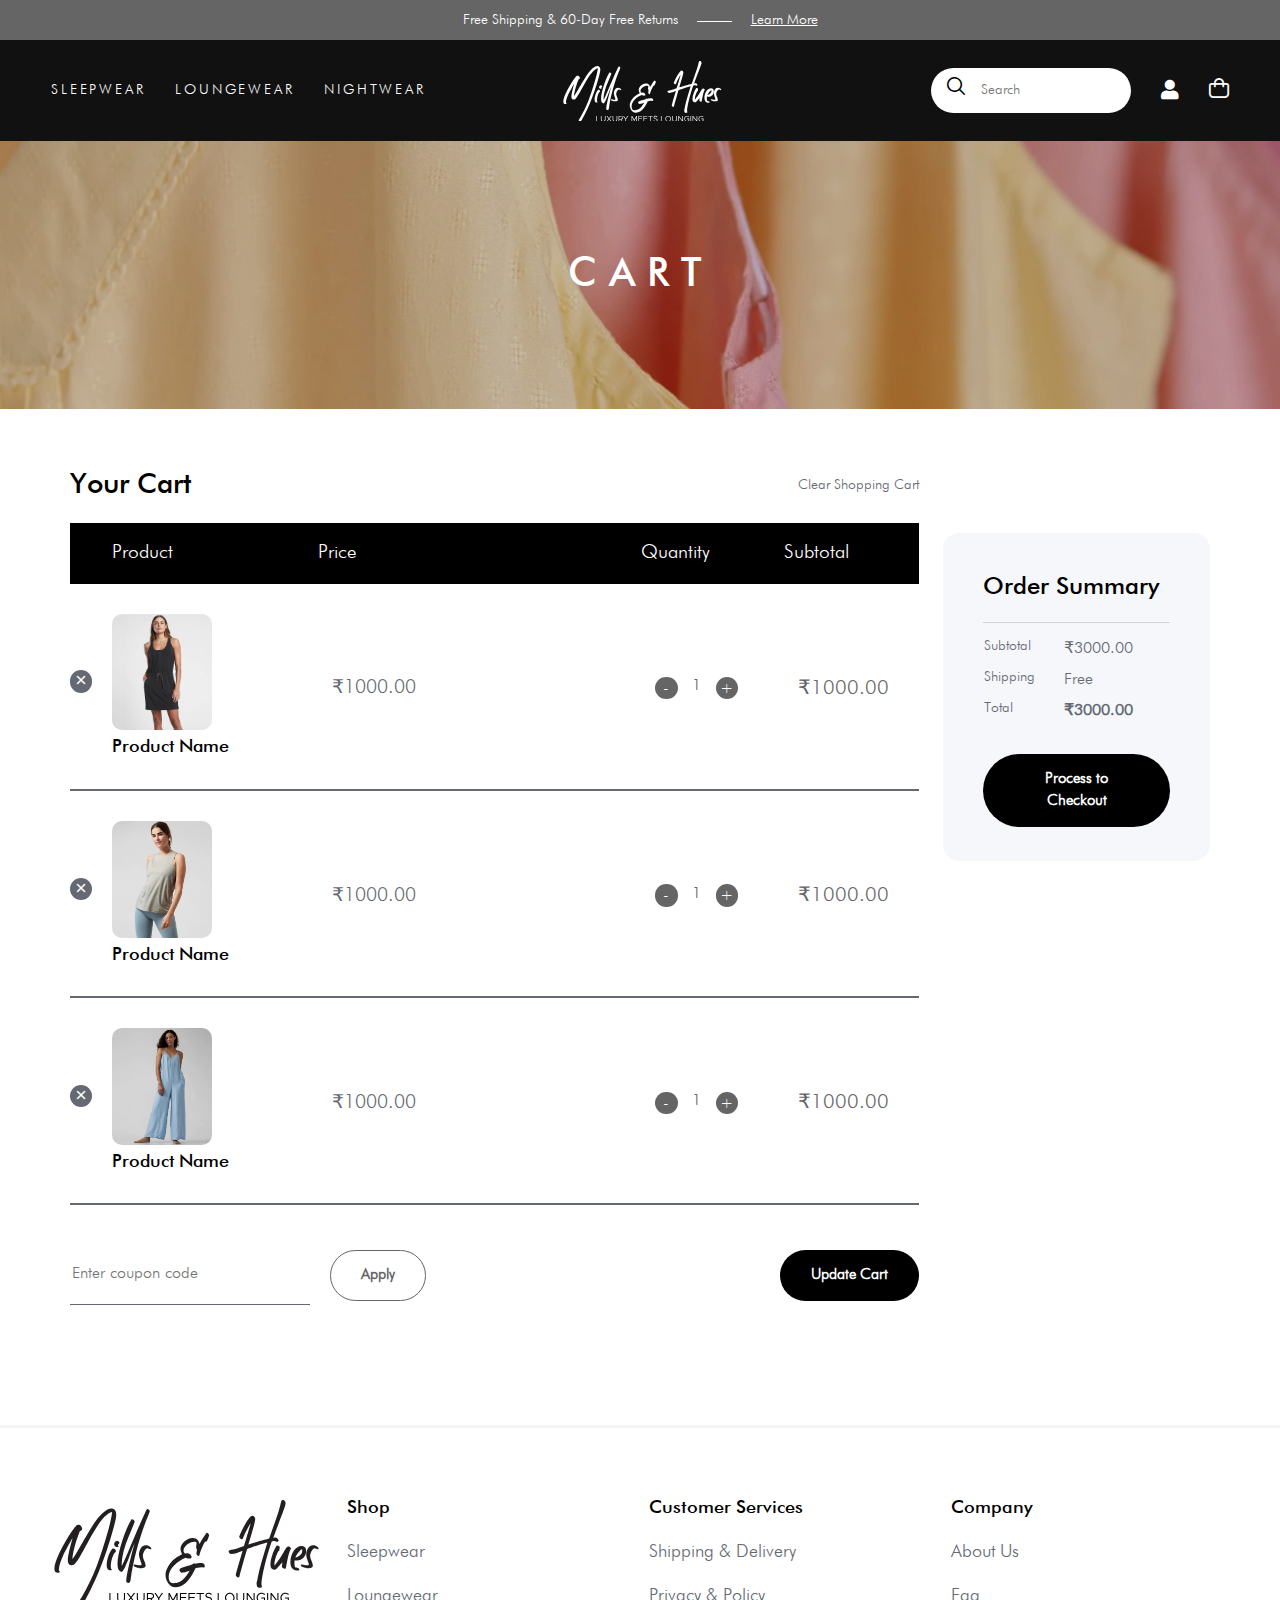
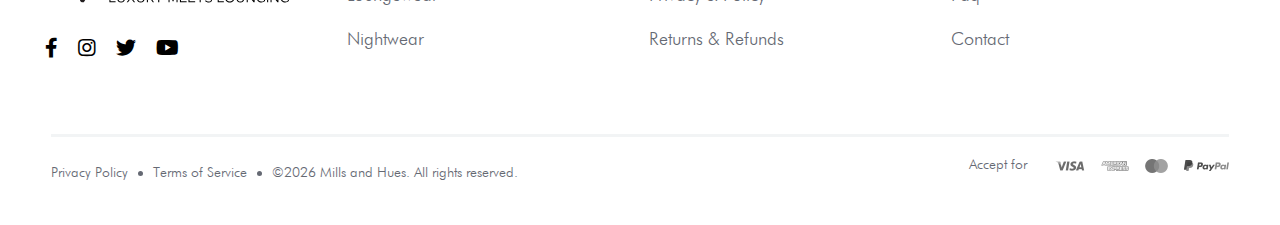
<file: cart.html>
<!DOCTYPE html>
<html lang="en">
	
	<head>
		<meta charset="UTF-8">
		<meta name="viewport" content="width=device-width, initial-scale=1, shrink-to-fit=no">
		<meta name="description" content=""/>
		<meta name="keywords" content=""/>
		<link rel="icon" href="assets/images/favicon.png" sizes="32x32" type="image/png">
		<title>Mills and Hues</title>		
		<link rel="stylesheet" href="assets/css/all.min.css">
		<link rel="stylesheet" href="assets/css/uicons-regular-rounded.css">
		<link rel="stylesheet" href="assets/css/animate.min.css">
		<link rel="stylesheet" href="assets/css/aos.min.css">
		<link rel="stylesheet" href="assets/css/bootstrap.min.css">
		<link rel="stylesheet" href="assets/css/jquery.fancybox.min.css">
		<link rel="stylesheet" href="assets/css/jquery.bootstrap-touchspin.min.css">
		<link rel="stylesheet" href="assets/css/perfect-scrollbar.css">
		<link rel="stylesheet" href="assets/css/slick.css">
		<link rel="stylesheet" href="assets/css/style.css">
		<link rel="stylesheet" href="assets/css/responsive.css">
	</head>
	<body>
		<main>
			<header class="style1 w-100">
                <div class="topbar bg-color1 position-relative w-100">
					<div class="container-fluid">
						<div class="topbar-inner d-flex flex-wrap align-items-center justify-content-between w-100">
							<div class="topbar-left d-flex flex-wrap align-items-center">								
							</div><!-- Top Left -->
							<div class="topbar-mid">
								<p class="mb-0">Free Shipping & 60-Day Free Returns <span class="d-inline-block space35"></span> <a href="#" title="">Learn More</a></p>
							</div>
							<div class="topbar-right">								
							</div><!-- Top Right -->
						</div><!-- Topbar Inner -->
					</div>
				</div><!-- Topbar -->
				<div class="logo-menu-wrap position-relative w-100">
					<div class="container-fluid">
						<div class="logo-menu-inner d-flex flex-wrap align-items-center justify-content-between w-100">
							<div class="logo-menu-inner-left d-flex flex-wrap align-items-center">
								<nav>
									<ul>
										<li><a href="products.html" title="">Sleepwear</a>											
										</li>
										<li ><a href="products.html" title="">loungewear</a>											
										</li>
										<li ><a href="products.html" title="">nightwear</a>											
										</li>										
									</ul>
								</nav>
							</div>
							<div class="logo-menu-inner-mid">
								<div class="logo"><h1 class="mb-0"><a href="index.html" title="Home"><img src="assets/images/logo-white.svg" alt="Logo"></a></h1></div><!-- Logo -->
							</div>
							<div class="logo-menu-inner-right d-flex flex-wrap align-items-center justify-content-end">
								<form class="searchform position-relative">
									<button type="submit"><i class="fi fi-rr-search"></i></button>
									<input type="search" placeholder="Search">
								</form>
								<ul class="wishlist-and-cart d-flex flex-wrap align-items-center mb-0 list-unstyled">
									<li>
										<a class="whishlist-trigger d-inline-block" href="login.html" title=""><i class="fa fa-user" ></i></a>										
									</li>
									<li>
										<a class="cart-trigger d-inline-block" href="javascript:void(0);" title=""><i class="fi fi-rr-shopping-bag"></i></a>
									</li>
								</ul>
							</div>
						</div>
					</div>
				</div><!-- Logo Menu Wrap -->				
				
			</header><!-- Header -->
			<div class="sticky-header w-100">
				<div class="container-fluid">
					<div class="logo-menu-inner d-flex flex-wrap align-items-center justify-content-between w-100">
						<div class="logo-menu-inner-left d-flex flex-wrap align-items-center">
							<div class="logo"><h1 class="mb-0"><a href="index.html" title="Home"><img src="assets/images/logo-white.svg" alt="Logo"></a></h1></div><!-- Logo -->
						</div>
						<div class="logo-menu-inner-right d-flex flex-wrap align-items-center justify-content-end">
							<nav>
								<ul>
									<li><a href="products.html" title="">Sleepwear</a>											
									</li>
									<li ><a href="products.html" title="">Loungewear</a>											
									</li>
									<li ><a href="products.html" title="">Nightwear</a>											
									</li>										
								</ul>
							</nav>
							<ul class="wishlist-and-cart d-flex flex-wrap align-items-center mb-0 list-unstyled">
								<li>
									<a class="whishlist-trigger d-inline-block" href="login.html" title=""><i class="fa fa-user" ></i></a>										
								</li>
								<li>
									<a class="cart-trigger d-inline-block" href="#" title=""><i class="fi fi-rr-shopping-bag"></i></a>
								</li>
							</ul>
						</div>
					</div>
				</div>
			</div><!-- Sticky Header -->
			<div class="mini-cart-wrap position-fixed w-100">
				<div class="mini-cart-dropdown w-100">
					<div class="mini-cart-dropdown-inner w-100">
						<div class="mini-cart-head d-flex flex-wrap align-items-center justify-content-between w-100">
							<h4>Cart review</h4>
							<a class="mini-cart-close d-inline-block" href="javascript:void(0);" title=""><i class="fi fi-rr-cross-small"></i></a>
						</div>
						<ul class="mini-cart-list mb-0 list-unstyled position-relative w-100">
							<li>
								<div class="mini-cart-item d-flex flex-wrap position-relative w-100">
									<a class="remove-cart position-absolute rounded-circle" href="javascript:void(0);" title=""><i class="fi fi-rr-cross-small"></i></a>
									<div class="mini-cart-img overflow-hidden"><a href="#" title=""><img class="img-fluid w-100" src="assets/images/cat1.jpg" alt="Mini Cart Image 1"></a></div>
									<div class="mini-cart-info">
										<h6 class="mb-0"><a href="product-detail.html" title="">Product Name</a></h6>
										<div class="mini-cart-btm d-flex flex-wrap align-items-center justify-content-between">
											<div class="product-quanty product-quantyResp"><input type="number" class="qty" value="01"></div>
											<span class="price">₹1000.00</span>
										</div>
									</div>
								</div>
							</li>
							<li>
								<div class="mini-cart-item d-flex flex-wrap position-relative w-100">
									<a class="remove-cart position-absolute rounded-circle" href="javascript:void(0);" title=""><i class="fi fi-rr-cross-small"></i></a>
									<div class="mini-cart-img overflow-hidden"><a href="#" title=""><img class="img-fluid w-100" src="assets/images/cat2.jpg" alt="Mini Cart Image 2"></a></div>
									<div class="mini-cart-info">
										<h6 class="mb-0"><a href="product-detail.html" title="">Product Name</a></h6>
										<div class="mini-cart-btm d-flex flex-wrap align-items-center justify-content-between">
											<div class="product-quanty product-quantyResp"><input type="number" class="qty" value="01"></div>
											<span class="price">₹1000.00</span>
										</div>
									</div>
								</div>
							</li>
							<li>
								<div class="mini-cart-item d-flex flex-wrap position-relative w-100">
									<a class="remove-cart position-absolute rounded-circle" href="javascript:void(0);" title=""><i class="fi fi-rr-cross-small"></i></a>
									<div class="mini-cart-img overflow-hidden"><a href="product-detail.html" title=""><img class="img-fluid w-100" src="assets/images/cat3.jpg" alt="Mini Cart Image 3"></a></div>
									<div class="mini-cart-info">
										<h6 class="mb-0"><a href="product-detail.html" title="">Product Name</a></h6>
										<div class="mini-cart-btm d-flex flex-wrap align-items-center justify-content-between">
											<div class="product-quanty product-quantyResp"><input type="number" class="qty" value="01"></div>
											<span class="price">₹1000.00</span>
										</div>
									</div>
								</div>
							</li>
							<li>
								<div class="mini-cart-item d-flex flex-wrap position-relative w-100">
									<a class="remove-cart position-absolute rounded-circle" href="javascript:void(0);" title=""><i class="fi fi-rr-cross-small"></i></a>
									<div class="mini-cart-img overflow-hidden"><a href="product-detail.html" title=""><img class="img-fluid w-100" src="assets/images/cat1.jpg" alt="Mini Cart Image 4"></a></div>
									<div class="mini-cart-info">
										<h6 class="mb-0"><a href="product-detail.html" title="">Product Name</a></h6>
										<div class="mini-cart-btm d-flex flex-wrap align-items-center justify-content-between">
											<div class="product-quanty product-quantyResp"><input type="number" class="qty" value="01"></div>
											<span class="price">₹1000.00</span>
										</div>
									</div>
								</div>
							</li>
						</ul>
						<div class="mini-cart-bottom w-100">
							<div class="mini-cart-total d-flex flex-wrap align-items-center justify-content-between">
								<span>Subtotal:</span>
								<span class="price">₹4000.00</span>
							</div>
							<div class="btns-group d-flex flex-wrap align-items-center justify-content-between">
								<a class="theme-btn bg-color1" href="cart.html" title="">View Cart</a>
								<a class="theme-btn bg-color2" href="checkout.html" title="">Checkout</a>
							</div>
						</div>
					</div>
				</div>
			</div><!-- Mini Cart Wrap -->
			
			<div class="responsive-header position-relative w-100">
				<div class="responsive-topbar w-100">
					<div class="container">
						<div class="responsive-topbar-inner d-flex flex-wrap align-items-center justify-content-between w-100">
							<div class="logo"><h1 class="mb-0"><a href="index.html" title="Home"><img src="assets/images/logo-white.svg" alt="Logo"></a></h1></div><!-- Logo -->
							<div class="logo-menu-inner-right d-flex flex-wrap align-items-center justify-content-end">
								<ul class="wishlist-and-cart d-flex flex-wrap align-items-center mb-0 list-unstyled">
									<li>
										<a class="whishlist-trigger d-inline-block" href="#" title=""><i class="fa fa-user" ></i></a>										
									</li>
									<li>
										<a class="cart-trigger d-inline-block" href="javascript:void(0);" title=""><i class="fi fi-rr-shopping-bag"></i></a>
									</li>
									<li>
										<a class="responsive-menu-trigger d-inline-block" href="javascript:void(0);" title=""><i class="fi fi-rr-align-justify"></i></a>
									</li>
								</ul>
							</div>
						</div>
					</div>
				</div><!-- Responsive Topbar -->
			</div><!-- Responsive Header -->
			<div class="responsive-menu w-100">
				<a class="responsive-menu-close position-absolute" href="javascript:void(0);" title=""><i class="fi fi-rr-cross-small"></i></a>
				<ul>
					<li><a href="products.html" title="">Sleepwear</a>											
					</li>
					<li ><a href="products.html" title="">loungewear</a>											
					</li>
					<li ><a href="products.html" title="">nightwear</a>											
					</li>										
				</ul>
			</div><!-- Responsive Menu -->
			<section>
				<div class="page-top-wrap w-100 pt-110 pb-110 position-relative">
					<div class="fixed-bg" style="background-image: url(assets/images/top-banner-products.jpg);"></div>
					<div class="container">
						
						<div class="page-title w-100 text-center">                  
							<h2 class="mb-0">Cart </h2>
						</div><!-- Page Title -->
					</div>
				</div>
			</section>
			<section>
				<div class="w-100 pt-60 pb-120 position-relative">
					<div class="container">
						<div class="row">
							<div class="col-md-9  col-lg-9">
								
								<div class="sec-title2 d-flex flex-wrap align-items-center justify-content-between position-relative w-100">
									<h3 class="mb-0">Your Cart</h3>
									<a class="d-inline-block text-color4" href="javascript:void(0);" title="">Clear Shopping Cart</a>
								</div><!-- Section Title 2 -->
								<div class="cart-wrap position-relative w-100">
									<form>
										<table class="cart-table w-100">
											<thead>
												<tr><th>Product</th><th>Price</th><th>Quantity</th><th>Subtotal</th></tr>
											</thead>
											<tbody>
												<tr class="cart-item">
													<td>
														<a class="remove-product d-inline-block rounded-circle" href="javascript:void(0);" title=""><i class="fi fi-rr-cross-small"></i></a>
														<div >
															<div class="cart-product-img overflow-hidden"><a href="product-detail.html" title=""><img class="img-fluid w-100" src="assets/images/cat1.jpg" alt="Cart Image 1"></a></div>
															<h5 class="mb-0 productName"  style="width: 10rem;"><a href="product-detail.html" title="">Product Name</a></h5>
														</div>
													</td>
													
													<td class="col-sm-12 td-resp"><label for="">Price</label>  <span class="price">₹1000.00</span></td>
													  <td class="td-resp"><label for="">Quantity</label> <div  class="product-quanty product-quantyResp"><input type="number" class="qty" value="01"></div></td>
													 <td class="td-resp"><label for="">Subtotal</label> <span class="price text-color1">₹1000.00</span></td>
													  
													
												</tr>
												<tr class="cart-item">
													<td>
														<a class="remove-product d-inline-block rounded-circle" href="javascript:void(0);" title=""><i class="fi fi-rr-cross-small"></i></a>
														<div >
															<div class="cart-product-img overflow-hidden"><a href="product-detail.html" title=""><img class="img-fluid w-100" src="assets/images/cat2.jpg" alt="Cart Image 2"></a></div>
															<h5 class="mb-0 productName"  style="width: 10rem;"><a href="product-detail.html" title="">Product Name</a></h5>
														</div>
													</td>
													
													<td class="col-sm-12 td-resp"><label for="">Price</label>  <span class="price">₹1000.00</span></td>
													  <td class="td-resp"><label for="">Quantity</label> <div  class="product-quanty product-quantyResp"><input type="number" class="qty" value="01"></div></td>
													 <td class="td-resp"><label for="">Subtotal</label> <span class="price text-color1">₹1000.00</span></td>
												</tr>
												<tr class="cart-item">
													<td>
														<a class="remove-product d-inline-block rounded-circle" href="javascript:void(0);" title=""><i class="fi fi-rr-cross-small"></i></a>
														<div >
															<div class="cart-product-img overflow-hidden"><a href="product-detail3.html" title=""><img class="img-fluid w-100" src="assets/images/cat3.jpg" alt="Cart Image 3"></a></div>
															<h5 class="mb-0 productName" style="width: 10rem;"><a href="product-detail3.html" title="">Product Name</a></h5>
														</div>
													</td>
													<td class="col-sm-12 td-resp"><label for="">Price</label>  <span class="price">₹1000.00</span></td>
													  <td class="td-resp"><label for="">Quantity</label> <div  class="product-quanty product-quantyResp"><input type="number" class="qty" value="01"></div></td>
													 <td class="td-resp"><label for="">Subtotal</label> <span class="price text-color1">₹1000.00</span></td>
												</tr>
											</tbody>
										</table>
										<div class="coupon-wrap d-flex flex-wrap align-items-center justify-content-between w-100">
											<div class="coupon-box d-flex flex-wrap align-items-center">
												<input type="text" placeholder="Enter coupon code">
												<button class="theme-btn bg-color1 brd-btn" type="submit">Apply</button>
											</div>
											<button class="theme-btn bg-color2" type="submit">Update Cart</button>
										</div>
										
									</div>
								</div>
								<div class="col-md-3  col-lg-3">
									
									<div class="cart-totals d-flex">
										<div class="cart-total" style="display: flex;flex-direction: column;">
											<h4>Order Summary</h4>
											<table>
												<tr><td>Subtotal</td><td><span class="price">₹3000.00</span></td></tr>
												<!-- <tr><td>Shipping</td><td><span class="radio-box"><input name="shipping" id="radio1-1" type="radio"><label for="radio1-1">Free Shipping</label></span>
													<span class="radio-box"><input name="shipping" id="radio1-2" type="radio"><label for="radio1-2">Local: ₹99.00</label></span></td></tr> -->
													<tr><td>Shipping</td><td><span class="price">Free</span></td></tr>
													<tr><td>Total</td><td><strong class="price">₹3000.00</strong></td></tr>
												</table>
												<button style="align-self: start;width: fit-content;" class="theme-btn bg-color2" type="submit">Process to Checkout</button>
											</div>
										</div>
								</div>
									
								</form>
							</div><!-- Cart Wrap -->
						</div>
					</div>
				</section>
				
				<hr class="mt-0 mb-70">
				<footer>
					<div class="w-100 position-relative">
						<div class="container-fluid">
							
							<div class="footer-data position-relative w-100">
								<div class="row mrg30">
									<div class="col-md-3 col-sm-6 col-lg-3">
										<div class="widget w-100">
											<div class="logo"><h1 class="mb-0"><a href="index.html" title="Home"><img class="img-fluid" src="assets/images/logo.svg" alt="Logo"></a></h1></div><!-- Logo -->
											<div class="social-links d-flex flex-wrap">
												<a href="https://www.facebook.com/" title="Facebook" target="_blank"><i class="fab fa-facebook-f"></i></a>
												<a href="https://www.instagram.com/" title="Instagram" target="_blank"><i class="fab fa-instagram"></i></a>
												<a href="https://www.twitter.com/" title="Twitter" target="_blank"><i class="fab fa-twitter"></i></a>
												<a href="https://www.youtube.com/" title="Youtube" target="_blank"><i class="fab fa-youtube"></i></a>
												
											</div>
										</div>
									</div>
									<div class="col-md-3 col-sm-6 col-lg-3">
										<div class="widget w-100">
											<h5>Shop</h5>
											<ul>
												<li><a href="products.html" title="">Sleepwear</a></li>
												<li><a href="products.html" title="">Loungewear</a></li>
												<li><a href="products.html" title="">Nightwear</a></li>                                   
											</ul>
										</div>
									</div>
									<div class="col-md-3 col-sm-6 col-lg-3">
										<div class="widget w-100">
											<h5>Customer Services</h5>
											<ul>
												<li><a href="shipping&delivery.html" title="">Shipping & Delivery</a></li>
												<li><a href="privacy.html" title="">Privacy & Policy</a></li>
												<li><a href="returns.html" title="">Returns & Refunds</a></li>
											</ul>
										</div>
									</div>
									<div class="col-md-3 col-sm-6 col-lg-3">
										<div class="widget w-100">
											<h5>Company</h5>
											<ul>
												<li><a href="about.html" title="">About Us</a></li>
												<li><a href="faq.html" title="">Faq</a></li>
												<li><a href="contact.html" title="">Contact</a></li>
											</ul>
										</div>
									</div>
								</div>
							</div><!-- Footer Data -->
							<hr class="mt-70 mb-0">
							<div class="bottom-bar d-flex flex-wrap align-items-center justify-content-between w-100">
								<ul class="bottom-links d-flex flex-wrap align-items-center list-unstyled mb-0">
									<li><a href="privacy.html" title="">Privacy Policy</a></li>
									<li><a href="terms.html" title="">Terms of Service</a></li>
									<li>&copy;<script type="text/javascript">document.write(new Date().getFullYear());</script> <a href="index.html" title="">Mills and Hues</a>. All rights reserved.</li>
								</ul><!-- Bottom Links -->
								<div class="payment-opt d-flex flex-wrap align-items-center">
									<span>Accept for</span>
									<img class="img-fluid" src="assets/images/payment-opt-img.png" alt="Payment Options Image">
								</div><!-- Payment Options -->
							</div><!-- Bottom Bar -->
						</div>
					</div>
				</footer><!-- Footer -->
			</main><!-- Main Wrapper -->
			
			<script src="assets/js/jquery.min.js"></script>
			<script src="assets/js/bootstrap.min.js"></script>
			<script src="assets/js/aos.min.js"></script>
			<script src="assets/js/counterup.min.js"></script>
			<script src="assets/js/particles.min.js"></script>
			<script src="assets/js/tilt.jquery.min.js"></script>
			<script src="assets/js/jquery.fancybox.min.js"></script>
			<script src="assets/js/jquery.bootstrap-touchspin.min.js"></script>
			<script src="assets/js/perfect-scrollbar.min.js"></script>
			<script src="assets/js/slick.min.js"></script>
			<script src="assets/js/custom-scripts.js"></script>
		</body>
		
		
	</html>
</file>
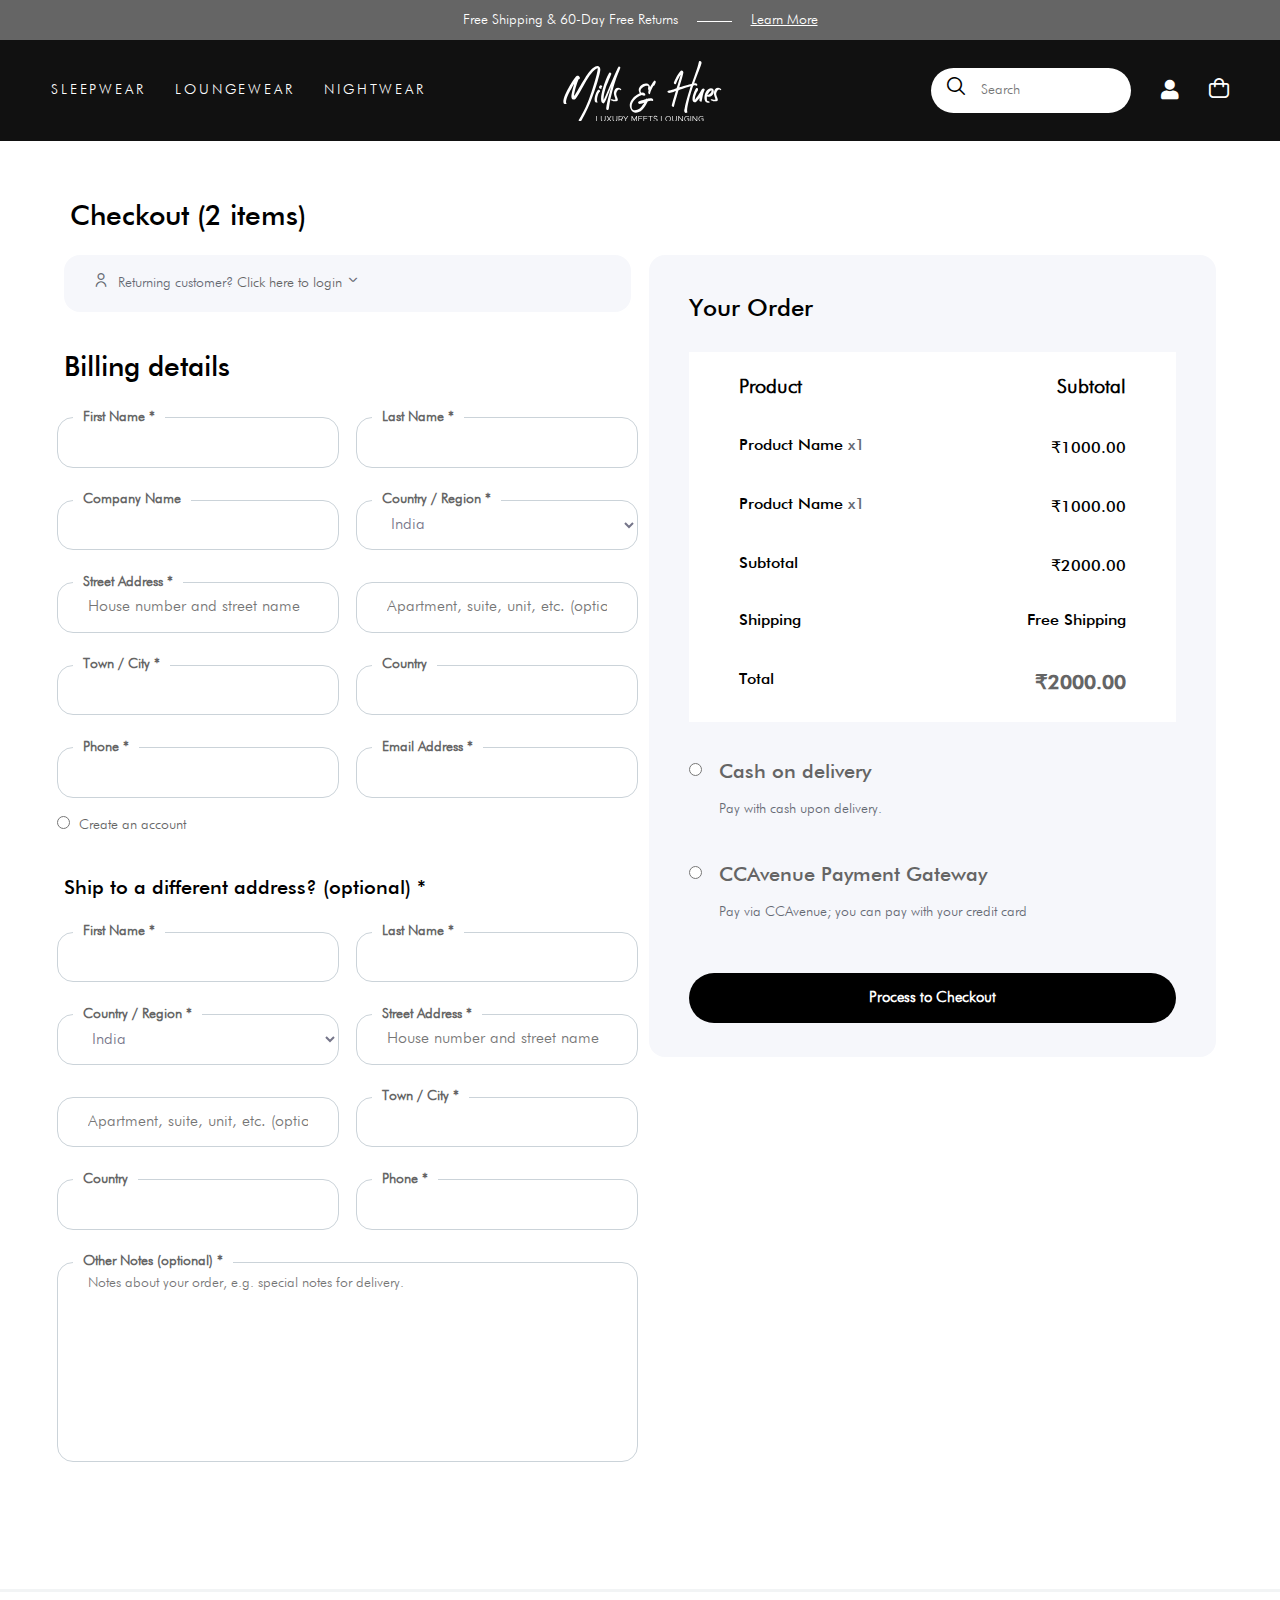
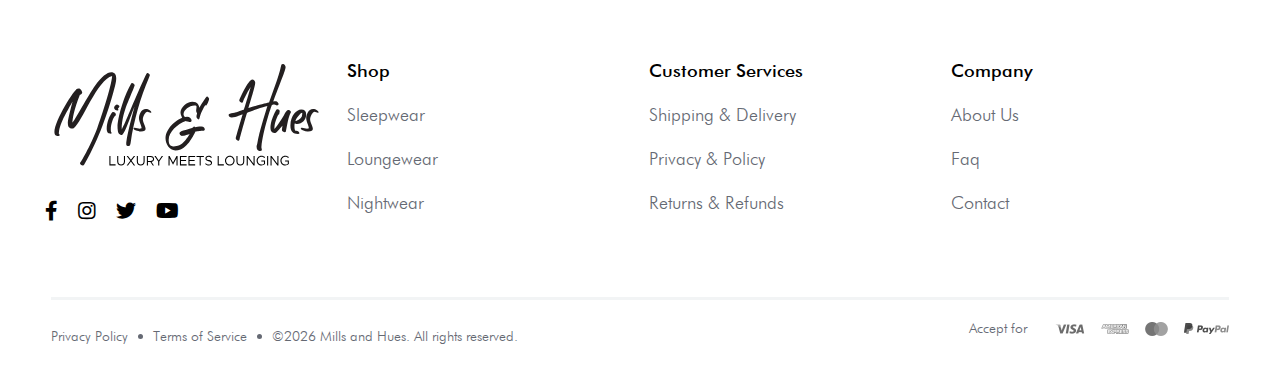
<file: checkout.html>
<!DOCTYPE html>
<html lang="en">
	
	<head>
		<meta charset="UTF-8">
		<meta name="viewport" content="width=device-width, initial-scale=1, shrink-to-fit=no">
		<meta name="description" content=""/>
		<meta name="keywords" content=""/>
		<link rel="icon" href="assets/images/favicon.png" sizes="32x32" type="image/png">
		<title>Mills and Hues</title>		
		<link rel="stylesheet" href="assets/css/all.min.css">
		<link rel="stylesheet" href="assets/css/uicons-regular-rounded.css">
		<link rel="stylesheet" href="assets/css/animate.min.css">
		<link rel="stylesheet" href="assets/css/aos.min.css">
		<link rel="stylesheet" href="assets/css/bootstrap.min.css">
		<link rel="stylesheet" href="assets/css/jquery.fancybox.min.css">
		<link rel="stylesheet" href="assets/css/jquery.bootstrap-touchspin.min.css">
		<link rel="stylesheet" href="assets/css/perfect-scrollbar.css">
		<link rel="stylesheet" href="assets/css/slick.css">
		<link rel="stylesheet" href="assets/css/style.css">
		<link rel="stylesheet" href="assets/css/responsive.css">
	</head>
	<body>
		<main>
			<header class="style1 w-100">
                <div class="topbar bg-color1 position-relative w-100">
					<div class="container-fluid">
						<div class="topbar-inner d-flex flex-wrap align-items-center justify-content-between w-100">
							<div class="topbar-left d-flex flex-wrap align-items-center">								
							</div><!-- Top Left -->
							<div class="topbar-mid">
								<p class="mb-0">Free Shipping & 60-Day Free Returns <span class="d-inline-block space35"></span> <a href="#" title="">Learn More</a></p>
							</div>
							<div class="topbar-right">								
							</div><!-- Top Right -->
						</div><!-- Topbar Inner -->
					</div>
				</div><!-- Topbar -->
				<div class="logo-menu-wrap position-relative w-100">
					<div class="container-fluid">
						<div class="logo-menu-inner d-flex flex-wrap align-items-center justify-content-between w-100">
							<div class="logo-menu-inner-left d-flex flex-wrap align-items-center">
								<nav>
									<ul>
										<li><a href="products.html" title="">Sleepwear</a>											
										</li>
										<li ><a href="products.html" title="">loungewear</a>											
										</li>
										<li ><a href="products.html" title="">nightwear</a>											
										</li>										
									</ul>
								</nav>
							</div>
							<div class="logo-menu-inner-mid">
								<div class="logo"><h1 class="mb-0"><a href="index.html" title="Home"><img src="assets/images/logo-white.svg" alt="Logo"></a></h1></div><!-- Logo -->
							</div>
							<div class="logo-menu-inner-right d-flex flex-wrap align-items-center justify-content-end">
								<form class="searchform position-relative">
									<button type="submit"><i class="fi fi-rr-search"></i></button>
									<input type="search" placeholder="Search">
								</form>
								<ul class="wishlist-and-cart d-flex flex-wrap align-items-center mb-0 list-unstyled">
									<li>
										<a class="whishlist-trigger d-inline-block" href="login.html" title=""><i class="fa fa-user" ></i></a>										
									</li>
									<li>
										<a class="cart-trigger d-inline-block" href="javascript:void(0);" title=""><i class="fi fi-rr-shopping-bag"></i></a>
									</li>
								</ul>
							</div>
						</div>
					</div>
				</div><!-- Logo Menu Wrap -->				
				
			</header><!-- Header -->
			<div class="sticky-header w-100">
				<div class="container-fluid">
					<div class="logo-menu-inner d-flex flex-wrap align-items-center justify-content-between w-100">
						<div class="logo-menu-inner-left d-flex flex-wrap align-items-center">
							<div class="logo"><h1 class="mb-0"><a href="index.html" title="Home"><img src="assets/images/logo-white.svg" alt="Logo"></a></h1></div><!-- Logo -->
						</div>
						<div class="logo-menu-inner-right d-flex flex-wrap align-items-center justify-content-end">
							<nav>
								<ul>
									<li><a href="products.html" title="">Sleepwear</a>											
									</li>
									<li ><a href="products.html" title="">Loungewear</a>											
									</li>
									<li ><a href="products.html" title="">Nightwear</a>											
									</li>										
								</ul>
							</nav>
							<ul class="wishlist-and-cart d-flex flex-wrap align-items-center mb-0 list-unstyled">
								<li>
									<a class="whishlist-trigger d-inline-block" href="login.html" title=""><i class="fa fa-user" ></i></a>										
								</li>
								<li>
									<a class="cart-trigger d-inline-block" href="#" title=""><i class="fi fi-rr-shopping-bag"></i></a>
								</li>
							</ul>
						</div>
					</div>
				</div>
			</div><!-- Sticky Header -->
			<div class="mini-cart-wrap position-fixed w-100">
				<div class="mini-cart-dropdown w-100">
					<div class="mini-cart-dropdown-inner w-100">
						<div class="mini-cart-head d-flex flex-wrap align-items-center justify-content-between w-100">
							<h4>Cart review</h4>
							<a class="mini-cart-close d-inline-block" href="javascript:void(0);" title=""><i class="fi fi-rr-cross-small"></i></a>
						</div>
						<ul class="mini-cart-list mb-0 list-unstyled position-relative w-100">
							<li>
								<div class="mini-cart-item d-flex flex-wrap position-relative w-100">
									<a class="remove-cart position-absolute rounded-circle" href="javascript:void(0);" title=""><i class="fi fi-rr-cross-small"></i></a>
									<div class="mini-cart-img overflow-hidden"><a href="#" title=""><img class="img-fluid w-100" src="assets/images/cat1.jpg" alt="Mini Cart Image 1"></a></div>
									<div class="mini-cart-info">
										<h6 class="mb-0"><a href="product-detail.html" title="">Product Name</a></h6>
										<div class="mini-cart-btm d-flex flex-wrap align-items-center justify-content-between">
											<div class="product-quanty"><input type="number" class="qty" value="01"></div>
											<span class="price">₹1000.00</span>
										</div>
									</div>
								</div>
							</li>
							<li>
								<div class="mini-cart-item d-flex flex-wrap position-relative w-100">
									<a class="remove-cart position-absolute rounded-circle" href="javascript:void(0);" title=""><i class="fi fi-rr-cross-small"></i></a>
									<div class="mini-cart-img overflow-hidden"><a href="#" title=""><img class="img-fluid w-100" src="assets/images/cat2.jpg" alt="Mini Cart Image 2"></a></div>
									<div class="mini-cart-info">
										<h6 class="mb-0"><a href="product-detail.html" title="">Product Name</a></h6>
										<div class="mini-cart-btm d-flex flex-wrap align-items-center justify-content-between">
											<div class="product-quanty"><input type="number" class="qty" value="01"></div>
											<span class="price">₹1000.00</span>
										</div>
									</div>
								</div>
							</li>
							<li>
								<div class="mini-cart-item d-flex flex-wrap position-relative w-100">
									<a class="remove-cart position-absolute rounded-circle" href="javascript:void(0);" title=""><i class="fi fi-rr-cross-small"></i></a>
									<div class="mini-cart-img overflow-hidden"><a href="product-detail.html" title=""><img class="img-fluid w-100" src="assets/images/cat3.jpg" alt="Mini Cart Image 3"></a></div>
									<div class="mini-cart-info">
										<h6 class="mb-0"><a href="product-detail.html" title="">Product Name</a></h6>
										<div class="mini-cart-btm d-flex flex-wrap align-items-center justify-content-between">
											<div class="product-quanty"><input type="number" class="qty" value="01"></div>
											<span class="price">₹1000.00</span>
										</div>
									</div>
								</div>
							</li>
							<li>
								<div class="mini-cart-item d-flex flex-wrap position-relative w-100">
									<a class="remove-cart position-absolute rounded-circle" href="javascript:void(0);" title=""><i class="fi fi-rr-cross-small"></i></a>
									<div class="mini-cart-img overflow-hidden"><a href="product-detail.html" title=""><img class="img-fluid w-100" src="assets/images/cat1.jpg" alt="Mini Cart Image 4"></a></div>
									<div class="mini-cart-info">
										<h6 class="mb-0"><a href="product-detail.html" title="">Product Name</a></h6>
										<div class="mini-cart-btm d-flex flex-wrap align-items-center justify-content-between">
											<div class="product-quanty"><input type="number" class="qty" value="01"></div>
											<span class="price">₹1000.00</span>
										</div>
									</div>
								</div>
							</li>
						</ul>
						<div class="mini-cart-bottom w-100">
							<div class="mini-cart-total d-flex flex-wrap align-items-center justify-content-between">
								<span>Subtotal:</span>
								<span class="price">₹4000.00</span>
							</div>
							<div class="btns-group d-flex flex-wrap align-items-center justify-content-between">
								<a class="theme-btn bg-color1" href="cart.html" title="">View Cart</a>
								<a class="theme-btn bg-color2" href="checkout.html" title="">Checkout</a>
							</div>
						</div>
					</div>
				</div>
			</div><!-- Mini Cart Wrap -->
			
			<div class="responsive-header position-relative w-100">
				<div class="responsive-topbar w-100">
					<div class="container">
						<div class="responsive-topbar-inner d-flex flex-wrap align-items-center justify-content-between w-100">
							<div class="logo"><h1 class="mb-0"><a href="index.html" title="Home"><img src="assets/images/logo-white.svg" alt="Logo"></a></h1></div><!-- Logo -->
							<div class="logo-menu-inner-right d-flex flex-wrap align-items-center justify-content-end">
								<ul class="wishlist-and-cart d-flex flex-wrap align-items-center mb-0 list-unstyled">
									<li>
										<a class="whishlist-trigger d-inline-block" href="#" title=""><i class="fa fa-user" ></i></a>										
									</li>
									<li>
										<a class="cart-trigger d-inline-block" href="javascript:void(0);" title=""><i class="fi fi-rr-shopping-bag"></i></a>
									</li>
									<li>
										<a class="responsive-menu-trigger d-inline-block" href="javascript:void(0);" title=""><i class="fi fi-rr-align-justify"></i></a>
									</li>
								</ul>
							</div>
						</div>
					</div>
				</div><!-- Responsive Topbar -->
			</div><!-- Responsive Header -->
			<div class="responsive-menu w-100">
				<a class="responsive-menu-close position-absolute" href="javascript:void(0);" title=""><i class="fi fi-rr-cross-small"></i></a>
				<ul>
					<li><a href="products.html" title="">Sleepwear</a>											
					</li>
					<li ><a href="products.html" title="">loungewear</a>											
					</li>
					<li ><a href="products.html" title="">nightwear</a>											
					</li>										
				</ul>
			</div><!-- Responsive Menu -->

			<section>
				<div class="w-100 pt-60 pb-120 position-relative">
					<div class="container">
						<div class="sec-title2 position-relative w-100">
							<h3 class="mb-0">Checkout (2 items)</h3>
						</div><!-- Section Title -->
						<div class="checkout-wrap position-relative w-100">
							<div class="row mrg30">
								<div class="col-md-12 col-sm-12 col-lg-6">
									<div class="not-bar bg-color3 w-100"><i class="fi fi-rr-user"></i>Returning customer? <a href="login.html" title="">Click here to login <i class="fi fi-rr-angle-small-down"></i></a></div>
									
									<div class="checkout-form w-100">
										<h3>Billing details</h3>
										<form>
											<div class="row mrg30">
												<div class="col-md-6 col-sm-6 col-lg-6">
													<div class="field-box v2 position-relative w-100">
														<label>First Name *</label>
														<input type="text">
													</div>
												</div>
												<div class="col-md-6 col-sm-6 col-lg-6">
													<div class="field-box v2 position-relative w-100">
														<label>Last Name *</label>
														<input type="text">
													</div>
												</div>
												<div class="col-md-6 col-sm-6 col-lg-6">
													<div class="field-box v2 position-relative w-100">
														<label>Company Name</label>
														<input type="text">
													</div>
												</div>
												<div class="col-md-6 col-sm-6 col-lg-6">
													<div class="field-box v2 position-relative w-100">
														<label>Country / Region *</label>
														<select>
															<option>India</option>
															<option>India</option>
															<option>India</option>
															<option>India</option>
														</select>
													</div>
												</div>
												<div class="col-md-6 col-sm-6 col-lg-6">
													<div class="field-box v2 position-relative w-100">
														<label>Street Address *</label>
														<input type="text" placeholder="House number and street name">
													</div>
												</div>
												<div class="col-md-6 col-sm-6 col-lg-6">
													<div class="field-box v2 position-relative w-100">
														<input type="text" placeholder="Apartment, suite, unit, etc. (optional)">
													</div>
												</div>
												<div class="col-md-6 col-sm-6 col-lg-6">
													<div class="field-box v2 position-relative w-100">
														<label>Town / City *</label>
														<input type="text">
													</div>
												</div>
												<div class="col-md-6 col-sm-6 col-lg-6">
													<div class="field-box v2 position-relative w-100">
														<label>Country</label>
														<input type="text">
													</div>
												</div>
												<div class="col-md-6 col-sm-6 col-lg-6">
													<div class="field-box v2 position-relative w-100">
														<label>Phone *</label>
														<input type="tel">
													</div>
												</div>
												<div class="col-md-6 col-sm-6 col-lg-6">
													<div class="field-box v2 position-relative w-100">
														<label>Email Address *</label>
														<input type="email">
													</div>
												</div>
												<div class="col-md-12 col-sm-12 col-lg-12">
													<div class="radio-box v2 position-relative w-100">
														<input id="create" type="radio">
														<label for="create">Create an account</label>
													</div>
												</div>
												</div>
												<div class="col-md-12 col-sm-12 col-lg-12">
													<h4>Ship to a different address? (optional) *</h4>
													
													<div class="row mrg30">
												<div class="col-md-6 col-sm-6 col-lg-6">
													<div class="field-box v2 position-relative w-100">
														<label>First Name *</label>
														<input type="text">
													</div>
												</div>
												<div class="col-md-6 col-sm-6 col-lg-6">
													<div class="field-box v2 position-relative w-100">
														<label>Last Name *</label>
														<input type="text">
													</div>
												</div>												
												<div class="col-md-6 col-sm-6 col-lg-6">
													<div class="field-box v2 position-relative w-100">
														<label>Country / Region *</label>
														<select>
															<option>India</option>
															<option>India</option>
															<option>India</option>
															<option>India</option>
														</select>
													</div>
												</div>
												<div class="col-md-6 col-sm-6 col-lg-6">
													<div class="field-box v2 position-relative w-100">
														<label>Street Address *</label>
														<input type="text" placeholder="House number and street name">
													</div>
												</div>
												<div class="col-md-6 col-sm-6 col-lg-6">
													<div class="field-box v2 position-relative w-100">
														<input type="text" placeholder="Apartment, suite, unit, etc. (optional)">
													</div>
												</div>
												<div class="col-md-6 col-sm-6 col-lg-6">
													<div class="field-box v2 position-relative w-100">
														<label>Town / City *</label>
														<input type="text">
													</div>
												</div>
												<div class="col-md-6 col-sm-6 col-lg-6">
													<div class="field-box v2 position-relative w-100">
														<label>Country</label>
														<input type="text">
													</div>
												</div>
												<div class="col-md-6 col-sm-6 col-lg-6">
													<div class="field-box v2 position-relative w-100">
														<label>Phone *</label>
														<input type="tel">
													</div>
												</div>
												
												<div class="col-md-12 col-sm-12 col-lg-12">
													<div class="field-box v2 mb-0 position-relative w-100">
														<label>Other Notes (optional) *</label>
														<textarea placeholder="Notes about your order, e.g. special notes for delivery."></textarea>
													</div>
												</div>
												
													
												</div>
											</div>
										</form>
									</div>
								</div>
								<div class="col-md-12 col-sm-12 col-lg-6">
									<div class="cart-total v2 w-100">
										<h4>Your Order</h4>
										<table>
											<tr><th>Product</th><th>Subtotal</th></tr>
											<tr><td>Product Name <span>x1</span></td><td><span class="price">₹1000.00</span></td></tr>
											<tr><td>Product Name  <span>x1</span></td><td><span class="price">₹1000.00</span></td></tr>
											<tr><td>Subtotal</td><td><span class="price">₹2000.00</span></td></tr>
											<tr><td>Shipping</td><td>Free Shipping</td></tr>
											<tr><td>Total</td><td><strong class="price">₹2000.00</strong></td></tr>
										</table>
										<div class="payment-options w-100">
											
											<div class="radio-box2 position-relative w-100">
												<input id="payment-info1-2" name="payment" type="radio">
												<label for="payment-info1-2"><strong>Cash on delivery</strong><span>Pay with cash upon delivery.</span></label>
											</div>
											<div class="radio-box2 position-relative w-100">
												<input id="payment-info1-3" name="payment" type="radio">
												<label for="payment-info1-3"><strong>CCAvenue Payment Gateway</strong><span>Pay via CCAvenue; you can pay with your credit card </span></label>
											</div>
										</div>
										<button class="theme-btn bg-color2" type="submit">Process to Checkout</button>
									</div>
								</div>
							</div>
						</div><!-- Checkout Wrap -->
					</div>
				</div>
			</section>
			
			<hr class="mt-0 mb-70">
			<footer>
				<div class="w-100 position-relative">
					<div class="container-fluid">
						
						<div class="footer-data position-relative w-100">
							<div class="row mrg30">
								<div class="col-md-3 col-sm-6 col-lg-3">
									<div class="widget w-100">
										<div class="logo"><h1 class="mb-0"><a href="index.html" title="Home"><img class="img-fluid" src="assets/images/logo.svg" alt="Logo"></a></h1></div><!-- Logo -->
										<div class="social-links d-flex flex-wrap">
											<a href="https://www.facebook.com/" title="Facebook" target="_blank"><i class="fab fa-facebook-f"></i></a>
											<a href="https://www.instagram.com/" title="Instagram" target="_blank"><i class="fab fa-instagram"></i></a>
											<a href="https://www.twitter.com/" title="Twitter" target="_blank"><i class="fab fa-twitter"></i></a>
											<a href="https://www.youtube.com/" title="Youtube" target="_blank"><i class="fab fa-youtube"></i></a>
											
										</div>
									</div>
								</div>
								<div class="col-md-3 col-sm-6 col-lg-3">
									<div class="widget w-100">
										<h5>Shop</h5>
										<ul>
											<li><a href="products.html" title="">Sleepwear</a></li>
											<li><a href="products.html" title="">Loungewear</a></li>
											<li><a href="products.html" title="">Nightwear</a></li>                                   
										</ul>
									</div>
								</div>
								<div class="col-md-3 col-sm-6 col-lg-3">
									<div class="widget w-100">
										<h5>Customer Services</h5>
										<ul>
											<li><a href="shipping&delivery.html" title="">Shipping & Delivery</a></li>
											<li><a href="privacy.html" title="">Privacy & Policy</a></li>
											<li><a href="returns.html" title="">Returns & Refunds</a></li>
										</ul>
									</div>
								</div>
								<div class="col-md-3 col-sm-6 col-lg-3">
									<div class="widget w-100">
										<h5>Company</h5>
										<ul>
											<li><a href="about.html" title="">About Us</a></li>
											<li><a href="faq.html" title="">Faq</a></li>
											<li><a href="contact.html" title="">Contact</a></li>
										</ul>
									</div>
								</div>
							</div>
						</div><!-- Footer Data -->
						<hr class="mt-70 mb-0">
						<div class="bottom-bar d-flex flex-wrap align-items-center justify-content-between w-100">
							<ul class="bottom-links d-flex flex-wrap align-items-center list-unstyled mb-0">
								<li><a href="privacy.html" title="">Privacy Policy</a></li>
								<li><a href="terms.html" title="">Terms of Service</a></li>
								<li>&copy;<script type="text/javascript">document.write(new Date().getFullYear());</script> <a href="index.html" title="">Mills and Hues</a>. All rights reserved.</li>
							</ul><!-- Bottom Links -->
							<div class="payment-opt d-flex flex-wrap align-items-center">
								<span>Accept for</span>
								<img class="img-fluid" src="assets/images/payment-opt-img.png" alt="Payment Options Image">
							</div><!-- Payment Options -->
						</div><!-- Bottom Bar -->
					</div>
				</div>
			</footer><!-- Footer -->
		</main><!-- Main Wrapper -->
		
		<script src="assets/js/jquery.min.js"></script>
		<script src="assets/js/bootstrap.min.js"></script>
		<script src="assets/js/aos.min.js"></script>
		<script src="assets/js/counterup.min.js"></script>
		<script src="assets/js/particles.min.js"></script>
		<script src="assets/js/tilt.jquery.min.js"></script>
		<script src="assets/js/jquery.fancybox.min.js"></script>
		<script src="assets/js/jquery.bootstrap-touchspin.min.js"></script>
		<script src="assets/js/perfect-scrollbar.min.js"></script>
		<script src="assets/js/slick.min.js"></script>
		<script src="assets/js/custom-scripts.js"></script>
	</body>
	
	
</html>
</file>
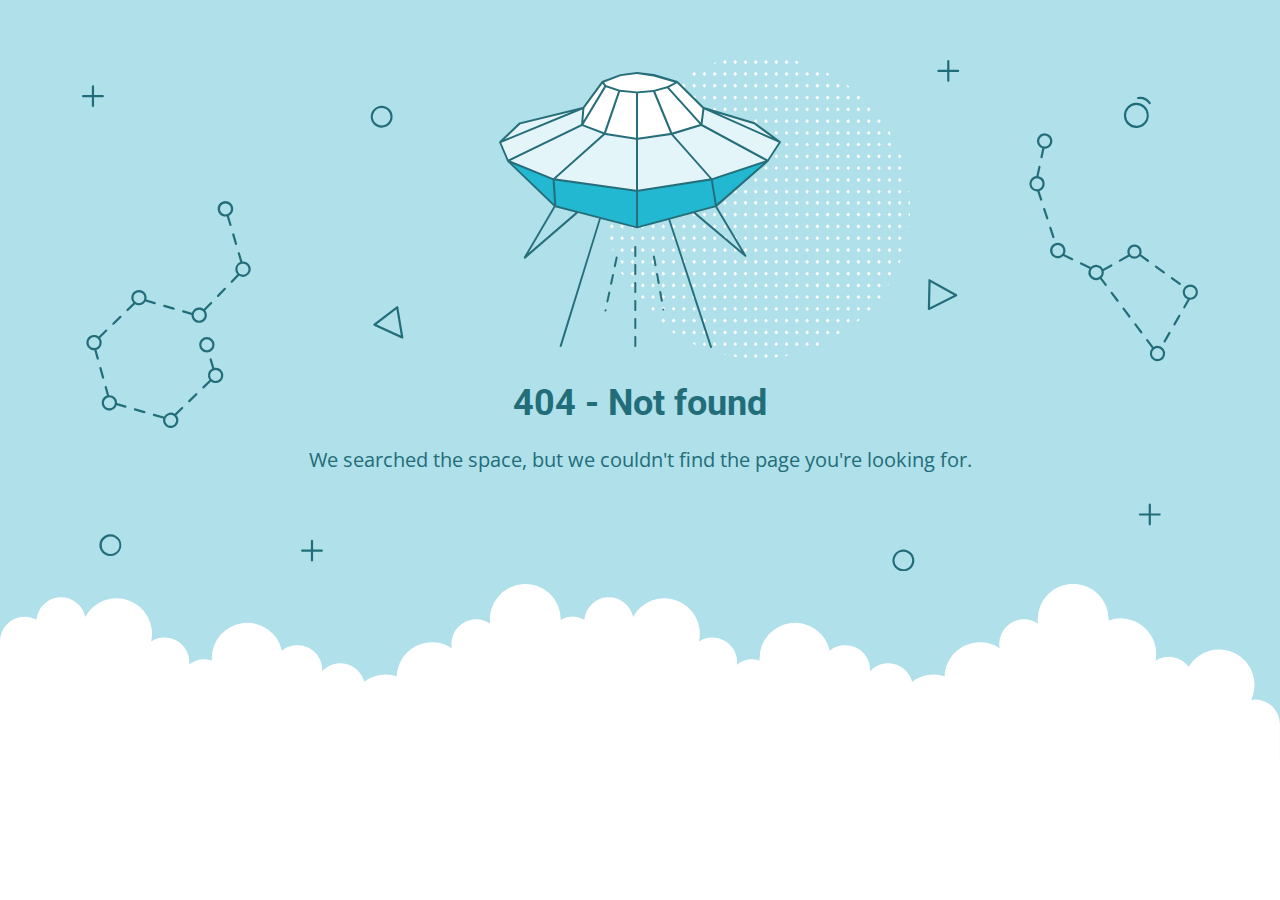
<file: assets/webfonts/fa-v4compatibility-2.html>
<!DOCTYPE html>
<html lang="en">
<head>
    <meta charset="utf-8" />
    <meta name="viewport" content="width=device-width, initial-scale=1.0">
    <meta http-equiv="cache-control" content="no-store,max-age=0" />
    <meta name="robots" content="noindex" />
    <title>404 - Not found</title>
    <link href="https://fonts.googleapis.com/css?family=Open+Sans:400,700%7CRoboto:400,700" rel="stylesheet">
<style>
    * {
        box-sizing: border-box;
        -moz-box-sizing: border-box;
        -webkit-tap-highlight-color: transparent;
    }
    body {
        margin: 0;
        padding: 0;
        height: 100%;
        -webkit-text-size-adjust: 100%;
    }
    .fit-wide {
        position: relative;
        overflow: hidden;
        max-width: 1240px;
        margin: 0 auto;
        padding-top: 60px;
        padding-bottom: 60px;
        padding-left: 20px;
        padding-right: 20px;
    }
    .background-wrap { position: relative; }
    .background-wrap.cloud-blue { background-color: #b0e0e9; }
    .background-wrap.white { background-color: #fff; }
    .title { 
        position: relative; 
        text-align: center;
        margin: 20px auto 10px;
    }
    .title--regular { font-family: 'Roboto', Arial, sans-serif; }
    .title--size-large { font-size: 36px; line-height: 46px; }
    .title--size-semimedium { font-size: 20px; line-height: 28px; }
    .title--weight-normal { font-weight: 400; }
    .title--weight-bold { font-weight: 700; }
    .title--subtitle { 
        padding-bottom: 40px; 
        font-family: 'Open Sans', Arial ,sans-serif; 
        text-align: center;
    }
    .error h1,
    .error p { color: #226d7a; }
    .error--bg__cover {
        position: absolute;
        left: 0;
        right: 0;
        width: 90%;
        margin: 0 auto;
    }
    .error--shape__clouds svg {
        display: block;
    }
    .abstract-half-dot--circle {
        z-index: 0;
        position: absolute;
        left: 15em;
        right: 0;
        width: 300px;
        height: 300px;
        margin: 0 auto;
    }
    .icon-graphic {
        z-index: 1;
        position: relative;
        width: 300px;
        height: 300px;
        margin: 0 auto;
    }
    @media screen and (max-width: 767px) {
        .error--bg__cover { display: none; }
        .abstract-half-dot--circle { left: 0; }
    }
</style>
</head>
<body>
    <div id="container">
        <section class="error content background-wrap cloud-blue">
            <div class="fit-wide">
                <div class="error--bg__cover">
                    <svg id="acce7670-904f-4f8c-b867-68138c2f8c06" data-name="Layer 1" xmlns="http://www.w3.org/2000/svg" viewBox="0 0 1019 467"><title>404_bg</title><path d="M962.794,62.029a11.471,11.471,0,0,1-.656-22.923h0a11.471,11.471,0,0,1,1.327,22.9C963.24,62.023,963.017,62.029,962.794,62.029ZM962.253,41.1a9.47,9.47,0,1,0,10,8.906,9.481,9.481,0,0,0-10-8.906Z" fill="#1e6d7a"/><path d="M974.934,40.4a1,1,0,0,1-.836-.45,10.049,10.049,0,0,0-9.688-4.276A1,1,0,0,1,964.1,33.7a11.952,11.952,0,0,1,11.67,5.153,1,1,0,0,1-.834,1.549Z" fill="#1e6d7a"/><path d="M273.605,61.8a9.971,9.971,0,0,1-7.251-3.106h0a10.012,10.012,0,1,1,7.251,3.106Zm0-17.991a8,8,0,0,0-5.8,13.507h0a8,8,0,1,0,5.8-13.507Z" fill="#226d7a"/><path d="M26.007,453q-.131,0-.261,0a10.019,10.019,0,1,1,.261,0ZM26,435a8.042,8.042,0,1,0,.208,0C26.134,435,26.064,435,26,435Z" fill="#226d7a"/><path d="M750.007,467q-.13,0-.261,0a9.933,9.933,0,0,1-6.994-3.108h0a10,10,0,1,1,7.255,3.11Zm-.013-18a8,8,0,0,0-5.793,13.511h0a8,8,0,1,0,6-13.509C750.134,449,750.063,449,749.994,449Z" fill="#226d7a"/><path d="M292.416,254.312a1.013,1.013,0,0,1-.417-.09L266.634,242.6a1,1,0,0,1-.191-1.7L287.2,225a1,1,0,0,1,1.594.629l4.607,27.516a1,1,0,0,1-.986,1.165Zm-23.437-12.835,22.139,10.141L287.1,227.6Z" fill="#226d7a"/><path d="M773.316,228.33a1,1,0,0,1-1-1.022l.571-26.14a1,1,0,0,1,1.487-.851l24.356,13.607a1,1,0,0,1-.038,1.767l-24.926,12.532A1.006,1.006,0,0,1,773.316,228.33Zm1.535-25.456-.5,22.815,21.756-10.938Z" fill="#226d7a"/><path d="M136.509,150.348l-2.39-8.09a7.115,7.115,0,1,0-1.9.629l2.372,8.028a1,1,0,0,0,.959.717,1,1,0,0,0,.959-1.284ZM126,136a5,5,0,1,1,5,5A5.006,5.006,0,0,1,126,136Z" fill="#226d7a"/><path d="M137.141,159.545l2.55,8.632a1,1,0,0,0,.959.717,1.037,1.037,0,0,0,.284-.041,1,1,0,0,0,.675-1.243l-2.55-8.631a1,1,0,0,0-1.918.566Z" fill="#226d7a"/><path d="M129.751,208.226l-6.265,6.461a1,1,0,0,0,1.436,1.393l6.265-6.461a1,1,0,0,0-1.436-1.393Z" fill="#226d7a"/><path d="M92.076,230.463l7.936,2.293c0,.082-.012.162-.012.244a7,7,0,1,0,12.587-4.2l6.07-6.259a1,1,0,1,0-1.436-1.393l-6.052,6.242a6.978,6.978,0,0,0-10.8,3.386l-7.737-2.235a1,1,0,0,0-.555,1.922ZM107,228a5,5,0,1,1-5,5A5.006,5.006,0,0,1,107,228Z" fill="#226d7a"/><path d="M74.783,225.467l8.647,2.5a.989.989,0,0,0,.278.04,1,1,0,0,0,.276-1.962l-8.646-2.5a1,1,0,0,0-.555,1.922Z" fill="#226d7a"/><path d="M28.617,241.8a1,1,0,0,0,.7-.282l6.461-6.266a1,1,0,0,0-1.393-1.436l-6.461,6.266a1,1,0,0,0,.7,1.718Z" fill="#226d7a"/><path d="M19.257,291.006a1,1,0,0,0,.964-1.269L17.8,281.069a1,1,0,0,0-1.927.537l2.419,8.668A1,1,0,0,0,19.257,291.006Z" fill="#226d7a"/><path d="M13.216,264.635a6.979,6.979,0,0,0,3.394-10.8l6.242-6.052a1,1,0,1,0-1.393-1.435L15.2,252.413A7,7,0,1,0,11,265c.08,0,.158-.009.237-.012l2.219,7.95a1,1,0,0,0,1.927-.538ZM6,258a5,5,0,1,1,5,5A5.006,5.006,0,0,1,6,258Z" fill="#226d7a"/><path d="M39.924,315.537l-7.936-2.293c0-.082.012-.162.012-.244a7.008,7.008,0,0,0-7-7c-.08,0-.158.009-.237.012l-2.123-7.606a1,1,0,0,0-1.927.537l2.072,7.422a7,7,0,1,0,8.847,8.859l7.737,2.235a1.025,1.025,0,0,0,.278.039,1,1,0,0,0,.277-1.961ZM25,318a5,5,0,1,1,5-5A5.006,5.006,0,0,1,25,318Z" fill="#226d7a"/><path d="M57.217,320.532l-8.647-2.5a1,1,0,1,0-.554,1.922l8.646,2.5a1.03,1.03,0,0,0,.278.039,1,1,0,0,0,.277-1.961Z" fill="#226d7a"/><path d="M90.765,317.017,84.592,323a6.975,6.975,0,0,0-9.76,2.693.984.984,0,0,0-.323-.168l-8.646-2.5a1,1,0,0,0-.554,1.922l8.646,2.5a1,1,0,0,0,.216.031,7,7,0,1,0,11.98-3.2l6.006-5.825a1,1,0,1,0-1.392-1.435ZM81,334a5,5,0,1,1,5-5A5.006,5.006,0,0,1,81,334Z" fill="#226d7a"/><path d="M103.687,304.486l-6.461,6.266a1,1,0,0,0,1.393,1.436l6.461-6.266a1,1,0,0,0-1.393-1.436Z" fill="#226d7a"/><path d="M147,184c-.182,0-.361.014-.54.027l-2.3-7.786a1,1,0,1,0-1.918.567l2.263,7.66a6.977,6.977,0,0,0-2.643,11.269l-5.845,6.028a1,1,0,1,0,1.436,1.392L143.419,197A7,7,0,1,0,147,184Zm0,12a4.995,4.995,0,0,1-1.121-9.863,1.033,1.033,0,0,0,.155-.022c.015,0,.025-.016.04-.021A5,5,0,1,1,147,196Z" fill="#226d7a"/><path d="M52,224a7,7,0,0,0,5.984-3.386l8.153,2.356a1.025,1.025,0,0,0,.278.039,1,1,0,0,0,.276-1.961l-7.924-2.29a7,7,0,1,0-11.918,2.965l-6.006,5.824a1,1,0,1,0,1.392,1.436L48.408,223A6.952,6.952,0,0,0,52,224Zm0-12a5,5,0,1,1-5,5A5.006,5.006,0,0,1,52,212Z" fill="#226d7a"/><path d="M122,281a6.984,6.984,0,0,0-1.218.113l-2.362-8.03a1,1,0,0,0-1.919.564l2.381,8.1a6.972,6.972,0,0,0-2.492,10.427l-6.242,6.052a1,1,0,0,0,1.393,1.435l6.259-6.069A7,7,0,1,0,122,281Zm0,12a5,5,0,1,1,5-5A5.006,5.006,0,0,1,122,293Z" fill="#226d7a"/><path d="M121,260a7,7,0,1,0-7,7A7.008,7.008,0,0,0,121,260Zm-12,0a5,5,0,1,1,5,5A5.006,5.006,0,0,1,109,260Z" fill="#226d7a"/><path d="M886.983,162.773a1,1,0,0,0,.951-1.311l-2.8-8.555a1,1,0,0,0-1.9.621l2.8,8.555A1,1,0,0,0,886.983,162.773Z" fill="#226d7a"/><path d="M879.544,135.8a1,1,0,1,0-1.9.621l2.795,8.555a1,1,0,0,0,.951.69,1,1,0,0,0,.95-1.311Z" fill="#226d7a"/><path d="M904.543,181l-7.442-3.582a7.032,7.032,0,1,0-1.252,1.616l7.827,3.768a.981.981,0,0,0,.432.1,1,1,0,0,0,.435-1.9ZM891,179a5,5,0,1,1,5-5A5.006,5.006,0,0,1,891,179Z" fill="#226d7a"/><path d="M956.292,179.469a6.477,6.477,0,0,0,9.659-.268l6.739,4.9a1,1,0,1,0,1.176-1.617L967,177.492a6.5,6.5,0,1,0-11.811.4,1.064,1.064,0,0,0-.121.039l-7.852,4.4a1,1,0,0,0,.976,1.745l7.853-4.4A.985.985,0,0,0,956.292,179.469ZM961,170.5a4.5,4.5,0,1,1-4.5,4.5A4.505,4.505,0,0,1,961,170.5Z" fill="#226d7a"/><path d="M987.248,194.689a1,1,0,1,0,1.176-1.617l-7.278-5.294a1,1,0,0,0-1.176,1.618Z" fill="#226d7a"/><path d="M995.7,198.366a1,1,0,0,0-1.176,1.617l7.28,5.293a.986.986,0,0,0,.587.192,1,1,0,0,0,.588-1.809Z" fill="#226d7a"/><path d="M1002.5,232.72a1,1,0,0,0-1.366.365l-4.5,7.793a1,1,0,1,0,1.732,1l4.5-7.792A1,1,0,0,0,1002.5,232.72Z" fill="#226d7a"/><path d="M993.49,248.305a1,1,0,0,0-1.366.366l-4.5,7.793a1,1,0,0,0,1.733,1l4.5-7.793A1,1,0,0,0,993.49,248.305Z" fill="#226d7a"/><path d="M951.8,226.4a1,1,0,0,0-1.6,1.2l5.4,7.2a1,1,0,1,0,1.6-1.2Z" fill="#226d7a"/><path d="M962.6,240.8A1,1,0,0,0,961,242l5.4,7.2A1,1,0,0,0,968,248Z" fill="#226d7a"/><path d="M931.091,198.789a6.943,6.943,0,0,0,1.777-6.129l7.473-4.185a1,1,0,1,0-.977-1.745l-7.172,4.016a6.988,6.988,0,0,0-11.127-1.7.981.981,0,0,0-.3-.23l-8.11-3.9a1,1,0,1,0-.867,1.8l8.1,3.9a6.988,6.988,0,0,0,9.645,9.428L934,206a1,1,0,0,0,1.6-1.2ZM921,194a5,5,0,1,1,5,5A5.006,5.006,0,0,1,921,194Z" fill="#226d7a"/><path d="M941,212a1,1,0,0,0-1.6,1.2l5.4,7.2a1,1,0,1,0,1.6-1.2Z" fill="#226d7a"/><path d="M876.837,80.654l-1.7,7.937a1,1,0,0,0,.767,1.187,1.029,1.029,0,0,0,.211.022,1,1,0,0,0,.977-.79l1.718-8.02c.064,0,.126.01.19.01a7.013,7.013,0,1,0-2.163-.346ZM879,69a5,5,0,1,1-5,5A5.006,5.006,0,0,1,879,69Z" fill="#226d7a"/><path d="M879,113a7.012,7.012,0,0,0-5.58-6.855l1.786-8.335a1,1,0,0,0-1.955-.419L871.4,106.03A7,7,0,0,0,872,120c.091,0,.18-.01.271-.014l2.576,7.879a1,1,0,0,0,.95.69.985.985,0,0,0,.31-.05,1,1,0,0,0,.64-1.261l-2.492-7.624A7.007,7.007,0,0,0,879,113Zm-7,5a5,5,0,1,1,5-5A5.006,5.006,0,0,1,872,118Z" fill="#226d7a"/><path d="M1012,205a7,7,0,0,0-2.469,13.542l-3.9,6.75a1,1,0,1,0,1.732,1l4.227-7.314c.136.008.271.021.41.021a7,7,0,0,0,0-14Zm0,12a5,5,0,1,1,5-5A5.006,5.006,0,0,1,1012,217Z" fill="#226d7a"/><path d="M982,261a6.941,6.941,0,0,0-3.527.964L973.4,255.2a1,1,0,1,0-1.6,1.2l5.109,6.812A6.99,6.99,0,1,0,982,261Zm0,12a5,5,0,1,1,5-5A5.006,5.006,0,0,1,982,273Z" fill="#226d7a"/><path d="M19,32H11V24a1,1,0,0,0-2,0v8H1a1,1,0,0,0,0,2H9v8a1,1,0,0,0,2,0V34h8a1,1,0,0,0,0-2Z" fill="#206d7a"/><path d="M219,447h-8v-8a1,1,0,0,0-2,0v8h-8a1,1,0,0,0,0,2h8v8a1,1,0,0,0,2,0v-8h8a1,1,0,0,0,0-2Z" fill="#206d7a"/><path d="M984,414h-8v-8a1,1,0,0,0-2,0v8h-8a1,1,0,0,0,0,2h8v8a1,1,0,0,0,2,0v-8h8a1,1,0,0,0,0-2Z" fill="#206d7a"/><path d="M800,9h-8V1a1,1,0,0,0-2,0V9h-8a1,1,0,0,0,0,2h8v8a1,1,0,0,0,2,0V11h8a1,1,0,0,0,0-2Z" fill="#206d7a"/></svg>
                </div>
                <div>
                    <div class="abstract-half-dot--circle">
                        <svg id="a57f7293-9654-4013-9c82-7cad22fc3689" data-name="Layer 1" xmlns="http://www.w3.org/2000/svg" viewBox="0 0 300 298.181"><title>circle_dots</title><polygon points="145.742 133.848 147.581 131.734 145.742 129.621 143.904 131.734 145.742 133.848" fill="#fff"/><polygon points="145.742 122.041 147.581 119.928 145.742 117.814 143.904 119.928 145.742 122.041" fill="#fff"/><polygon points="145.742 110.235 147.581 108.122 145.742 106.008 143.904 108.122 145.742 110.235" fill="#fff"/><polygon points="145.742 98.429 147.581 96.316 145.742 94.202 143.904 96.316 145.742 98.429" fill="#fff"/><polygon points="145.742 86.624 147.581 84.51 145.742 82.396 143.904 84.51 145.742 86.624" fill="#fff"/><polygon points="156.015 129.621 154.177 131.734 156.015 133.848 157.854 131.734 156.015 129.621" fill="#fff"/><polygon points="156.015 117.814 154.177 119.928 156.015 122.041 157.854 119.928 156.015 117.814" fill="#fff"/><polygon points="156.015 106.008 154.177 108.122 156.015 110.235 157.854 108.122 156.015 106.008" fill="#fff"/><polygon points="156.015 94.202 154.177 96.316 156.015 98.429 157.854 96.316 156.015 94.202" fill="#fff"/><polygon points="156.015 82.396 154.177 84.51 156.015 86.624 157.854 84.51 156.015 82.396" fill="#fff"/><polygon points="166.288 129.621 164.45 131.734 166.288 133.848 168.13 131.734 166.288 129.621" fill="#fff"/><polygon points="166.288 117.814 164.45 119.928 166.288 122.041 168.13 119.928 166.288 117.814" fill="#fff"/><polygon points="166.288 106.008 164.45 108.122 166.288 110.235 168.13 108.122 166.288 106.008" fill="#fff"/><polygon points="166.288 94.202 164.45 96.316 166.288 98.429 168.13 96.316 166.288 94.202" fill="#fff"/><polygon points="168.128 84.51 166.288 82.396 164.45 84.51 166.288 86.624 168.128 84.51" fill="#fff"/><polygon points="176.563 129.621 174.724 131.734 176.563 133.848 178.401 131.734 176.563 129.621" fill="#fff"/><polygon points="176.563 117.814 174.724 119.928 176.563 122.041 178.401 119.928 176.563 117.814" fill="#fff"/><polygon points="176.563 106.008 174.724 108.122 176.563 110.235 178.401 108.122 176.563 106.008" fill="#fff"/><polygon points="176.563 94.202 174.724 96.316 176.563 98.429 178.401 96.316 176.563 94.202" fill="#fff"/><polygon points="176.563 82.396 174.724 84.51 176.563 86.624 178.401 84.51 176.563 82.396" fill="#fff"/><polygon points="186.835 129.621 184.997 131.734 186.835 133.848 188.674 131.734 186.835 129.621" fill="#fff"/><polygon points="186.835 117.814 184.997 119.928 186.835 122.041 188.674 119.928 186.835 117.814" fill="#fff"/><polygon points="186.835 106.008 184.997 108.122 186.835 110.235 188.674 108.122 186.835 106.008" fill="#fff"/><polygon points="186.835 94.202 184.997 96.316 186.835 98.429 188.674 96.316 186.835 94.202" fill="#fff"/><polygon points="186.835 82.396 184.997 84.51 186.835 86.624 188.674 84.51 186.835 82.396" fill="#fff"/><polygon points="197.11 129.621 195.268 131.734 197.11 133.848 198.948 131.734 197.11 129.621" fill="#fff"/><polygon points="197.11 117.814 195.268 119.928 197.11 122.041 198.948 119.928 197.11 117.814" fill="#fff"/><polygon points="197.11 106.008 195.268 108.122 197.11 110.235 198.948 108.122 197.11 106.008" fill="#fff"/><polygon points="197.11 94.202 195.268 96.316 197.11 98.429 198.948 96.316 197.11 94.202" fill="#fff"/><polygon points="197.11 82.396 195.27 84.51 197.11 86.624 198.948 84.51 197.11 82.396" fill="#fff"/><polygon points="207.383 129.621 205.545 131.734 207.383 133.848 209.221 131.734 207.383 129.621" fill="#fff"/><polygon points="207.383 117.814 205.545 119.928 207.383 122.041 209.221 119.928 207.383 117.814" fill="#fff"/><polygon points="207.383 106.008 205.545 108.122 207.383 110.235 209.221 108.122 207.383 106.008" fill="#fff"/><polygon points="207.383 94.202 205.545 96.316 207.383 98.429 209.221 96.316 207.383 94.202" fill="#fff"/><polygon points="207.383 82.396 205.545 84.51 207.383 86.624 209.221 84.51 207.383 82.396" fill="#fff"/><polygon points="217.656 129.621 215.817 131.734 217.656 133.848 219.497 131.734 217.656 129.621" fill="#fff"/><polygon points="217.656 117.814 215.817 119.928 217.656 122.041 219.497 119.928 217.656 117.814" fill="#fff"/><polygon points="217.656 106.008 215.817 108.122 217.656 110.235 219.497 108.122 217.656 106.008" fill="#fff"/><polygon points="217.656 94.202 215.817 96.316 217.656 98.429 219.497 96.316 217.656 94.202" fill="#fff"/><polygon points="219.496 84.51 217.656 82.396 215.817 84.51 217.656 86.624 219.496 84.51" fill="#fff"/><polygon points="227.93 129.621 226.092 131.734 227.93 133.848 229.769 131.734 227.93 129.621" fill="#fff"/><polygon points="227.93 117.814 226.092 119.928 227.93 122.041 229.769 119.928 227.93 117.814" fill="#fff"/><polygon points="227.93 106.008 226.092 108.122 227.93 110.235 229.769 108.122 227.93 106.008" fill="#fff"/><polygon points="227.93 94.202 226.092 96.316 227.93 98.429 229.769 96.316 227.93 94.202" fill="#fff"/><polygon points="227.93 82.396 226.092 84.51 227.93 86.624 229.769 84.51 227.93 82.396" fill="#fff"/><polygon points="238.203 129.621 236.365 131.734 238.203 133.848 240.042 131.734 238.203 129.621" fill="#fff"/><polygon points="238.203 117.814 236.365 119.928 238.203 122.041 240.042 119.928 238.203 117.814" fill="#fff"/><polygon points="238.203 106.008 236.365 108.122 238.203 110.235 240.042 108.122 238.203 106.008" fill="#fff"/><polygon points="238.203 94.202 236.365 96.316 238.203 98.429 240.042 96.316 238.203 94.202" fill="#fff"/><polygon points="238.203 82.396 236.365 84.51 238.203 86.624 240.042 84.51 238.203 82.396" fill="#fff"/><polygon points="248.478 133.848 250.316 131.734 248.478 129.621 246.636 131.734 248.478 133.848" fill="#fff"/><polygon points="248.478 122.041 250.316 119.928 248.478 117.814 246.636 119.928 248.478 122.041" fill="#fff"/><polygon points="248.478 110.235 250.316 108.122 248.478 106.008 246.636 108.122 248.478 110.235" fill="#fff"/><polygon points="248.478 98.429 250.316 96.316 248.478 94.202 246.636 96.316 248.478 98.429" fill="#fff"/><polygon points="246.638 84.51 248.478 86.624 250.316 84.51 248.478 82.396 246.638 84.51" fill="#fff"/><polygon points="258.751 129.621 256.912 131.734 258.751 133.848 260.589 131.734 258.751 129.621" fill="#fff"/><polygon points="258.751 117.814 256.912 119.928 258.751 122.041 260.589 119.928 258.751 117.814" fill="#fff"/><polygon points="258.751 106.008 256.912 108.122 258.751 110.235 260.589 108.122 258.751 106.008" fill="#fff"/><polygon points="258.751 94.202 256.912 96.316 258.751 98.429 260.589 96.316 258.751 94.202" fill="#fff"/><polygon points="258.751 82.396 256.912 84.51 258.751 86.624 260.589 84.51 258.751 82.396" fill="#fff"/><polygon points="269.023 129.621 267.185 131.734 269.023 133.848 270.865 131.734 269.023 129.621" fill="#fff"/><polygon points="269.023 117.814 267.185 119.928 269.023 122.041 270.865 119.928 269.023 117.814" fill="#fff"/><polygon points="269.023 106.008 267.185 108.122 269.023 110.235 270.865 108.122 269.023 106.008" fill="#fff"/><polygon points="269.023 94.202 267.185 96.316 269.023 98.429 270.865 96.316 269.023 94.202" fill="#fff"/><polygon points="270.863 84.51 269.023 82.396 267.185 84.51 269.023 86.624 270.863 84.51" fill="#fff"/><polygon points="145.742 75.064 147.581 72.95 145.742 70.837 143.904 72.95 145.742 75.064" fill="#fff"/><polygon points="145.742 63.258 147.581 61.144 145.742 59.031 143.904 61.144 145.742 63.258" fill="#fff"/><polygon points="145.742 51.452 147.581 49.338 145.742 47.225 143.904 49.338 145.742 51.452" fill="#fff"/><polygon points="145.742 39.646 147.581 37.532 145.742 35.419 143.904 37.532 145.742 39.646" fill="#fff"/><polygon points="145.742 27.84 147.581 25.726 145.742 23.612 143.904 25.726 145.742 27.84" fill="#fff"/><polygon points="147.581 13.92 145.742 11.806 143.904 13.92 145.742 16.033 147.581 13.92" fill="#fff"/><polygon points="143.904 2.114 145.742 4.227 147.581 2.114 145.742 0 143.904 2.114" fill="#fff"/><polygon points="156.015 70.837 154.177 72.95 156.015 75.064 157.854 72.95 156.015 70.837" fill="#fff"/><polygon points="156.015 59.031 154.177 61.144 156.015 63.258 157.854 61.144 156.015 59.031" fill="#fff"/><polygon points="156.015 47.225 154.177 49.338 156.015 51.452 157.854 49.338 156.015 47.225" fill="#fff"/><polygon points="156.015 35.419 154.177 37.532 156.015 39.646 157.854 37.532 156.015 35.419" fill="#fff"/><polygon points="156.015 23.612 154.177 25.726 156.015 27.84 157.854 25.726 156.015 23.612" fill="#fff"/><polygon points="156.015 11.806 154.177 13.92 156.015 16.033 157.854 13.92 156.015 11.806" fill="#fff"/><polygon points="156.015 0 154.177 2.114 156.015 4.227 157.854 2.114 156.015 0" fill="#fff"/><polygon points="166.288 70.837 164.45 72.95 166.288 75.064 168.13 72.95 166.288 70.837" fill="#fff"/><polygon points="166.288 59.031 164.45 61.144 166.288 63.258 168.13 61.144 166.288 59.031" fill="#fff"/><polygon points="166.288 47.225 164.45 49.338 166.288 51.452 168.13 49.338 166.288 47.225" fill="#fff"/><polygon points="166.288 35.419 164.45 37.532 166.288 39.646 168.13 37.532 166.288 35.419" fill="#fff"/><polygon points="166.288 23.612 164.45 25.726 166.288 27.84 168.13 25.726 166.288 23.612" fill="#fff"/><polygon points="166.288 11.806 164.45 13.92 166.288 16.033 168.13 13.92 166.288 11.806" fill="#fff"/><polygon points="166.288 0 164.45 2.114 166.288 4.227 168.13 2.114 166.288 0" fill="#fff"/><polygon points="176.563 70.837 174.724 72.95 176.563 75.064 178.401 72.95 176.563 70.837" fill="#fff"/><polygon points="176.563 59.031 174.724 61.144 176.563 63.258 178.401 61.144 176.563 59.031" fill="#fff"/><polygon points="176.563 47.225 174.724 49.338 176.563 51.452 178.401 49.338 176.563 47.225" fill="#fff"/><polygon points="176.563 35.419 174.724 37.532 176.563 39.646 178.401 37.532 176.563 35.419" fill="#fff"/><polygon points="176.563 23.612 174.724 25.726 176.563 27.84 178.401 25.726 176.563 23.612" fill="#fff"/><polygon points="176.563 11.806 174.724 13.92 176.563 16.033 178.401 13.92 176.563 11.806" fill="#fff"/><polygon points="176.563 0 174.724 2.114 176.563 4.227 178.401 2.114 176.563 0" fill="#fff"/><polygon points="186.835 70.837 184.997 72.95 186.835 75.064 188.674 72.95 186.835 70.837" fill="#fff"/><polygon points="186.835 59.031 184.997 61.144 186.835 63.258 188.674 61.144 186.835 59.031" fill="#fff"/><polygon points="186.835 47.225 184.997 49.338 186.835 51.452 188.674 49.338 186.835 47.225" fill="#fff"/><polygon points="186.835 35.419 184.997 37.532 186.835 39.646 188.674 37.532 186.835 35.419" fill="#fff"/><polygon points="186.835 23.612 184.997 25.726 186.835 27.84 188.674 25.726 186.835 23.612" fill="#fff"/><polygon points="186.835 11.806 184.997 13.92 186.835 16.033 188.674 13.92 186.835 11.806" fill="#fff"/><path d="M186.835,4.227l1.839-2.113-.31-.356c-.826-.225-1.651-.45-2.483-.661L185,2.114Z" fill="#fff"/><polygon points="197.11 70.837 195.268 72.95 197.11 75.064 198.948 72.95 197.11 70.837" fill="#fff"/><polygon points="197.11 59.031 195.268 61.144 197.11 63.258 198.948 61.144 197.11 59.031" fill="#fff"/><polygon points="197.11 47.225 195.268 49.338 197.11 51.452 198.948 49.338 197.11 47.225" fill="#fff"/><polygon points="197.11 35.419 195.268 37.532 197.11 39.646 198.948 37.532 197.11 35.419" fill="#fff"/><polygon points="197.11 23.612 195.268 25.726 197.11 27.84 198.948 25.726 197.11 23.612" fill="#fff"/><polygon points="197.11 11.806 195.268 13.92 197.11 16.033 198.948 13.92 197.11 11.806" fill="#fff"/><polygon points="207.383 70.837 205.545 72.95 207.383 75.064 209.221 72.95 207.383 70.837" fill="#fff"/><polygon points="207.383 59.031 205.545 61.144 207.383 63.258 209.221 61.144 207.383 59.031" fill="#fff"/><polygon points="207.383 47.225 205.545 49.338 207.383 51.452 209.221 49.338 207.383 47.225" fill="#fff"/><polygon points="207.383 35.419 205.545 37.532 207.383 39.646 209.221 37.532 207.383 35.419" fill="#fff"/><polygon points="207.383 23.612 205.545 25.726 207.383 27.84 209.221 25.726 207.383 23.612" fill="#fff"/><polygon points="207.383 11.806 205.545 13.92 207.383 16.033 209.221 13.92 207.383 11.806" fill="#fff"/><polygon points="217.656 70.837 215.817 72.95 217.656 75.064 219.497 72.95 217.656 70.837" fill="#fff"/><polygon points="217.656 59.031 215.817 61.144 217.656 63.258 219.497 61.144 217.656 59.031" fill="#fff"/><polygon points="217.656 47.225 215.817 49.338 217.656 51.452 219.497 49.338 217.656 47.225" fill="#fff"/><polygon points="217.656 35.419 215.817 37.532 217.656 39.646 219.497 37.532 217.656 35.419" fill="#fff"/><polygon points="217.656 23.612 215.817 25.726 217.656 27.84 219.497 25.726 217.656 23.612" fill="#fff"/><path d="M217.656,16.033l1.753-2.011c-.842-.445-1.685-.887-2.535-1.317l-1.057,1.215Z" fill="#fff"/><polygon points="227.93 70.837 226.092 72.95 227.93 75.064 229.769 72.95 227.93 70.837" fill="#fff"/><polygon points="227.93 59.031 226.092 61.144 227.93 63.258 229.769 61.144 227.93 59.031" fill="#fff"/><polygon points="227.93 47.225 226.092 49.338 227.93 51.452 229.769 49.338 227.93 47.225" fill="#fff"/><polygon points="227.93 35.419 226.092 37.532 227.93 39.646 229.769 37.532 227.93 35.419" fill="#fff"/><polygon points="227.93 23.612 226.092 25.726 227.93 27.84 229.769 25.726 227.93 23.612" fill="#fff"/><polygon points="238.203 70.837 236.365 72.95 238.203 75.064 240.042 72.95 238.203 70.837" fill="#fff"/><polygon points="238.203 59.031 236.365 61.144 238.203 63.258 240.042 61.144 238.203 59.031" fill="#fff"/><polygon points="238.203 47.225 236.365 49.338 238.203 51.452 240.042 49.338 238.203 47.225" fill="#fff"/><polygon points="238.203 35.419 236.365 37.532 238.203 39.646 240.042 37.532 238.203 35.419" fill="#fff"/><path d="M236.365,25.726,238.2,27.84l1.084-1.246c-.744-.555-1.5-1.1-2.25-1.641Z" fill="#fff"/><polygon points="248.478 75.064 250.316 72.95 248.478 70.837 246.636 72.95 248.478 75.064" fill="#fff"/><polygon points="248.478 63.258 250.316 61.144 248.478 59.031 246.636 61.144 248.478 63.258" fill="#fff"/><polygon points="250.316 49.338 248.478 47.225 246.636 49.338 248.478 51.452 250.316 49.338" fill="#fff"/><polygon points="246.636 37.532 248.478 39.646 250.316 37.532 248.478 35.419 246.636 37.532" fill="#fff"/><polygon points="258.751 70.837 256.912 72.95 258.751 75.064 260.589 72.95 258.751 70.837" fill="#fff"/><polygon points="258.751 59.031 256.912 61.144 258.751 63.258 260.589 61.144 258.751 59.031" fill="#fff"/><polygon points="258.751 47.225 256.912 49.338 258.751 51.452 260.589 49.338 258.751 47.225" fill="#fff"/><polygon points="269.023 70.837 267.185 72.95 269.023 75.064 270.865 72.95 269.023 70.837" fill="#fff"/><polygon points="269.023 59.031 267.185 61.144 269.023 63.258 270.865 61.144 269.023 59.031" fill="#fff"/><polygon points="279.445 129.621 277.607 131.734 279.445 133.848 281.284 131.734 279.445 129.621" fill="#fff"/><polygon points="279.445 117.814 277.607 119.928 279.445 122.041 281.284 119.928 279.445 117.814" fill="#fff"/><polygon points="279.445 106.008 277.607 108.122 279.445 110.235 281.284 108.122 279.445 106.008" fill="#fff"/><polygon points="279.445 94.202 277.607 96.316 279.445 98.429 281.284 96.316 279.445 94.202" fill="#fff"/><polygon points="279.445 82.396 277.607 84.51 279.445 86.624 281.284 84.51 279.445 82.396" fill="#fff"/><polygon points="289.718 129.621 287.88 131.734 289.718 133.848 291.56 131.734 289.718 129.621" fill="#fff"/><polygon points="289.718 117.814 287.88 119.928 289.718 122.041 291.56 119.928 289.718 117.814" fill="#fff"/><polygon points="289.718 106.008 287.88 108.122 289.718 110.235 291.56 108.122 289.718 106.008" fill="#fff"/><path d="M287.88,96.316l1.838,2.113,1.515-1.739c-.151-.422-.3-.846-.451-1.267L289.718,94.2Z" fill="#fff"/><path d="M299.092,130.656l-.938,1.078,1.192,1.37Q299.229,131.877,299.092,130.656Z" fill="#fff"/><path d="M279.445,75.064l1.241-1.427q-.721-1.278-1.466-2.541l-1.613,1.854Z" fill="#fff"/><polygon points="1.838 129.621 0 131.734 1.838 133.848 3.677 131.734 1.838 129.621" fill="#fff"/><polygon points="1.838 117.814 0 119.928 1.838 122.041 3.677 119.928 1.838 117.814" fill="#fff"/><path d="M1.838,110.235l1.839-2.113-1.534-1.764q-.456,1.6-.876,3.22Z" fill="#fff"/><polygon points="12.113 129.621 10.271 131.734 12.113 133.848 13.951 131.734 12.113 129.621" fill="#fff"/><polygon points="12.113 117.814 10.271 119.928 12.113 122.041 13.951 119.928 12.113 117.814" fill="#fff"/><polygon points="12.113 106.008 10.271 108.122 12.113 110.235 13.951 108.122 12.113 106.008" fill="#fff"/><polygon points="12.113 94.202 10.271 96.316 12.113 98.429 13.951 96.316 12.113 94.202" fill="#fff"/><polygon points="12.113 82.396 10.273 84.51 12.113 86.624 13.951 84.51 12.113 82.396" fill="#fff"/><polygon points="22.533 129.621 20.695 131.734 22.533 133.848 24.371 131.734 22.533 129.621" fill="#fff"/><polygon points="22.533 117.814 20.695 119.928 22.533 122.041 24.371 119.928 22.533 117.814" fill="#fff"/><polygon points="22.533 106.008 20.695 108.122 22.533 110.235 24.371 108.122 22.533 106.008" fill="#fff"/><polygon points="22.533 94.202 20.695 96.316 22.533 98.429 24.371 96.316 22.533 94.202" fill="#fff"/><polygon points="22.533 82.396 20.695 84.51 22.533 86.624 24.371 84.51 22.533 82.396" fill="#fff"/><polygon points="32.808 129.621 30.966 131.734 32.808 133.848 34.646 131.734 32.808 129.621" fill="#fff"/><polygon points="32.808 117.814 30.966 119.928 32.808 122.041 34.646 119.928 32.808 117.814" fill="#fff"/><polygon points="32.808 106.008 30.966 108.122 32.808 110.235 34.646 108.122 32.808 106.008" fill="#fff"/><polygon points="32.808 94.202 30.966 96.316 32.808 98.429 34.646 96.316 32.808 94.202" fill="#fff"/><polygon points="32.808 82.396 30.968 84.51 32.808 86.624 34.646 84.51 32.808 82.396" fill="#fff"/><polygon points="43.08 129.621 41.242 131.734 43.08 133.848 44.919 131.734 43.08 129.621" fill="#fff"/><polygon points="43.08 117.814 41.242 119.928 43.08 122.041 44.919 119.928 43.08 117.814" fill="#fff"/><polygon points="43.08 106.008 41.242 108.122 43.08 110.235 44.919 108.122 43.08 106.008" fill="#fff"/><polygon points="43.08 94.202 41.242 96.316 43.08 98.429 44.919 96.316 43.08 94.202" fill="#fff"/><polygon points="43.08 82.396 41.242 84.51 43.08 86.624 44.919 84.51 43.08 82.396" fill="#fff"/><polygon points="53.353 129.621 51.515 131.734 53.353 133.848 55.195 131.734 53.353 129.621" fill="#fff"/><polygon points="53.353 117.814 51.515 119.928 53.353 122.041 55.195 119.928 53.353 117.814" fill="#fff"/><polygon points="53.353 106.008 51.515 108.122 53.353 110.235 55.195 108.122 53.353 106.008" fill="#fff"/><polygon points="53.353 94.202 51.515 96.316 53.353 98.429 55.195 96.316 53.353 94.202" fill="#fff"/><polygon points="55.193 84.51 53.353 82.396 51.515 84.51 53.353 86.624 55.193 84.51" fill="#fff"/><polygon points="63.628 129.621 61.789 131.734 63.628 133.848 65.466 131.734 63.628 129.621" fill="#fff"/><polygon points="63.628 117.814 61.789 119.928 63.628 122.041 65.466 119.928 63.628 117.814" fill="#fff"/><polygon points="63.628 106.008 61.789 108.122 63.628 110.235 65.466 108.122 63.628 106.008" fill="#fff"/><polygon points="63.628 94.202 61.789 96.316 63.628 98.429 65.466 96.316 63.628 94.202" fill="#fff"/><polygon points="63.628 82.396 61.789 84.51 63.628 86.624 65.466 84.51 63.628 82.396" fill="#fff"/><polygon points="73.901 129.621 72.062 131.734 73.901 133.848 75.739 131.734 73.901 129.621" fill="#fff"/><polygon points="73.901 117.814 72.062 119.928 73.901 122.041 75.739 119.928 73.901 117.814" fill="#fff"/><polygon points="73.901 106.008 72.062 108.122 73.901 110.235 75.739 108.122 73.901 106.008" fill="#fff"/><polygon points="73.901 94.202 72.062 96.316 73.901 98.429 75.739 96.316 73.901 94.202" fill="#fff"/><polygon points="73.901 82.396 72.062 84.51 73.901 86.624 75.739 84.51 73.901 82.396" fill="#fff"/><polygon points="84.174 129.621 82.335 131.734 84.174 133.848 86.015 131.734 84.174 129.621" fill="#fff"/><polygon points="84.174 117.814 82.335 119.928 84.174 122.041 86.015 119.928 84.174 117.814" fill="#fff"/><polygon points="84.174 106.008 82.335 108.122 84.174 110.235 86.015 108.122 84.174 106.008" fill="#fff"/><polygon points="84.174 94.202 82.335 96.316 84.174 98.429 86.015 96.316 84.174 94.202" fill="#fff"/><polygon points="86.014 84.51 84.174 82.396 82.335 84.51 84.174 86.624 86.014 84.51" fill="#fff"/><polygon points="94.448 129.621 92.61 131.734 94.448 133.848 96.286 131.734 94.448 129.621" fill="#fff"/><polygon points="94.448 117.814 92.61 119.928 94.448 122.041 96.286 119.928 94.448 117.814" fill="#fff"/><polygon points="94.448 106.008 92.61 108.122 94.448 110.235 96.286 108.122 94.448 106.008" fill="#fff"/><polygon points="94.448 94.202 92.61 96.316 94.448 98.429 96.286 96.316 94.448 94.202" fill="#fff"/><polygon points="94.448 82.396 92.61 84.51 94.448 86.624 96.286 84.51 94.448 82.396" fill="#fff"/><polygon points="104.721 129.621 102.883 131.734 104.721 133.848 106.559 131.734 104.721 129.621" fill="#fff"/><polygon points="104.721 117.814 102.883 119.928 104.721 122.041 106.559 119.928 104.721 117.814" fill="#fff"/><polygon points="104.721 106.008 102.883 108.122 104.721 110.235 106.559 108.122 104.721 106.008" fill="#fff"/><polygon points="104.721 94.202 102.883 96.316 104.721 98.429 106.559 96.316 104.721 94.202" fill="#fff"/><polygon points="104.721 82.396 102.883 84.51 104.721 86.624 106.559 84.51 104.721 82.396" fill="#fff"/><polygon points="114.996 129.621 113.154 131.734 114.996 133.848 116.834 131.734 114.996 129.621" fill="#fff"/><polygon points="114.996 117.814 113.154 119.928 114.996 122.041 116.834 119.928 114.996 117.814" fill="#fff"/><polygon points="114.996 106.008 113.154 108.122 114.996 110.235 116.834 108.122 114.996 106.008" fill="#fff"/><polygon points="114.996 94.202 113.154 96.316 114.996 98.429 116.834 96.316 114.996 94.202" fill="#fff"/><polygon points="114.996 82.396 113.156 84.51 114.996 86.624 116.834 84.51 114.996 82.396" fill="#fff"/><polygon points="125.268 133.848 127.107 131.734 125.268 129.621 123.43 131.734 125.268 133.848" fill="#fff"/><polygon points="125.268 122.041 127.107 119.928 125.268 117.814 123.43 119.928 125.268 122.041" fill="#fff"/><polygon points="125.268 110.235 127.107 108.122 125.268 106.008 123.43 108.122 125.268 110.235" fill="#fff"/><polygon points="125.268 98.429 127.107 96.316 125.268 94.202 123.43 96.316 125.268 98.429" fill="#fff"/><polygon points="125.268 86.624 127.107 84.51 125.268 82.396 123.43 84.51 125.268 86.624" fill="#fff"/><polygon points="135.541 133.848 137.383 131.734 135.541 129.621 133.703 131.734 135.541 133.848" fill="#fff"/><polygon points="135.541 122.041 137.383 119.928 135.541 117.814 133.703 119.928 135.541 122.041" fill="#fff"/><polygon points="135.541 110.235 137.383 108.122 135.541 106.008 133.703 108.122 135.541 110.235" fill="#fff"/><polygon points="135.541 98.429 137.383 96.316 135.541 94.202 133.703 96.316 135.541 98.429" fill="#fff"/><polygon points="135.541 86.624 137.381 84.51 135.541 82.396 133.703 84.51 135.541 86.624" fill="#fff"/><polygon points="22.533 70.837 20.695 72.95 22.533 75.064 24.371 72.95 22.533 70.837" fill="#fff"/><path d="M22.533,63.258l1.838-2.114-.387-.445c-.55.779-1.1,1.559-1.634,2.349Z" fill="#fff"/><polygon points="32.808 70.837 30.966 72.95 32.808 75.064 34.646 72.95 32.808 70.837" fill="#fff"/><polygon points="32.808 59.031 30.966 61.144 32.808 63.258 34.646 61.144 32.808 59.031" fill="#fff"/><path d="M32.808,51.452l1.838-2.114-.9-1.037c-.616.7-1.222,1.416-1.825,2.132Z" fill="#fff"/><polygon points="43.08 70.837 41.242 72.95 43.08 75.064 44.919 72.95 43.08 70.837" fill="#fff"/><polygon points="43.08 59.031 41.242 61.144 43.08 63.258 44.919 61.144 43.08 59.031" fill="#fff"/><polygon points="43.08 47.225 41.242 49.338 43.08 51.452 44.919 49.338 43.08 47.225" fill="#fff"/><path d="M43.08,39.646l1.839-2.114-.342-.393q-1.016.947-2.015,1.911Z" fill="#fff"/><polygon points="53.353 70.837 51.515 72.95 53.353 75.064 55.195 72.95 53.353 70.837" fill="#fff"/><polygon points="53.353 59.031 51.515 61.144 53.353 63.258 55.195 61.144 53.353 59.031" fill="#fff"/><polygon points="53.353 47.225 51.515 49.338 53.353 51.452 55.195 49.338 53.353 47.225" fill="#fff"/><polygon points="53.353 35.419 51.515 37.532 53.353 39.646 55.195 37.532 53.353 35.419" fill="#fff"/><polygon points="63.628 70.837 61.789 72.95 63.628 75.064 65.466 72.95 63.628 70.837" fill="#fff"/><polygon points="63.628 59.031 61.789 61.144 63.628 63.258 65.466 61.144 63.628 59.031" fill="#fff"/><polygon points="63.628 47.225 61.789 49.338 63.628 51.452 65.466 49.338 63.628 47.225" fill="#fff"/><polygon points="63.628 35.419 61.789 37.532 63.628 39.646 65.466 37.532 63.628 35.419" fill="#fff"/><polygon points="63.628 23.612 61.789 25.726 63.628 27.84 65.466 25.726 63.628 23.612" fill="#fff"/><polygon points="73.901 70.837 72.062 72.95 73.901 75.064 75.739 72.95 73.901 70.837" fill="#fff"/><polygon points="73.901 59.031 72.062 61.144 73.901 63.258 75.739 61.144 73.901 59.031" fill="#fff"/><polygon points="73.901 47.225 72.062 49.338 73.901 51.452 75.739 49.338 73.901 47.225" fill="#fff"/><polygon points="73.901 35.419 72.062 37.532 73.901 39.646 75.739 37.532 73.901 35.419" fill="#fff"/><polygon points="73.901 23.612 72.062 25.726 73.901 27.84 75.739 25.726 73.901 23.612" fill="#fff"/><path d="M73.9,16.033l.476-.547c-.214.119-.429.237-.642.357Z" fill="#fff"/><polygon points="84.174 70.837 82.335 72.95 84.174 75.064 86.015 72.95 84.174 70.837" fill="#fff"/><polygon points="84.174 59.031 82.335 61.144 84.174 63.258 86.015 61.144 84.174 59.031" fill="#fff"/><polygon points="84.174 47.225 82.335 49.338 84.174 51.452 86.015 49.338 84.174 47.225" fill="#fff"/><polygon points="84.174 35.419 82.335 37.532 84.174 39.646 86.015 37.532 84.174 35.419" fill="#fff"/><polygon points="84.174 23.612 82.335 25.726 84.174 27.84 86.015 25.726 84.174 23.612" fill="#fff"/><polygon points="84.174 11.806 82.335 13.92 84.174 16.033 86.015 13.92 84.174 11.806" fill="#fff"/><polygon points="94.448 70.837 92.61 72.95 94.448 75.064 96.286 72.95 94.448 70.837" fill="#fff"/><polygon points="94.448 59.031 92.61 61.144 94.448 63.258 96.286 61.144 94.448 59.031" fill="#fff"/><polygon points="94.448 47.225 92.61 49.338 94.448 51.452 96.286 49.338 94.448 47.225" fill="#fff"/><polygon points="94.448 35.419 92.61 37.532 94.448 39.646 96.286 37.532 94.448 35.419" fill="#fff"/><polygon points="94.448 23.612 92.61 25.726 94.448 27.84 96.286 25.726 94.448 23.612" fill="#fff"/><polygon points="94.448 11.806 92.61 13.92 94.448 16.033 96.286 13.92 94.448 11.806" fill="#fff"/><polygon points="104.721 70.837 102.883 72.95 104.721 75.064 106.559 72.95 104.721 70.837" fill="#fff"/><polygon points="104.721 59.031 102.883 61.144 104.721 63.258 106.559 61.144 104.721 59.031" fill="#fff"/><polygon points="104.721 47.225 102.883 49.338 104.721 51.452 106.559 49.338 104.721 47.225" fill="#fff"/><polygon points="104.721 35.419 102.883 37.532 104.721 39.646 106.559 37.532 104.721 35.419" fill="#fff"/><polygon points="104.721 23.612 102.883 25.726 104.721 27.84 106.559 25.726 104.721 23.612" fill="#fff"/><polygon points="104.721 11.806 102.883 13.92 104.721 16.033 106.559 13.92 104.721 11.806" fill="#fff"/><path d="M104.721,4.227l1.759-2.022c-.937.266-1.868.545-2.8.828Z" fill="#fff"/><polygon points="114.996 70.837 113.154 72.95 114.996 75.064 116.834 72.95 114.996 70.837" fill="#fff"/><polygon points="114.996 59.031 113.154 61.144 114.996 63.258 116.834 61.144 114.996 59.031" fill="#fff"/><polygon points="114.996 47.225 113.154 49.338 114.996 51.452 116.834 49.338 114.996 47.225" fill="#fff"/><polygon points="114.996 35.419 113.154 37.532 114.996 39.646 116.834 37.532 114.996 35.419" fill="#fff"/><polygon points="114.996 23.612 113.154 25.726 114.996 27.84 116.834 25.726 114.996 23.612" fill="#fff"/><polygon points="114.996 11.806 113.154 13.92 114.996 16.033 116.834 13.92 114.996 11.806" fill="#fff"/><path d="M113.154,2.114,115,4.227l1.838-2.113-1.8-2.066-.1.023Z" fill="#fff"/><polygon points="125.268 75.064 127.107 72.95 125.268 70.837 123.43 72.95 125.268 75.064" fill="#fff"/><polygon points="125.268 63.258 127.107 61.144 125.268 59.031 123.43 61.144 125.268 63.258" fill="#fff"/><polygon points="125.268 51.452 127.107 49.338 125.268 47.225 123.43 49.338 125.268 51.452" fill="#fff"/><polygon points="125.268 39.646 127.107 37.532 125.268 35.419 123.43 37.532 125.268 39.646" fill="#fff"/><polygon points="125.268 27.84 127.107 25.726 125.268 23.612 123.43 25.726 125.268 27.84" fill="#fff"/><polygon points="125.268 16.033 127.107 13.92 125.268 11.806 123.43 13.92 125.268 16.033" fill="#fff"/><polygon points="127.107 2.114 125.268 0 123.43 2.114 125.268 4.227 127.107 2.114" fill="#fff"/><polygon points="135.541 75.064 137.383 72.95 135.541 70.837 133.703 72.95 135.541 75.064" fill="#fff"/><polygon points="135.541 63.258 137.383 61.144 135.541 59.031 133.703 61.144 135.541 63.258" fill="#fff"/><polygon points="135.541 51.452 137.383 49.338 135.541 47.225 133.703 49.338 135.541 51.452" fill="#fff"/><polygon points="135.541 39.646 137.383 37.532 135.541 35.419 133.703 37.532 135.541 39.646" fill="#fff"/><polygon points="135.541 27.84 137.383 25.726 135.541 23.612 133.703 25.726 135.541 27.84" fill="#fff"/><polygon points="135.541 16.033 137.383 13.92 135.541 11.806 133.703 13.92 135.541 16.033" fill="#fff"/><polygon points="137.383 2.114 135.541 0 133.703 2.114 135.541 4.227 137.383 2.114" fill="#fff"/><polygon points="145.742 286.348 147.581 284.234 145.742 282.121 143.904 284.234 145.742 286.348" fill="#fff"/><polygon points="145.742 274.542 147.581 272.428 145.742 270.315 143.904 272.428 145.742 274.542" fill="#fff"/><polygon points="145.742 262.736 147.581 260.622 145.742 258.509 143.904 260.622 145.742 262.736" fill="#fff"/><polygon points="145.742 250.929 147.581 248.815 145.742 246.702 143.904 248.815 145.742 250.929" fill="#fff"/><polygon points="145.742 239.123 147.581 237.01 145.742 234.896 143.904 237.01 145.742 239.123" fill="#fff"/><polygon points="154.177 284.234 156.015 286.348 157.854 284.234 156.015 282.121 154.177 284.234" fill="#fff"/><polygon points="156.015 270.315 154.177 272.428 156.015 274.542 157.854 272.428 156.015 270.315" fill="#fff"/><polygon points="156.015 258.509 154.177 260.622 156.015 262.736 157.854 260.622 156.015 258.509" fill="#fff"/><polygon points="156.015 246.702 154.177 248.815 156.015 250.929 157.854 248.815 156.015 246.702" fill="#fff"/><polygon points="156.015 234.896 154.177 237.01 156.015 239.123 157.854 237.01 156.015 234.896" fill="#fff"/><polygon points="164.45 284.234 166.288 286.348 168.13 284.234 166.288 282.121 164.45 284.234" fill="#fff"/><polygon points="166.288 270.315 164.45 272.428 166.288 274.542 168.13 272.428 166.288 270.315" fill="#fff"/><polygon points="166.288 258.509 164.45 260.622 166.288 262.736 168.13 260.622 166.288 258.509" fill="#fff"/><polygon points="166.288 246.702 164.45 248.815 166.288 250.929 168.13 248.815 166.288 246.702" fill="#fff"/><polygon points="166.288 234.896 164.45 237.01 166.288 239.123 168.13 237.01 166.288 234.896" fill="#fff"/><polygon points="174.724 284.234 176.563 286.348 178.401 284.234 176.563 282.121 174.724 284.234" fill="#fff"/><polygon points="176.563 270.315 174.724 272.428 176.563 274.542 178.401 272.428 176.563 270.315" fill="#fff"/><polygon points="176.563 258.509 174.724 260.622 176.563 262.736 178.401 260.622 176.563 258.509" fill="#fff"/><polygon points="176.563 246.702 174.724 248.815 176.563 250.929 178.401 248.815 176.563 246.702" fill="#fff"/><polygon points="176.563 234.896 174.724 237.01 176.563 239.123 178.401 237.01 176.563 234.896" fill="#fff"/><polygon points="184.997 284.234 186.835 286.348 188.674 284.234 186.835 282.121 184.997 284.234" fill="#fff"/><polygon points="186.835 270.315 184.997 272.428 186.835 274.542 188.674 272.428 186.835 270.315" fill="#fff"/><polygon points="186.835 258.509 184.997 260.622 186.835 262.736 188.674 260.622 186.835 258.509" fill="#fff"/><polygon points="186.835 246.702 184.997 248.815 186.835 250.929 188.674 248.815 186.835 246.702" fill="#fff"/><polygon points="186.835 234.896 184.997 237.01 186.835 239.123 188.674 237.01 186.835 234.896" fill="#fff"/><polygon points="195.268 284.234 197.11 286.348 198.948 284.234 197.11 282.121 195.268 284.234" fill="#fff"/><polygon points="197.11 270.315 195.268 272.428 197.11 274.542 198.948 272.428 197.11 270.315" fill="#fff"/><polygon points="197.11 258.509 195.268 260.622 197.11 262.736 198.948 260.622 197.11 258.509" fill="#fff"/><polygon points="197.11 246.702 195.268 248.815 197.11 250.929 198.948 248.815 197.11 246.702" fill="#fff"/><polygon points="197.11 234.896 195.268 237.01 197.11 239.123 198.948 237.01 197.11 234.896" fill="#fff"/><polygon points="205.545 284.234 207.383 286.348 209.221 284.234 207.383 282.121 205.545 284.234" fill="#fff"/><polygon points="207.383 270.315 205.545 272.428 207.383 274.542 209.221 272.428 207.383 270.315" fill="#fff"/><polygon points="207.383 258.509 205.545 260.622 207.383 262.736 209.221 260.622 207.383 258.509" fill="#fff"/><polygon points="207.383 246.702 205.545 248.815 207.383 250.929 209.221 248.815 207.383 246.702" fill="#fff"/><polygon points="207.383 234.896 205.545 237.01 207.383 239.123 209.221 237.01 207.383 234.896" fill="#fff"/><polygon points="215.817 272.428 217.656 274.542 219.497 272.428 217.656 270.315 215.817 272.428" fill="#fff"/><polygon points="217.656 258.509 215.817 260.622 217.656 262.736 219.497 260.622 217.656 258.509" fill="#fff"/><polygon points="217.656 246.702 215.817 248.815 217.656 250.929 219.497 248.815 217.656 246.702" fill="#fff"/><polygon points="217.656 234.896 215.817 237.01 217.656 239.123 219.497 237.01 217.656 234.896" fill="#fff"/><polygon points="226.092 272.428 227.93 274.542 229.769 272.428 227.93 270.315 226.092 272.428" fill="#fff"/><polygon points="227.93 258.509 226.092 260.622 227.93 262.736 229.769 260.622 227.93 258.509" fill="#fff"/><polygon points="227.93 246.702 226.092 248.815 227.93 250.929 229.769 248.815 227.93 246.702" fill="#fff"/><polygon points="227.93 234.896 226.092 237.01 227.93 239.123 229.769 237.01 227.93 234.896" fill="#fff"/><polygon points="236.365 260.622 238.203 262.736 240.042 260.622 238.203 258.509 236.365 260.622" fill="#fff"/><polygon points="238.203 246.702 236.365 248.815 238.203 250.929 240.042 248.815 238.203 246.702" fill="#fff"/><polygon points="238.203 234.896 236.365 237.01 238.203 239.123 240.042 237.01 238.203 234.896" fill="#fff"/><path d="M248.478,258.509l-1.842,2.113.929,1.067c.7-.6,1.391-1.22,2.081-1.837Z" fill="#fff"/><polygon points="248.478 250.929 250.316 248.815 248.478 246.702 246.636 248.815 248.478 250.929" fill="#fff"/><polygon points="248.478 239.123 250.316 237.01 248.478 234.896 246.636 237.01 248.478 239.123" fill="#fff"/><polygon points="260.589 248.815 258.751 246.702 256.912 248.815 258.751 250.929 260.589 248.815" fill="#fff"/><polygon points="256.912 237.01 258.751 239.123 260.589 237.01 258.751 234.896 256.912 237.01" fill="#fff"/><path d="M269.023,234.9l-1.838,2.114,1.766,2.03q.864-1.126,1.707-2.268Z" fill="#fff"/><polygon points="145.742 227.565 147.581 225.451 145.742 223.337 143.904 225.451 145.742 227.565" fill="#fff"/><polygon points="145.742 215.759 147.581 213.645 145.742 211.531 143.904 213.645 145.742 215.759" fill="#fff"/><polygon points="145.742 203.952 147.581 201.838 145.742 199.725 143.904 201.838 145.742 203.952" fill="#fff"/><polygon points="145.742 192.146 147.581 190.032 145.742 187.919 143.904 190.032 145.742 192.146" fill="#fff"/><polygon points="145.742 180.34 147.581 178.226 145.742 176.113 143.904 178.226 145.742 180.34" fill="#fff"/><polygon points="145.742 168.534 147.581 166.42 145.742 164.307 143.904 166.42 145.742 168.534" fill="#fff"/><polygon points="145.742 156.727 147.581 154.614 145.742 152.5 143.904 154.614 145.742 156.727" fill="#fff"/><polygon points="145.742 144.921 147.581 142.808 145.742 140.694 143.904 142.808 145.742 144.921" fill="#fff"/><polygon points="156.015 223.337 154.177 225.451 156.015 227.565 157.854 225.451 156.015 223.337" fill="#fff"/><polygon points="156.015 211.531 154.177 213.645 156.015 215.759 157.854 213.645 156.015 211.531" fill="#fff"/><polygon points="156.015 199.725 154.177 201.838 156.015 203.952 157.854 201.838 156.015 199.725" fill="#fff"/><polygon points="156.015 187.919 154.177 190.032 156.015 192.146 157.854 190.032 156.015 187.919" fill="#fff"/><polygon points="156.015 176.113 154.177 178.226 156.015 180.34 157.854 178.226 156.015 176.113" fill="#fff"/><polygon points="156.015 164.307 154.177 166.42 156.015 168.534 157.854 166.42 156.015 164.307" fill="#fff"/><polygon points="156.015 152.5 154.177 154.614 156.015 156.727 157.854 154.614 156.015 152.5" fill="#fff"/><polygon points="156.015 140.694 154.177 142.808 156.015 144.921 157.854 142.808 156.015 140.694" fill="#fff"/><polygon points="168.128 225.451 166.288 223.337 164.45 225.451 166.288 227.565 168.128 225.451" fill="#fff"/><polygon points="166.288 211.531 164.45 213.645 166.288 215.759 168.13 213.645 166.288 211.531" fill="#fff"/><polygon points="166.288 199.725 164.45 201.838 166.288 203.952 168.13 201.838 166.288 199.725" fill="#fff"/><polygon points="166.288 187.919 164.45 190.032 166.288 192.146 168.13 190.032 166.288 187.919" fill="#fff"/><polygon points="166.288 176.113 164.45 178.226 166.288 180.34 168.13 178.226 166.288 176.113" fill="#fff"/><polygon points="166.288 164.307 164.45 166.42 166.288 168.534 168.13 166.42 166.288 164.307" fill="#fff"/><polygon points="166.288 152.5 164.45 154.614 166.288 156.727 168.13 154.614 166.288 152.5" fill="#fff"/><polygon points="166.288 140.694 164.45 142.808 166.288 144.921 168.13 142.808 166.288 140.694" fill="#fff"/><polygon points="176.563 223.337 174.724 225.451 176.563 227.565 178.401 225.451 176.563 223.337" fill="#fff"/><polygon points="176.563 211.531 174.724 213.645 176.563 215.759 178.401 213.645 176.563 211.531" fill="#fff"/><polygon points="176.563 199.725 174.724 201.838 176.563 203.952 178.401 201.838 176.563 199.725" fill="#fff"/><polygon points="176.563 187.919 174.724 190.032 176.563 192.146 178.401 190.032 176.563 187.919" fill="#fff"/><polygon points="176.563 176.113 174.724 178.226 176.563 180.34 178.401 178.226 176.563 176.113" fill="#fff"/><polygon points="176.563 164.307 174.724 166.42 176.563 168.534 178.401 166.42 176.563 164.307" fill="#fff"/><polygon points="176.563 152.5 174.724 154.614 176.563 156.727 178.401 154.614 176.563 152.5" fill="#fff"/><polygon points="176.563 140.694 174.724 142.808 176.563 144.921 178.401 142.808 176.563 140.694" fill="#fff"/><polygon points="186.835 223.337 184.997 225.451 186.835 227.565 188.674 225.451 186.835 223.337" fill="#fff"/><polygon points="186.835 211.531 184.997 213.645 186.835 215.759 188.674 213.645 186.835 211.531" fill="#fff"/><polygon points="186.835 199.725 184.997 201.838 186.835 203.952 188.674 201.838 186.835 199.725" fill="#fff"/><polygon points="186.835 187.919 184.997 190.032 186.835 192.146 188.674 190.032 186.835 187.919" fill="#fff"/><polygon points="186.835 176.113 184.997 178.226 186.835 180.34 188.674 178.226 186.835 176.113" fill="#fff"/><polygon points="186.835 164.307 184.997 166.42 186.835 168.534 188.674 166.42 186.835 164.307" fill="#fff"/><polygon points="186.835 152.5 184.997 154.614 186.835 156.727 188.674 154.614 186.835 152.5" fill="#fff"/><polygon points="186.835 140.694 184.997 142.808 186.835 144.921 188.674 142.808 186.835 140.694" fill="#fff"/><polygon points="197.11 223.337 195.27 225.451 197.11 227.565 198.948 225.451 197.11 223.337" fill="#fff"/><polygon points="197.11 211.531 195.268 213.645 197.11 215.759 198.948 213.645 197.11 211.531" fill="#fff"/><polygon points="197.11 199.725 195.268 201.838 197.11 203.952 198.948 201.838 197.11 199.725" fill="#fff"/><polygon points="197.11 187.919 195.268 190.032 197.11 192.146 198.948 190.032 197.11 187.919" fill="#fff"/><polygon points="197.11 176.113 195.268 178.226 197.11 180.34 198.948 178.226 197.11 176.113" fill="#fff"/><polygon points="197.11 164.307 195.268 166.42 197.11 168.534 198.948 166.42 197.11 164.307" fill="#fff"/><polygon points="197.11 152.5 195.268 154.614 197.11 156.727 198.948 154.614 197.11 152.5" fill="#fff"/><polygon points="197.11 140.694 195.268 142.808 197.11 144.921 198.948 142.808 197.11 140.694" fill="#fff"/><polygon points="207.383 223.337 205.545 225.451 207.383 227.565 209.221 225.451 207.383 223.337" fill="#fff"/><polygon points="207.383 211.531 205.545 213.645 207.383 215.759 209.221 213.645 207.383 211.531" fill="#fff"/><polygon points="207.383 199.725 205.545 201.838 207.383 203.952 209.221 201.838 207.383 199.725" fill="#fff"/><polygon points="207.383 187.919 205.545 190.032 207.383 192.146 209.221 190.032 207.383 187.919" fill="#fff"/><polygon points="207.383 176.113 205.545 178.226 207.383 180.34 209.221 178.226 207.383 176.113" fill="#fff"/><polygon points="207.383 164.307 205.545 166.42 207.383 168.534 209.221 166.42 207.383 164.307" fill="#fff"/><polygon points="207.383 152.5 205.545 154.614 207.383 156.727 209.221 154.614 207.383 152.5" fill="#fff"/><polygon points="207.383 140.694 205.545 142.808 207.383 144.921 209.221 142.808 207.383 140.694" fill="#fff"/><polygon points="219.496 225.451 217.656 223.337 215.817 225.451 217.656 227.565 219.496 225.451" fill="#fff"/><polygon points="217.656 211.531 215.817 213.645 217.656 215.759 219.497 213.645 217.656 211.531" fill="#fff"/><polygon points="217.656 199.725 215.817 201.838 217.656 203.952 219.497 201.838 217.656 199.725" fill="#fff"/><polygon points="217.656 187.919 215.817 190.032 217.656 192.146 219.497 190.032 217.656 187.919" fill="#fff"/><polygon points="217.656 176.113 215.817 178.226 217.656 180.34 219.497 178.226 217.656 176.113" fill="#fff"/><polygon points="217.656 164.307 215.817 166.42 217.656 168.534 219.497 166.42 217.656 164.307" fill="#fff"/><polygon points="217.656 152.5 215.817 154.614 217.656 156.727 219.497 154.614 217.656 152.5" fill="#fff"/><polygon points="217.656 140.694 215.817 142.808 217.656 144.921 219.497 142.808 217.656 140.694" fill="#fff"/><polygon points="227.93 223.337 226.092 225.451 227.93 227.565 229.769 225.451 227.93 223.337" fill="#fff"/><polygon points="227.93 211.531 226.092 213.645 227.93 215.759 229.769 213.645 227.93 211.531" fill="#fff"/><polygon points="227.93 199.725 226.092 201.838 227.93 203.952 229.769 201.838 227.93 199.725" fill="#fff"/><polygon points="227.93 187.919 226.092 190.032 227.93 192.146 229.769 190.032 227.93 187.919" fill="#fff"/><polygon points="227.93 176.113 226.092 178.226 227.93 180.34 229.769 178.226 227.93 176.113" fill="#fff"/><polygon points="227.93 164.307 226.092 166.42 227.93 168.534 229.769 166.42 227.93 164.307" fill="#fff"/><polygon points="227.93 152.5 226.092 154.614 227.93 156.727 229.769 154.614 227.93 152.5" fill="#fff"/><polygon points="227.93 140.694 226.092 142.808 227.93 144.921 229.769 142.808 227.93 140.694" fill="#fff"/><polygon points="238.203 223.337 236.365 225.451 238.203 227.565 240.042 225.451 238.203 223.337" fill="#fff"/><polygon points="238.203 211.531 236.365 213.645 238.203 215.759 240.042 213.645 238.203 211.531" fill="#fff"/><polygon points="238.203 199.725 236.365 201.838 238.203 203.952 240.042 201.838 238.203 199.725" fill="#fff"/><polygon points="238.203 187.919 236.365 190.032 238.203 192.146 240.042 190.032 238.203 187.919" fill="#fff"/><polygon points="238.203 176.113 236.365 178.226 238.203 180.34 240.042 178.226 238.203 176.113" fill="#fff"/><polygon points="238.203 164.307 236.365 166.42 238.203 168.534 240.042 166.42 238.203 164.307" fill="#fff"/><polygon points="238.203 152.5 236.365 154.614 238.203 156.727 240.042 154.614 238.203 152.5" fill="#fff"/><polygon points="238.203 140.694 236.365 142.808 238.203 144.921 240.042 142.808 238.203 140.694" fill="#fff"/><polygon points="246.638 225.451 248.478 227.565 250.316 225.451 248.478 223.337 246.638 225.451" fill="#fff"/><polygon points="248.478 215.759 250.316 213.645 248.478 211.531 246.636 213.645 248.478 215.759" fill="#fff"/><polygon points="248.478 203.952 250.316 201.838 248.478 199.725 246.636 201.838 248.478 203.952" fill="#fff"/><polygon points="248.478 192.146 250.316 190.032 248.478 187.919 246.636 190.032 248.478 192.146" fill="#fff"/><polygon points="248.478 180.34 250.316 178.226 248.478 176.113 246.636 178.226 248.478 180.34" fill="#fff"/><polygon points="248.478 168.534 250.316 166.42 248.478 164.307 246.636 166.42 248.478 168.534" fill="#fff"/><polygon points="248.478 156.727 250.316 154.614 248.478 152.5 246.636 154.614 248.478 156.727" fill="#fff"/><polygon points="248.478 144.921 250.316 142.808 248.478 140.694 246.636 142.808 248.478 144.921" fill="#fff"/><polygon points="258.751 223.337 256.912 225.451 258.751 227.565 260.589 225.451 258.751 223.337" fill="#fff"/><polygon points="258.751 211.531 256.912 213.645 258.751 215.759 260.589 213.645 258.751 211.531" fill="#fff"/><polygon points="258.751 199.725 256.912 201.838 258.751 203.952 260.589 201.838 258.751 199.725" fill="#fff"/><polygon points="258.751 187.919 256.912 190.032 258.751 192.146 260.589 190.032 258.751 187.919" fill="#fff"/><polygon points="258.751 176.113 256.912 178.226 258.751 180.34 260.589 178.226 258.751 176.113" fill="#fff"/><polygon points="258.751 164.307 256.912 166.42 258.751 168.534 260.589 166.42 258.751 164.307" fill="#fff"/><polygon points="258.751 152.5 256.912 154.614 258.751 156.727 260.589 154.614 258.751 152.5" fill="#fff"/><polygon points="258.751 140.694 256.912 142.808 258.751 144.921 260.589 142.808 258.751 140.694" fill="#fff"/><polygon points="267.185 225.451 269.023 227.565 270.863 225.451 269.023 223.337 267.185 225.451" fill="#fff"/><polygon points="269.023 211.531 267.185 213.645 269.023 215.759 270.865 213.645 269.023 211.531" fill="#fff"/><polygon points="269.023 199.725 267.185 201.838 269.023 203.952 270.865 201.838 269.023 199.725" fill="#fff"/><polygon points="269.023 187.919 267.185 190.032 269.023 192.146 270.865 190.032 269.023 187.919" fill="#fff"/><polygon points="269.023 176.113 267.185 178.226 269.023 180.34 270.865 178.226 269.023 176.113" fill="#fff"/><polygon points="269.023 164.307 267.185 166.42 269.023 168.534 270.865 166.42 269.023 164.307" fill="#fff"/><polygon points="269.023 152.5 267.185 154.614 269.023 156.727 270.865 154.614 269.023 152.5" fill="#fff"/><polygon points="269.023 140.694 267.185 142.808 269.023 144.921 270.865 142.808 269.023 140.694" fill="#fff"/><path d="M279.445,223.337l-1.838,2.114.384.442c.508-.83,1-1.669,1.5-2.51Z" fill="#fff"/><polygon points="277.607 213.645 279.445 215.759 281.284 213.645 279.445 211.531 277.607 213.645" fill="#fff"/><polygon points="279.445 199.725 277.607 201.838 279.445 203.952 281.284 201.838 279.445 199.725" fill="#fff"/><polygon points="279.445 187.919 277.607 190.032 279.445 192.146 281.284 190.032 279.445 187.919" fill="#fff"/><polygon points="279.445 176.113 277.607 178.226 279.445 180.34 281.284 178.226 279.445 176.113" fill="#fff"/><polygon points="279.445 164.307 277.607 166.42 279.445 168.534 281.284 166.42 279.445 164.307" fill="#fff"/><polygon points="279.445 152.5 277.607 154.614 279.445 156.727 281.284 154.614 279.445 152.5" fill="#fff"/><polygon points="279.445 140.694 277.607 142.808 279.445 144.921 281.284 142.808 279.445 140.694" fill="#fff"/><path d="M289.718,199.725l-1.838,2.113,1.385,1.593c.389-.969.764-1.946,1.134-2.925Z" fill="#fff"/><polygon points="287.88 190.032 289.718 192.146 291.56 190.032 289.718 187.919 287.88 190.032" fill="#fff"/><polygon points="289.718 176.113 287.88 178.226 289.718 180.34 291.56 178.226 289.718 176.113" fill="#fff"/><polygon points="289.718 164.307 287.88 166.42 289.718 168.534 291.56 166.42 289.718 164.307" fill="#fff"/><polygon points="289.718 152.5 287.88 154.614 289.718 156.727 291.56 154.614 289.718 152.5" fill="#fff"/><polygon points="289.718 140.694 287.88 142.808 289.718 144.921 291.56 142.808 289.718 140.694" fill="#fff"/><path d="M298.154,166.42l.6.691c.07-.534.131-1.071.195-1.606Z" fill="#fff"/><path d="M298.154,154.614l1.6,1.843q.114-1.94.18-3.893Z" fill="#fff"/><path d="M298.154,142.808l1.839,2.113.007-.008q-.035-2.051-.122-4.087Z" fill="#fff"/><path d="M2.024,188.133c.267.952.547,1.9.832,2.843l.821-.944Z" fill="#fff"/><polygon points="3.677 178.226 1.838 176.113 0 178.226 1.838 180.34 3.677 178.226" fill="#fff"/><polygon points="0 166.42 1.838 168.534 3.677 166.42 1.838 164.307 0 166.42" fill="#fff"/><polygon points="1.838 152.5 0 154.614 1.838 156.727 3.677 154.614 1.838 152.5" fill="#fff"/><polygon points="1.838 140.694 0 142.808 1.838 144.921 3.677 142.808 1.838 140.694" fill="#fff"/><path d="M12.113,211.531l-.883,1.014c.434.9.882,1.8,1.334,2.7l1.387-1.595Z" fill="#fff"/><polygon points="10.271 201.838 12.113 203.952 13.951 201.838 12.113 199.725 10.271 201.838" fill="#fff"/><polygon points="12.113 187.919 10.271 190.032 12.113 192.146 13.951 190.032 12.113 187.919" fill="#fff"/><polygon points="12.113 176.113 10.271 178.226 12.113 180.34 13.951 178.226 12.113 176.113" fill="#fff"/><polygon points="12.113 164.307 10.271 166.42 12.113 168.534 13.951 166.42 12.113 164.307" fill="#fff"/><polygon points="12.113 152.5 10.271 154.614 12.113 156.727 13.951 154.614 12.113 152.5" fill="#fff"/><polygon points="12.113 140.694 10.271 142.808 12.113 144.921 13.951 142.808 12.113 140.694" fill="#fff"/><polygon points="30.966 237.01 32.808 239.123 34.646 237.01 32.808 234.896 30.966 237.01" fill="#fff"/><polygon points="44.919 248.815 43.08 246.702 41.242 248.815 43.08 250.929 44.919 248.815" fill="#fff"/><polygon points="41.242 237.01 43.08 239.123 44.919 237.01 43.08 234.896 41.242 237.01" fill="#fff"/><polygon points="51.515 260.622 53.353 262.736 55.195 260.622 53.353 258.509 51.515 260.622" fill="#fff"/><polygon points="53.353 246.702 51.515 248.815 53.353 250.929 55.195 248.815 53.353 246.702" fill="#fff"/><polygon points="53.353 234.896 51.515 237.01 53.353 239.123 55.195 237.01 53.353 234.896" fill="#fff"/><path d="M63.628,270.315l-1.4,1.609q1.152.791,2.32,1.56l.918-1.056Z" fill="#fff"/><polygon points="61.789 260.622 63.628 262.736 65.466 260.622 63.628 258.509 61.789 260.622" fill="#fff"/><polygon points="63.628 246.702 61.789 248.815 63.628 250.929 65.466 248.815 63.628 246.702" fill="#fff"/><polygon points="63.628 234.896 61.789 237.01 63.628 239.123 65.466 237.01 63.628 234.896" fill="#fff"/><polygon points="72.062 272.428 73.901 274.542 75.739 272.428 73.901 270.315 72.062 272.428" fill="#fff"/><polygon points="73.901 258.509 72.062 260.622 73.901 262.736 75.739 260.622 73.901 258.509" fill="#fff"/><polygon points="73.901 246.702 72.062 248.815 73.901 250.929 75.739 248.815 73.901 246.702" fill="#fff"/><polygon points="73.901 234.896 72.062 237.01 73.901 239.123 75.739 237.01 73.901 234.896" fill="#fff"/><path d="M84.174,282.121l-1.428,1.641q1.3.621,2.62,1.217l.649-.745Z" fill="#fff"/><polygon points="82.335 272.428 84.174 274.542 86.015 272.428 84.174 270.315 82.335 272.428" fill="#fff"/><polygon points="84.174 258.509 82.335 260.622 84.174 262.736 86.015 260.622 84.174 258.509" fill="#fff"/><polygon points="84.174 246.702 82.335 248.815 84.174 250.929 86.015 248.815 84.174 246.702" fill="#fff"/><polygon points="84.174 234.896 82.335 237.01 84.174 239.123 86.015 237.01 84.174 234.896" fill="#fff"/><polygon points="92.61 284.234 94.448 286.348 96.286 284.234 94.448 282.121 92.61 284.234" fill="#fff"/><polygon points="94.448 270.315 92.61 272.428 94.448 274.542 96.286 272.428 94.448 270.315" fill="#fff"/><polygon points="94.448 258.509 92.61 260.622 94.448 262.736 96.286 260.622 94.448 258.509" fill="#fff"/><polygon points="94.448 246.702 92.61 248.815 94.448 250.929 96.286 248.815 94.448 246.702" fill="#fff"/><polygon points="94.448 234.896 92.61 237.01 94.448 239.123 96.286 237.01 94.448 234.896" fill="#fff"/><polygon points="102.883 284.234 104.721 286.348 106.559 284.234 104.721 282.121 102.883 284.234" fill="#fff"/><polygon points="104.721 270.315 102.883 272.428 104.721 274.542 106.559 272.428 104.721 270.315" fill="#fff"/><polygon points="104.721 258.509 102.883 260.622 104.721 262.736 106.559 260.622 104.721 258.509" fill="#fff"/><polygon points="104.721 246.702 102.883 248.815 104.721 250.929 106.559 248.815 104.721 246.702" fill="#fff"/><polygon points="104.721 234.896 102.883 237.01 104.721 239.123 106.559 237.01 104.721 234.896" fill="#fff"/><polygon points="113.154 284.234 114.996 286.348 116.834 284.234 114.996 282.121 113.154 284.234" fill="#fff"/><polygon points="114.996 270.315 113.154 272.428 114.996 274.542 116.834 272.428 114.996 270.315" fill="#fff"/><polygon points="114.996 258.509 113.154 260.622 114.996 262.736 116.834 260.622 114.996 258.509" fill="#fff"/><polygon points="114.996 246.702 113.154 248.815 114.996 250.929 116.834 248.815 114.996 246.702" fill="#fff"/><polygon points="114.996 234.896 113.154 237.01 114.996 239.123 116.834 237.01 114.996 234.896" fill="#fff"/><polygon points="125.268 286.348 127.107 284.234 125.268 282.121 123.43 284.234 125.268 286.348" fill="#fff"/><polygon points="125.268 274.542 127.107 272.428 125.268 270.315 123.43 272.428 125.268 274.542" fill="#fff"/><polygon points="125.268 262.736 127.107 260.622 125.268 258.509 123.43 260.622 125.268 262.736" fill="#fff"/><polygon points="125.268 250.929 127.107 248.815 125.268 246.702 123.43 248.815 125.268 250.929" fill="#fff"/><polygon points="125.268 239.123 127.107 237.01 125.268 234.896 123.43 237.01 125.268 239.123" fill="#fff"/><polygon points="135.541 286.348 137.383 284.234 135.541 282.121 133.703 284.234 135.541 286.348" fill="#fff"/><polygon points="135.541 274.542 137.383 272.428 135.541 270.315 133.703 272.428 135.541 274.542" fill="#fff"/><polygon points="135.541 262.736 137.383 260.622 135.541 258.509 133.703 260.622 135.541 262.736" fill="#fff"/><polygon points="135.541 250.929 137.383 248.815 135.541 246.702 133.703 248.815 135.541 250.929" fill="#fff"/><polygon points="135.541 239.123 137.383 237.01 135.541 234.896 133.703 237.01 135.541 239.123" fill="#fff"/><polygon points="20.695 225.451 22.533 227.565 24.371 225.451 22.533 223.337 20.695 225.451" fill="#fff"/><polygon points="22.533 211.531 20.695 213.645 22.533 215.759 24.371 213.645 22.533 211.531" fill="#fff"/><polygon points="22.533 199.725 20.695 201.838 22.533 203.952 24.371 201.838 22.533 199.725" fill="#fff"/><polygon points="22.533 187.919 20.695 190.032 22.533 192.146 24.371 190.032 22.533 187.919" fill="#fff"/><polygon points="22.533 176.113 20.695 178.226 22.533 180.34 24.371 178.226 22.533 176.113" fill="#fff"/><polygon points="22.533 164.307 20.695 166.42 22.533 168.534 24.371 166.42 22.533 164.307" fill="#fff"/><polygon points="22.533 152.5 20.695 154.614 22.533 156.727 24.371 154.614 22.533 152.5" fill="#fff"/><polygon points="22.533 140.694 20.695 142.808 22.533 144.921 24.371 142.808 22.533 140.694" fill="#fff"/><polygon points="32.808 223.337 30.968 225.451 32.808 227.565 34.646 225.451 32.808 223.337" fill="#fff"/><polygon points="32.808 211.531 30.966 213.645 32.808 215.759 34.646 213.645 32.808 211.531" fill="#fff"/><polygon points="32.808 199.725 30.966 201.838 32.808 203.952 34.646 201.838 32.808 199.725" fill="#fff"/><polygon points="32.808 187.919 30.966 190.032 32.808 192.146 34.646 190.032 32.808 187.919" fill="#fff"/><polygon points="32.808 176.113 30.966 178.226 32.808 180.34 34.646 178.226 32.808 176.113" fill="#fff"/><polygon points="32.808 164.307 30.966 166.42 32.808 168.534 34.646 166.42 32.808 164.307" fill="#fff"/><polygon points="32.808 152.5 30.966 154.614 32.808 156.727 34.646 154.614 32.808 152.5" fill="#fff"/><polygon points="32.808 140.694 30.966 142.808 32.808 144.921 34.646 142.808 32.808 140.694" fill="#fff"/><polygon points="43.08 223.337 41.242 225.451 43.08 227.565 44.919 225.451 43.08 223.337" fill="#fff"/><polygon points="43.08 211.531 41.242 213.645 43.08 215.759 44.919 213.645 43.08 211.531" fill="#fff"/><polygon points="43.08 199.725 41.242 201.838 43.08 203.952 44.919 201.838 43.08 199.725" fill="#fff"/><polygon points="43.08 187.919 41.242 190.032 43.08 192.146 44.919 190.032 43.08 187.919" fill="#fff"/><polygon points="43.08 176.113 41.242 178.226 43.08 180.34 44.919 178.226 43.08 176.113" fill="#fff"/><polygon points="43.08 164.307 41.242 166.42 43.08 168.534 44.919 166.42 43.08 164.307" fill="#fff"/><polygon points="43.08 152.5 41.242 154.614 43.08 156.727 44.919 154.614 43.08 152.5" fill="#fff"/><polygon points="43.08 140.694 41.242 142.808 43.08 144.921 44.919 142.808 43.08 140.694" fill="#fff"/><polygon points="55.193 225.451 53.353 223.337 51.515 225.451 53.353 227.565 55.193 225.451" fill="#fff"/><polygon points="53.353 211.531 51.515 213.645 53.353 215.759 55.195 213.645 53.353 211.531" fill="#fff"/><polygon points="53.353 199.725 51.515 201.838 53.353 203.952 55.195 201.838 53.353 199.725" fill="#fff"/><polygon points="53.353 187.919 51.515 190.032 53.353 192.146 55.195 190.032 53.353 187.919" fill="#fff"/><polygon points="53.353 176.113 51.515 178.226 53.353 180.34 55.195 178.226 53.353 176.113" fill="#fff"/><polygon points="53.353 164.307 51.515 166.42 53.353 168.534 55.195 166.42 53.353 164.307" fill="#fff"/><polygon points="53.353 152.5 51.515 154.614 53.353 156.727 55.195 154.614 53.353 152.5" fill="#fff"/><polygon points="53.353 140.694 51.515 142.808 53.353 144.921 55.195 142.808 53.353 140.694" fill="#fff"/><polygon points="63.628 223.337 61.789 225.451 63.628 227.565 65.466 225.451 63.628 223.337" fill="#fff"/><polygon points="63.628 211.531 61.789 213.645 63.628 215.759 65.466 213.645 63.628 211.531" fill="#fff"/><polygon points="63.628 199.725 61.789 201.838 63.628 203.952 65.466 201.838 63.628 199.725" fill="#fff"/><polygon points="63.628 187.919 61.789 190.032 63.628 192.146 65.466 190.032 63.628 187.919" fill="#fff"/><polygon points="63.628 176.113 61.789 178.226 63.628 180.34 65.466 178.226 63.628 176.113" fill="#fff"/><polygon points="63.628 164.307 61.789 166.42 63.628 168.534 65.466 166.42 63.628 164.307" fill="#fff"/><polygon points="63.628 152.5 61.789 154.614 63.628 156.727 65.466 154.614 63.628 152.5" fill="#fff"/><polygon points="63.628 140.694 61.789 142.808 63.628 144.921 65.466 142.808 63.628 140.694" fill="#fff"/><polygon points="73.901 223.337 72.062 225.451 73.901 227.565 75.739 225.451 73.901 223.337" fill="#fff"/><polygon points="73.901 211.531 72.062 213.645 73.901 215.759 75.739 213.645 73.901 211.531" fill="#fff"/><polygon points="73.901 199.725 72.062 201.838 73.901 203.952 75.739 201.838 73.901 199.725" fill="#fff"/><polygon points="73.901 187.919 72.062 190.032 73.901 192.146 75.739 190.032 73.901 187.919" fill="#fff"/><polygon points="73.901 176.113 72.062 178.226 73.901 180.34 75.739 178.226 73.901 176.113" fill="#fff"/><polygon points="73.901 164.307 72.062 166.42 73.901 168.534 75.739 166.42 73.901 164.307" fill="#fff"/><polygon points="73.901 152.5 72.062 154.614 73.901 156.727 75.739 154.614 73.901 152.5" fill="#fff"/><polygon points="73.901 140.694 72.062 142.808 73.901 144.921 75.739 142.808 73.901 140.694" fill="#fff"/><polygon points="86.014 225.451 84.174 223.337 82.335 225.451 84.174 227.565 86.014 225.451" fill="#fff"/><polygon points="84.174 211.531 82.335 213.645 84.174 215.759 86.015 213.645 84.174 211.531" fill="#fff"/><polygon points="84.174 199.725 82.335 201.838 84.174 203.952 86.015 201.838 84.174 199.725" fill="#fff"/><polygon points="84.174 187.919 82.335 190.032 84.174 192.146 86.015 190.032 84.174 187.919" fill="#fff"/><polygon points="84.174 176.113 82.335 178.226 84.174 180.34 86.015 178.226 84.174 176.113" fill="#fff"/><polygon points="84.174 164.307 82.335 166.42 84.174 168.534 86.015 166.42 84.174 164.307" fill="#fff"/><polygon points="84.174 152.5 82.335 154.614 84.174 156.727 86.015 154.614 84.174 152.5" fill="#fff"/><polygon points="84.174 140.694 82.335 142.808 84.174 144.921 86.015 142.808 84.174 140.694" fill="#fff"/><polygon points="94.448 223.337 92.61 225.451 94.448 227.565 96.286 225.451 94.448 223.337" fill="#fff"/><polygon points="94.448 211.531 92.61 213.645 94.448 215.759 96.286 213.645 94.448 211.531" fill="#fff"/><polygon points="94.448 199.725 92.61 201.838 94.448 203.952 96.286 201.838 94.448 199.725" fill="#fff"/><polygon points="94.448 187.919 92.61 190.032 94.448 192.146 96.286 190.032 94.448 187.919" fill="#fff"/><polygon points="94.448 176.113 92.61 178.226 94.448 180.34 96.286 178.226 94.448 176.113" fill="#fff"/><polygon points="94.448 164.307 92.61 166.42 94.448 168.534 96.286 166.42 94.448 164.307" fill="#fff"/><polygon points="94.448 152.5 92.61 154.614 94.448 156.727 96.286 154.614 94.448 152.5" fill="#fff"/><polygon points="94.448 140.694 92.61 142.808 94.448 144.921 96.286 142.808 94.448 140.694" fill="#fff"/><polygon points="104.721 223.337 102.883 225.451 104.721 227.565 106.559 225.451 104.721 223.337" fill="#fff"/><polygon points="104.721 211.531 102.883 213.645 104.721 215.759 106.559 213.645 104.721 211.531" fill="#fff"/><polygon points="104.721 199.725 102.883 201.838 104.721 203.952 106.559 201.838 104.721 199.725" fill="#fff"/><polygon points="104.721 187.919 102.883 190.032 104.721 192.146 106.559 190.032 104.721 187.919" fill="#fff"/><polygon points="104.721 176.113 102.883 178.226 104.721 180.34 106.559 178.226 104.721 176.113" fill="#fff"/><polygon points="104.721 164.307 102.883 166.42 104.721 168.534 106.559 166.42 104.721 164.307" fill="#fff"/><polygon points="104.721 152.5 102.883 154.614 104.721 156.727 106.559 154.614 104.721 152.5" fill="#fff"/><polygon points="104.721 140.694 102.883 142.808 104.721 144.921 106.559 142.808 104.721 140.694" fill="#fff"/><polygon points="114.996 223.337 113.156 225.451 114.996 227.565 116.834 225.451 114.996 223.337" fill="#fff"/><polygon points="114.996 211.531 113.154 213.645 114.996 215.759 116.834 213.645 114.996 211.531" fill="#fff"/><polygon points="114.996 199.725 113.154 201.838 114.996 203.952 116.834 201.838 114.996 199.725" fill="#fff"/><polygon points="114.996 187.919 113.154 190.032 114.996 192.146 116.834 190.032 114.996 187.919" fill="#fff"/><polygon points="114.996 176.113 113.154 178.226 114.996 180.34 116.834 178.226 114.996 176.113" fill="#fff"/><polygon points="114.996 164.307 113.154 166.42 114.996 168.534 116.834 166.42 114.996 164.307" fill="#fff"/><polygon points="114.996 152.5 113.154 154.614 114.996 156.727 116.834 154.614 114.996 152.5" fill="#fff"/><polygon points="114.996 140.694 113.154 142.808 114.996 144.921 116.834 142.808 114.996 140.694" fill="#fff"/><polygon points="125.268 227.565 127.107 225.451 125.268 223.337 123.43 225.451 125.268 227.565" fill="#fff"/><polygon points="125.268 215.759 127.107 213.645 125.268 211.531 123.43 213.645 125.268 215.759" fill="#fff"/><polygon points="125.268 203.952 127.107 201.838 125.268 199.725 123.43 201.838 125.268 203.952" fill="#fff"/><polygon points="125.268 192.146 127.107 190.032 125.268 187.919 123.43 190.032 125.268 192.146" fill="#fff"/><polygon points="125.268 180.34 127.107 178.226 125.268 176.113 123.43 178.226 125.268 180.34" fill="#fff"/><polygon points="125.268 168.534 127.107 166.42 125.268 164.307 123.43 166.42 125.268 168.534" fill="#fff"/><polygon points="125.268 156.727 127.107 154.614 125.268 152.5 123.43 154.614 125.268 156.727" fill="#fff"/><polygon points="125.268 144.921 127.107 142.808 125.268 140.694 123.43 142.808 125.268 144.921" fill="#fff"/><polygon points="135.541 227.565 137.381 225.451 135.541 223.337 133.703 225.451 135.541 227.565" fill="#fff"/><polygon points="135.541 215.759 137.383 213.645 135.541 211.531 133.703 213.645 135.541 215.759" fill="#fff"/><polygon points="135.541 203.952 137.383 201.838 135.541 199.725 133.703 201.838 135.541 203.952" fill="#fff"/><polygon points="135.541 192.146 137.383 190.032 135.541 187.919 133.703 190.032 135.541 192.146" fill="#fff"/><polygon points="135.541 180.34 137.383 178.226 135.541 176.113 133.703 178.226 135.541 180.34" fill="#fff"/><polygon points="135.541 168.534 137.383 166.42 135.541 164.307 133.703 166.42 135.541 168.534" fill="#fff"/><polygon points="135.541 156.727 137.383 154.614 135.541 152.5 133.703 154.614 135.541 156.727" fill="#fff"/><polygon points="135.541 144.921 137.383 142.808 135.541 140.694 133.703 142.808 135.541 144.921" fill="#fff"/><polygon points="145.742 298.181 147.581 296.068 145.742 293.955 143.904 296.068 145.742 298.181" fill="#fff"/><polygon points="157.854 296.068 156.015 293.955 154.177 296.068 156.015 298.181 157.854 296.068" fill="#fff"/><path d="M166.288,293.955l-1.838,2.113,1.255,1.443c.432-.049.865-.094,1.295-.147l1.13-1.3Z" fill="#fff"/><path d="M176.563,293.955l-1.839,2.113.113.13c1.058-.186,2.11-.387,3.159-.595Z" fill="#fff"/><path d="M115,293.955l-.67.768c.547.125,1.1.239,1.649.357Z" fill="#fff"/><path d="M125.268,293.955l-1.838,2.113.431.5q1.239.2,2.486.379l.76-.874Z" fill="#fff"/><path d="M135.541,293.955l-1.838,2.113,1.65,1.9.35.031,1.68-1.928Z" fill="#fff"/></svg>
                    </div>
                    <div class="icon-graphic">
                        <svg version="1.1" id="b234513d-0f22-4529-9071-6c8a40ad7de0"
                             xmlns="http://www.w3.org/2000/svg" xmlns:xlink="http://www.w3.org/1999/xlink" x="0px" y="0px" viewBox="0 0 300 300"
                             style="enable-background:new 0 0 300 300;" xml:space="preserve">
                        <style type="text/css">
                            .st0{fill:#22B8D1;}
                            .st1{fill:#E4F5FA;}
                            .st2{fill:#FFFFFF;}
                            .st3{fill:#256E7A;}
                        </style>
                        <title>404_graphic</title>
                        <polygon class="st0" points="64.9,146.1 17.8,100.8 63.6,119.3 147,130.9 221.7,119.3 277.9,100.8 226,146.1 147,167.5 "/>
                        <polygon class="st1" points="115.4,25.9 129.4,30.6 147,32.4 163.8,31.1 177.5,27.2 187.2,22 163.8,15.2 147,13 130.6,15.2 
                            112.4,22 "/>
                        <polygon class="st1" points="93.4,48 29.9,63.4 10,82.2 17.8,100.8 63.6,119.3 147,130.9 221.7,119.3 277.9,100.8 290,82.2 
                            264.5,63.4 213.5,48 211.4,64.9 181.5,73.9 147,78.9 115.4,73.9 92.1,64.9 "/>
                        <polygon class="st2" points="147,13 130.6,15.2 112.4,22 93.4,48 92.1,64.9 115.4,73.9 147,78.9 181.5,73.9 211.4,64.9 213.5,48 
                            187.2,22 163.8,15.6 "/>
                        <path class="st3" d="M290.9,82.5c0-0.1,0.1-0.2,0-0.4c0-0.1,0-0.1,0-0.2s0-0.1-0.1-0.2c0-0.1-0.1-0.1-0.1-0.2s-0.1-0.1-0.1-0.1
                            s0,0-0.1-0.1L265,62.4c-0.1-0.1-0.2-0.1-0.3-0.2L214,47.1l-26.1-25.8c0,0-0.1,0-0.1-0.1c0,0-0.1,0-0.1-0.1c-0.1,0-0.1-0.1-0.2-0.1
                            l0,0l-23.4-6.9c-0.1,0-0.1,0-0.2,0L147.1,12c-0.1,0-0.2,0-0.3,0l-16.4,2.2c-0.1,0-0.2,0-0.2,0.1L112,21.1c-0.1,0.1-0.2,0.1-0.3,0.2
                            c0,0,0,0-0.1,0.1s0,0-0.1,0.1L92.8,47.1L29.6,62.4c-0.2,0-0.3,0.1-0.5,0.2L9.3,81.5l0,0c0,0,0,0,0,0.1c-0.1,0.1-0.1,0.1-0.2,0.2v0.1
                            c0,0.1,0,0.2,0,0.2v0.1c0,0.1,0,0.2,0.1,0.3l0,0l0,0l0,0l7.8,18.6l0,0c0,0.1,0.1,0.2,0.2,0.3c0,0,0,0,0,0.1l0,0l46.5,44.7
                            l-29.8,50.9c-0.3,0.5-0.1,1.1,0.4,1.4c0.4,0.2,0.8,0.2,1.2-0.1l52.4-45.1c0.1-0.1,0.1-0.1,0.2-0.2l21,5.5L69.7,285.7
                            c-0.2,0.5,0.1,1.1,0.7,1.2l0,0c0.1,0,0.2,0,0.3,0c0.4,0,0.8-0.3,1-0.7l39.1-127.3l36,9.4c0.1,0,0.2,0,0.3,0s0.2,0,0.3,0l31-8.4
                            L220,287.3c0.2,0.5,0.7,0.8,1.3,0.6c0.5-0.2,0.8-0.7,0.6-1.3l-41.7-127.1l23.2-6.3l0,0l51.4,43.4c0.4,0.4,1.1,0.3,1.4-0.1
                            c0.3-0.3,0.3-0.8,0.1-1.1l-29.2-49l51.4-44.9l0,0l0.1-0.1c0,0,0,0,0-0.1l12.1-18.6c0,0,0,0,0-0.1C290.7,82.6,290.7,82.5,290.9,82.5
                            C290.9,82.6,290.9,82.6,290.9,82.5z M148,166.2v-34.4l72.9-11.3l4,24.9L148,166.2z M66.3,145.4l-1.6-24.9l81.3,11.3v34.4L66.3,145.4
                            z M112.4,23.7l1.9,2.4L93.4,60.7l1-12.4L112.4,23.7z M128.1,31.3l-14.1,41l-20.5-7.9L116,27.2L128.1,31.3z M163.2,32.1l16.9,41
                            L148,77.7V33.3L163.2,32.1z M187,23.3l25.5,25.1l-1.8,14.2l-31.6-35.1L187,23.3z M115.1,74.8c0.1,0,0.1,0,0.2,0.1l30.7,4.8v50.1
                            l-80.1-11.2L115.1,74.8L115.1,74.8z M148,79.7l33.2-4.8l38.6,43.6L148,129.8V79.7z M92.1,66l20.8,8.1l-49.6,44.1l-42.8-17.4L92.1,66
                            z M222,118.2l-38.7-43.7l27.9-8.5l64.1,34.6L222,118.2z M177.2,28.3l32.4,36l-27.4,8.3l-16.9-41L177.2,28.3z M146,77.7L116,73
                            l14.1-41.3l15.9,1.6V77.7z M91.1,64.2L18.4,99.6l-7.1-16.8l81-33.3L91.1,64.2z M62.6,120l1.5,24l-42-40.3L62.6,120z M277.6,99.5
                            l-65.1-35.2l1.9-14.9l74.2,33.2L277.6,99.5z M282,77.6l-53.8-24.1L264,64.3L282,77.6z M147,14l16.6,2.6l20.9,5.8l-7.4,3.9L163.8,30
                            c-0.1,0-0.2,0-0.3,0.1l-16.4,1.3H147h-0.1l-17.3-1.7l-13.3-4.5l-0.1-0.1c-0.1,0-0.1-0.1-0.2-0.1l-1.9-2.5l16.8-6.4L147,14z
                             M30.4,64.3l50.3-12.2L14.6,79.3L30.4,64.3z M38.5,193l26.8-45.7l20.2,5.3L38.5,193z M205.7,152.6l19.6-5.3l26.2,44L205.7,152.6z
                             M226.7,144.1l-3.9-24.1l50.7-16.7L226.7,144.1z"/>
                        <path class="st3" d="M145.3,287.1c-0.6,0-1-0.4-1-1v-9c0-0.6,0.4-1,1-1s1,0.4,1,1v9C146.3,286.7,145.9,287.1,145.3,287.1z
                             M145.3,269.1c-0.6,0-1-0.4-1-1v-9c0-0.6,0.4-1,1-1s1,0.4,1,1v9C146.3,268.7,145.9,269.1,145.3,269.1z M145.3,251.1
                            c-0.6,0-1-0.4-1-1v-9c0-0.6,0.4-1,1-1s1,0.4,1,1v9C146.3,250.7,145.9,251.1,145.3,251.1z M145.3,233.1c-0.6,0-1-0.4-1-1v-9
                            c0-0.6,0.4-1,1-1s1,0.4,1,1v9C146.3,232.7,145.9,233.1,145.3,233.1z M145.3,215.1c-0.6,0-1-0.4-1-1v-9c0-0.6,0.4-1,1-1s1,0.4,1,1v9
                            C146.3,214.7,145.9,215.1,145.3,215.1z M145.3,197.1c-0.6,0-1-0.4-1-1v-9c0-0.6,0.4-1,1-1s1,0.4,1,1v9
                            C146.3,196.7,145.9,197.1,145.3,197.1z"/>
                        <path class="st3" d="M173.3,250.6c-0.6,0-1-0.4-1-1s0.4-1,1-1c0.5,0,0.9,0.3,1,0.8l0,0c0.1,0.5-0.3,1.1-0.8,1.1
                            C173.4,250.6,173.4,250.6,173.3,250.6z M171.8,241.8c-0.5,0-0.9-0.3-1-0.8l-1.6-8.9c-0.1-0.5,0.3-1.1,0.8-1.2s1.1,0.3,1.2,0.8
                            l1.6,8.9c0.1,0.5-0.3,1.1-0.8,1.2l0,0C171.9,241.8,171.8,241.8,171.8,241.8z M168.7,224c-0.5,0-0.9-0.3-1-0.8l-1.6-8.9
                            c-0.1-0.5,0.3-1.1,0.8-1.2s1.1,0.3,1.2,0.8l1.6,8.9c0.1,0.5-0.3,1.1-0.8,1.2l0,0C168.8,224,168.7,224,168.7,224z M165.5,206.3
                            c-0.5,0-0.9-0.3-1-0.8l-1.6-8.9c-0.1-0.5,0.3-1.1,0.8-1.2c0.5-0.1,1.1,0.3,1.2,0.8l1.6,8.9c0.1,0.5-0.3,1.1-0.8,1.2l0,0
                            C165.7,206.3,165.6,206.3,165.5,206.3z"/>
                        <path class="st3" d="M115.5,251.6c-0.1,0-0.1,0-0.2,0c-0.5-0.1-0.9-0.6-0.8-1.2l0,0l0.1-0.4c0.1-0.5,0.6-0.9,1.2-0.8
                            s0.9,0.6,0.8,1.2l-0.1,0.4C116.3,251.2,115.9,251.6,115.5,251.6z M117.4,242.4c-0.1,0-0.1,0-0.2,0c-0.5-0.1-0.9-0.6-0.8-1.2l0,0
                            l1.9-8.8c0.1-0.5,0.6-0.9,1.2-0.8s0.9,0.6,0.8,1.2l0,0l-1.9,8.8C118.3,242.1,117.9,242.4,117.4,242.4L117.4,242.4z M121.1,224.8
                            c-0.1,0-0.1,0-0.2,0c-0.5-0.1-0.9-0.6-0.8-1.2l0,0l1.9-8.8c0.1-0.5,0.6-0.9,1.2-0.8s0.9,0.6,0.8,1.2l-1.9,8.8
                            C122,224.5,121.6,224.8,121.1,224.8L121.1,224.8z M124.8,207.2c-0.1,0-0.1,0-0.2,0c-0.5-0.1-0.9-0.6-0.8-1.2l1.9-8.8
                            c0.1-0.5,0.7-0.9,1.2-0.8c0.5,0.1,0.9,0.6,0.8,1.2l-1.9,8.8C125.7,206.8,125.3,207.2,124.8,207.2L124.8,207.2z"/>
                        </svg>
                    </div>
                </div>
                <h1 class="title title--regular title--size-large title--weight-bold">404 - Not found</h1>
                <p class="title title--subtitle title--size-semimedium title--weight-normal">We searched the space, but we couldn't find the page you're looking for.</p>
            </div>
            <div class="error--shape__clouds">
                <svg id="f95fc14d-9eb7-4d11-bcb9-651fb6dd69f0" data-name="Layer 1" xmlns="http://www.w3.org/2000/svg" viewBox="0 0 2074.144 292.377"><title>clouds_shape</title><path d="M2034.093,187.309a40.338,40.338,0,0,0-6.537.579,57.445,57.445,0,0,0-101.344-53.826,39.917,39.917,0,0,0-53.631-9.69,57.478,57.478,0,0,0-76.107-65.161c.019-.589.045-1.175.045-1.767a57.443,57.443,0,1,0-114.885,0,58.165,58.165,0,0,0,.412,6.781,39.929,39.929,0,0,0-62.076,39.726,57.431,57.431,0,0,0-89.212,45.7,57.427,57.427,0,0,0-52.738,8.725,39.97,39.97,0,0,0-68.167-16.906c.043-.757.114-1.507.114-2.276a40.049,40.049,0,0,0-65.428-30.986,57.445,57.445,0,0,0-113.6,12.12c0,1.258.055,2.5.134,3.739a39.956,39.956,0,0,0-36.784,6.689,40.715,40.715,0,0,0,.212-4.139A40.019,40.019,0,0,0,1132.73,93a57.443,57.443,0,0,0-106.758-39.516,40.05,40.05,0,0,0-79.081,4.36,40.116,40.116,0,0,0-38.16.022c0-.139.011-.277.011-.417a57.443,57.443,0,1,0-114.474,6.781,39.929,39.929,0,0,0-62.076,39.726,57.431,57.431,0,0,0-89.212,45.7,57.427,57.427,0,0,0-52.738,8.725,39.97,39.97,0,0,0-68.167-16.906c.043-.757.114-1.507.114-2.276a40.049,40.049,0,0,0-65.428-30.986,57.445,57.445,0,0,0-113.6,12.12c0,1.258.055,2.5.134,3.739a39.956,39.956,0,0,0-36.784,6.689,40.715,40.715,0,0,0,.212-4.139A40.019,40.019,0,0,0,244.952,93,57.443,57.443,0,0,0,138.194,53.479a40.05,40.05,0,0,0-79.081,4.36A40.066,40.066,0,0,0,0,93.074v199.3H2074.144V227.363A40.052,40.052,0,0,0,2034.093,187.309Z" fill="#fff"/></svg>
            </div>
        </section>
    </div>
</body>
</html>
</file>
<file: assets/css/uicons-regular-rounded.css>
@font-face {
  font-family: "uicons-regular-rounded";
  src: url("../webfonts/uicons-regular-rounded.eot#iefix")
      format("embedded-opentype"),
    url("../webfonts/uicons-regular-rounded.woff2") format("woff2"),
    url("../webfonts/uicons-regular-rounded.woff") format("woff");
}

i[class^="fi-rr-"],
i[class*=" fi-rr-"],
span[class^="fi-rr-"],
span[class*="fi-rr-"] {
  display: inline-block;
  line-height: 1;
}

i[class^="fi-rr-"]:before,
i[class*=" fi-rr-"]:before,
span[class^="fi-rr-"]:before,
span[class*="fi-rr-"]:before {
  display: inline-block;
  font-family: uicons-regular-rounded !important;
  font-style: normal;
  font-weight: normal !important;
  font-variant: normal;
  text-transform: none;
  line-height: 1;
  -webkit-font-smoothing: antialiased;
  -moz-osx-font-smoothing: grayscale;
}

.fi-rr-add:before {
  content: "\f101";
}
.fi-rr-address-book:before {
  content: "\f102";
}
.fi-rr-alarm-clock:before {
  content: "\f103";
}
.fi-rr-align-center:before {
  content: "\f104";
}
.fi-rr-align-justify:before {
  content: "\f105";
}
.fi-rr-align-left:before {
  content: "\f106";
}
.fi-rr-align-right:before {
  content: "\f107";
}
.fi-rr-ambulance:before {
  content: "\f108";
}
.fi-rr-angle-double-left:before {
  content: "\f109";
}
.fi-rr-angle-double-right:before {
  content: "\f10a";
}
.fi-rr-angle-double-small-left:before {
  content: "\f10b";
}
.fi-rr-angle-double-small-right:before {
  content: "\f10c";
}
.fi-rr-angle-down:before {
  content: "\f10d";
}
.fi-rr-angle-left:before {
  content: "\f10e";
}
.fi-rr-angle-right:before {
  content: "\f10f";
}
.fi-rr-angle-small-down:before {
  content: "\f110";
}
.fi-rr-angle-small-left:before {
  content: "\f111";
}
.fi-rr-angle-small-right:before {
  content: "\f112";
}
.fi-rr-angle-small-up:before {
  content: "\f113";
}
.fi-rr-angle-up:before {
  content: "\f114";
}
.fi-rr-apple:before {
  content: "\f115";
}
.fi-rr-apps-add:before {
  content: "\f116";
}
.fi-rr-apps-delete:before {
  content: "\f117";
}
.fi-rr-apps-sort:before {
  content: "\f118";
}
.fi-rr-apps:before {
  content: "\f119";
}
.fi-rr-archive:before {
  content: "\f11a";
}
.fi-rr-arrow-down:before {
  content: "\f11b";
}
.fi-rr-arrow-from-bottom:before {
  content: "\f11c";
}
.fi-rr-arrow-left:before {
  content: "\f11d";
}
.fi-rr-arrow-right:before {
  content: "\f11e";
}
.fi-rr-arrow-small-down:before {
  content: "\f11f";
}
.fi-rr-arrow-small-left:before {
  content: "\f120";
}
.fi-rr-arrow-small-right:before {
  content: "\f121";
}
.fi-rr-arrow-small-up:before {
  content: "\f122";
}
.fi-rr-arrow-up:before {
  content: "\f123";
}
.fi-rr-asterik:before {
  content: "\f124";
}
.fi-rr-at:before {
  content: "\f125";
}
.fi-rr-backpack:before {
  content: "\f126";
}
.fi-rr-badge:before {
  content: "\f127";
}
.fi-rr-balloons:before {
  content: "\f128";
}
.fi-rr-ban:before {
  content: "\f129";
}
.fi-rr-band-aid:before {
  content: "\f12a";
}
.fi-rr-bank:before {
  content: "\f12b";
}
.fi-rr-barber-shop:before {
  content: "\f12c";
}
.fi-rr-baseball:before {
  content: "\f12d";
}
.fi-rr-basketball:before {
  content: "\f12e";
}
.fi-rr-bed:before {
  content: "\f12f";
}
.fi-rr-beer:before {
  content: "\f130";
}
.fi-rr-bell-ring:before {
  content: "\f131";
}
.fi-rr-bell-school:before {
  content: "\f132";
}
.fi-rr-bell:before {
  content: "\f133";
}
.fi-rr-bike:before {
  content: "\f134";
}
.fi-rr-billiard:before {
  content: "\f135";
}
.fi-rr-bold:before {
  content: "\f136";
}
.fi-rr-book-alt:before {
  content: "\f137";
}
.fi-rr-book:before {
  content: "\f138";
}
.fi-rr-bookmark:before {
  content: "\f139";
}
.fi-rr-bowling:before {
  content: "\f13a";
}
.fi-rr-box-alt:before {
  content: "\f13b";
}
.fi-rr-box:before {
  content: "\f13c";
}
.fi-rr-bread-slice:before {
  content: "\f13d";
}
.fi-rr-briefcase:before {
  content: "\f13e";
}
.fi-rr-broom:before {
  content: "\f13f";
}
.fi-rr-browser:before {
  content: "\f140";
}
.fi-rr-brush:before {
  content: "\f141";
}
.fi-rr-bug:before {
  content: "\f142";
}
.fi-rr-building:before {
  content: "\f143";
}
.fi-rr-bulb:before {
  content: "\f144";
}
.fi-rr-butterfly:before {
  content: "\f145";
}
.fi-rr-cake-birthday:before {
  content: "\f146";
}
.fi-rr-cake-wedding:before {
  content: "\f147";
}
.fi-rr-calculator:before {
  content: "\f148";
}
.fi-rr-calendar:before {
  content: "\f149";
}
.fi-rr-call-history:before {
  content: "\f14a";
}
.fi-rr-call-incoming:before {
  content: "\f14b";
}
.fi-rr-call-missed:before {
  content: "\f14c";
}
.fi-rr-call-outgoing:before {
  content: "\f14d";
}
.fi-rr-camera:before {
  content: "\f14e";
}
.fi-rr-camping:before {
  content: "\f14f";
}
.fi-rr-car:before {
  content: "\f150";
}
.fi-rr-caret-down:before {
  content: "\f151";
}
.fi-rr-caret-left:before {
  content: "\f152";
}
.fi-rr-caret-right:before {
  content: "\f153";
}
.fi-rr-caret-up:before {
  content: "\f154";
}
.fi-rr-carrot:before {
  content: "\f155";
}
.fi-rr-chart-connected:before {
  content: "\f156";
}
.fi-rr-chart-histogram:before {
  content: "\f157";
}
.fi-rr-chart-network:before {
  content: "\f158";
}
.fi-rr-chart-pie-alt:before {
  content: "\f159";
}
.fi-rr-chart-pie:before {
  content: "\f15a";
}
.fi-rr-chart-pyramid:before {
  content: "\f15b";
}
.fi-rr-chart-set-theory:before {
  content: "\f15c";
}
.fi-rr-chart-tree:before {
  content: "\f15d";
}
.fi-rr-chat-arrow-down:before {
  content: "\f15e";
}
.fi-rr-chat-arrow-grow:before {
  content: "\f15f";
}
.fi-rr-check:before {
  content: "\f160";
}
.fi-rr-checkbox:before {
  content: "\f161";
}
.fi-rr-cheese:before {
  content: "\f162";
}
.fi-rr-chess-piece:before {
  content: "\f163";
}
.fi-rr-child-head:before {
  content: "\f164";
}
.fi-rr-circle-small:before {
  content: "\f165";
}
.fi-rr-circle:before {
  content: "\f166";
}
.fi-rr-clip:before {
  content: "\f167";
}
.fi-rr-clock:before {
  content: "\f168";
}
.fi-rr-cloud-check:before {
  content: "\f169";
}
.fi-rr-cloud-disabled:before {
  content: "\f16a";
}
.fi-rr-cloud-download:before {
  content: "\f16b";
}
.fi-rr-cloud-share:before {
  content: "\f16c";
}
.fi-rr-cloud-upload:before {
  content: "\f16d";
}
.fi-rr-cloud:before {
  content: "\f16e";
}
.fi-rr-clouds:before {
  content: "\f16f";
}
.fi-rr-cocktail:before {
  content: "\f170";
}
.fi-rr-coffee:before {
  content: "\f171";
}
.fi-rr-comment-alt:before {
  content: "\f172";
}
.fi-rr-comment-check:before {
  content: "\f173";
}
.fi-rr-comment-heart:before {
  content: "\f174";
}
.fi-rr-comment-info:before {
  content: "\f175";
}
.fi-rr-comment-user:before {
  content: "\f176";
}
.fi-rr-comment:before {
  content: "\f177";
}
.fi-rr-comments:before {
  content: "\f178";
}
.fi-rr-compress-alt:before {
  content: "\f179";
}
.fi-rr-compress:before {
  content: "\f17a";
}
.fi-rr-computer:before {
  content: "\f17b";
}
.fi-rr-confetti:before {
  content: "\f17c";
}
.fi-rr-cookie:before {
  content: "\f17d";
}
.fi-rr-copy-alt:before {
  content: "\f17e";
}
.fi-rr-copy:before {
  content: "\f17f";
}
.fi-rr-copyright:before {
  content: "\f180";
}
.fi-rr-cow:before {
  content: "\f181";
}
.fi-rr-cream:before {
  content: "\f182";
}
.fi-rr-credit-card:before {
  content: "\f183";
}
.fi-rr-croissant:before {
  content: "\f184";
}
.fi-rr-cross-circle:before {
  content: "\f185";
}
.fi-rr-cross-small:before {
  content: "\f186";
}
.fi-rr-cross:before {
  content: "\f187";
}
.fi-rr-crown:before {
  content: "\f188";
}
.fi-rr-cube:before {
  content: "\f189";
}
.fi-rr-cupcake:before {
  content: "\f18a";
}
.fi-rr-cursor-finger:before {
  content: "\f18b";
}
.fi-rr-cursor-plus:before {
  content: "\f18c";
}
.fi-rr-cursor-text-alt:before {
  content: "\f18d";
}
.fi-rr-cursor-text:before {
  content: "\f18e";
}
.fi-rr-cursor:before {
  content: "\f18f";
}
.fi-rr-dart:before {
  content: "\f190";
}
.fi-rr-dashboard:before {
  content: "\f191";
}
.fi-rr-data-transfer:before {
  content: "\f192";
}
.fi-rr-database:before {
  content: "\f193";
}
.fi-rr-delete:before {
  content: "\f194";
}
.fi-rr-diamond:before {
  content: "\f195";
}
.fi-rr-dice:before {
  content: "\f196";
}
.fi-rr-diploma:before {
  content: "\f197";
}
.fi-rr-disco-ball:before {
  content: "\f198";
}
.fi-rr-disk:before {
  content: "\f199";
}
.fi-rr-doctor:before {
  content: "\f19a";
}
.fi-rr-document-signed:before {
  content: "\f19b";
}
.fi-rr-document:before {
  content: "\f19c";
}
.fi-rr-dollar:before {
  content: "\f19d";
}
.fi-rr-download:before {
  content: "\f19e";
}
.fi-rr-drink-alt:before {
  content: "\f19f";
}
.fi-rr-drumstick:before {
  content: "\f1a0";
}
.fi-rr-duplicate:before {
  content: "\f1a1";
}
.fi-rr-e-learning:before {
  content: "\f1a2";
}
.fi-rr-earnings:before {
  content: "\f1a3";
}
.fi-rr-edit-alt:before {
  content: "\f1a4";
}
.fi-rr-edit:before {
  content: "\f1a5";
}
.fi-rr-envelope-ban:before {
  content: "\f1a6";
}
.fi-rr-envelope-download:before {
  content: "\f1a7";
}
.fi-rr-envelope-marker:before {
  content: "\f1a8";
}
.fi-rr-envelope-open:before {
  content: "\f1a9";
}
.fi-rr-envelope-plus:before {
  content: "\f1aa";
}
.fi-rr-envelope:before {
  content: "\f1ab";
}
.fi-rr-euro:before {
  content: "\f1ac";
}
.fi-rr-exclamation:before {
  content: "\f1ad";
}
.fi-rr-expand:before {
  content: "\f1ae";
}
.fi-rr-eye-crossed:before {
  content: "\f1af";
}
.fi-rr-eye-dropper:before {
  content: "\f1b0";
}
.fi-rr-eye:before {
  content: "\f1b1";
}
.fi-rr-feather:before {
  content: "\f1b2";
}
.fi-rr-ferris-wheel:before {
  content: "\f1b3";
}
.fi-rr-file-add:before {
  content: "\f1b4";
}
.fi-rr-file-ai:before {
  content: "\f1b5";
}
.fi-rr-file-check:before {
  content: "\f1b6";
}
.fi-rr-file-delete:before {
  content: "\f1b7";
}
.fi-rr-file-eps:before {
  content: "\f1b8";
}
.fi-rr-file-gif:before {
  content: "\f1b9";
}
.fi-rr-file-music:before {
  content: "\f1ba";
}
.fi-rr-file-psd:before {
  content: "\f1bb";
}
.fi-rr-file:before {
  content: "\f1bc";
}
.fi-rr-fill:before {
  content: "\f1bd";
}
.fi-rr-film:before {
  content: "\f1be";
}
.fi-rr-filter:before {
  content: "\f1bf";
}
.fi-rr-fingerprint:before {
  content: "\f1c0";
}
.fi-rr-fish:before {
  content: "\f1c1";
}
.fi-rr-flag:before {
  content: "\f1c2";
}
.fi-rr-flame:before {
  content: "\f1c3";
}
.fi-rr-flip-horizontal:before {
  content: "\f1c4";
}
.fi-rr-flower-bouquet:before {
  content: "\f1c5";
}
.fi-rr-flower-tulip:before {
  content: "\f1c6";
}
.fi-rr-flower:before {
  content: "\f1c7";
}
.fi-rr-folder-add:before {
  content: "\f1c8";
}
.fi-rr-folder:before {
  content: "\f1c9";
}
.fi-rr-following:before {
  content: "\f1ca";
}
.fi-rr-football:before {
  content: "\f1cb";
}
.fi-rr-form:before {
  content: "\f1cc";
}
.fi-rr-forward:before {
  content: "\f1cd";
}
.fi-rr-fox:before {
  content: "\f1ce";
}
.fi-rr-frown:before {
  content: "\f1cf";
}
.fi-rr-ftp:before {
  content: "\f1d0";
}
.fi-rr-gallery:before {
  content: "\f1d1";
}
.fi-rr-gamepad:before {
  content: "\f1d2";
}
.fi-rr-gas-pump:before {
  content: "\f1d3";
}
.fi-rr-gem:before {
  content: "\f1d4";
}
.fi-rr-gift:before {
  content: "\f1d5";
}
.fi-rr-glass-cheers:before {
  content: "\f1d6";
}
.fi-rr-glasses:before {
  content: "\f1d7";
}
.fi-rr-globe-alt:before {
  content: "\f1d8";
}
.fi-rr-globe:before {
  content: "\f1d9";
}
.fi-rr-golf:before {
  content: "\f1da";
}
.fi-rr-graduation-cap:before {
  content: "\f1db";
}
.fi-rr-graphic-tablet:before {
  content: "\f1dc";
}
.fi-rr-grid-alt:before {
  content: "\f1dd";
}
.fi-rr-grid:before {
  content: "\f1de";
}
.fi-rr-guitar:before {
  content: "\f1df";
}
.fi-rr-gym:before {
  content: "\f1e0";
}
.fi-rr-hamburger:before {
  content: "\f1e1";
}
.fi-rr-hand-holding-heart:before {
  content: "\f1e2";
}
.fi-rr-hastag:before {
  content: "\f1e3";
}
.fi-rr-hat-birthday:before {
  content: "\f1e4";
}
.fi-rr-head-side-thinking:before {
  content: "\f1e5";
}
.fi-rr-headphones:before {
  content: "\f1e6";
}
.fi-rr-headset:before {
  content: "\f1e7";
}
.fi-rr-heart-arrow:before {
  content: "\f1e8";
}
.fi-rr-heart:before {
  content: "\f1e9";
}
.fi-rr-home-location-alt:before {
  content: "\f1ea";
}
.fi-rr-home-location:before {
  content: "\f1eb";
}
.fi-rr-home:before {
  content: "\f1ec";
}
.fi-rr-hourglass-end:before {
  content: "\f1ed";
}
.fi-rr-hourglass:before {
  content: "\f1ee";
}
.fi-rr-ice-cream:before {
  content: "\f1ef";
}
.fi-rr-ice-skate:before {
  content: "\f1f0";
}
.fi-rr-id-badge:before {
  content: "\f1f1";
}
.fi-rr-inbox:before {
  content: "\f1f2";
}
.fi-rr-incognito:before {
  content: "\f1f3";
}
.fi-rr-indent:before {
  content: "\f1f4";
}
.fi-rr-infinity:before {
  content: "\f1f5";
}
.fi-rr-info:before {
  content: "\f1f6";
}
.fi-rr-interactive:before {
  content: "\f1f7";
}
.fi-rr-interlining:before {
  content: "\f1f8";
}
.fi-rr-interrogation:before {
  content: "\f1f9";
}
.fi-rr-italic:before {
  content: "\f1fa";
}
.fi-rr-jpg:before {
  content: "\f1fb";
}
.fi-rr-key:before {
  content: "\f1fc";
}
.fi-rr-keyboard:before {
  content: "\f1fd";
}
.fi-rr-kite:before {
  content: "\f1fe";
}
.fi-rr-label:before {
  content: "\f1ff";
}
.fi-rr-laptop:before {
  content: "\f200";
}
.fi-rr-lasso:before {
  content: "\f201";
}
.fi-rr-laugh:before {
  content: "\f202";
}
.fi-rr-layers:before {
  content: "\f203";
}
.fi-rr-layout-fluid:before {
  content: "\f204";
}
.fi-rr-leaf:before {
  content: "\f205";
}
.fi-rr-letter-case:before {
  content: "\f206";
}
.fi-rr-life-ring:before {
  content: "\f207";
}
.fi-rr-line-width:before {
  content: "\f208";
}
.fi-rr-link:before {
  content: "\f209";
}
.fi-rr-lipstick:before {
  content: "\f20a";
}
.fi-rr-list-check:before {
  content: "\f20b";
}
.fi-rr-list:before {
  content: "\f20c";
}
.fi-rr-location-alt:before {
  content: "\f20d";
}
.fi-rr-lock-alt:before {
  content: "\f20e";
}
.fi-rr-lock:before {
  content: "\f20f";
}
.fi-rr-luggage-rolling:before {
  content: "\f210";
}
.fi-rr-magic-wand:before {
  content: "\f211";
}
.fi-rr-makeup-brush:before {
  content: "\f212";
}
.fi-rr-man-head:before {
  content: "\f213";
}
.fi-rr-map-marker-cross:before {
  content: "\f214";
}
.fi-rr-map-marker-home:before {
  content: "\f215";
}
.fi-rr-map-marker-minus:before {
  content: "\f216";
}
.fi-rr-map-marker-plus:before {
  content: "\f217";
}
.fi-rr-map-marker:before {
  content: "\f218";
}
.fi-rr-map:before {
  content: "\f219";
}
.fi-rr-marker-time:before {
  content: "\f21a";
}
.fi-rr-marker:before {
  content: "\f21b";
}
.fi-rr-mars-double:before {
  content: "\f21c";
}
.fi-rr-mars:before {
  content: "\f21d";
}
.fi-rr-mask-carnival:before {
  content: "\f21e";
}
.fi-rr-medicine:before {
  content: "\f21f";
}
.fi-rr-megaphone:before {
  content: "\f220";
}
.fi-rr-meh:before {
  content: "\f221";
}
.fi-rr-menu-burger:before {
  content: "\f222";
}
.fi-rr-menu-dots-vertical:before {
  content: "\f223";
}
.fi-rr-menu-dots:before {
  content: "\f224";
}
.fi-rr-microphone-alt:before {
  content: "\f225";
}
.fi-rr-microphone:before {
  content: "\f226";
}
.fi-rr-minus-small:before {
  content: "\f227";
}
.fi-rr-minus:before {
  content: "\f228";
}
.fi-rr-mobile:before {
  content: "\f229";
}
.fi-rr-mode-landscape:before {
  content: "\f22a";
}
.fi-rr-mode-portrait:before {
  content: "\f22b";
}
.fi-rr-money:before {
  content: "\f22c";
}
.fi-rr-moon:before {
  content: "\f22d";
}
.fi-rr-mountains:before {
  content: "\f22e";
}
.fi-rr-mouse:before {
  content: "\f22f";
}
.fi-rr-mug-alt:before {
  content: "\f230";
}
.fi-rr-music-alt:before {
  content: "\f231";
}
.fi-rr-music:before {
  content: "\f232";
}
.fi-rr-navigation:before {
  content: "\f233";
}
.fi-rr-network-cloud:before {
  content: "\f234";
}
.fi-rr-network:before {
  content: "\f235";
}
.fi-rr-notebook:before {
  content: "\f236";
}
.fi-rr-opacity:before {
  content: "\f237";
}
.fi-rr-package:before {
  content: "\f238";
}
.fi-rr-paint-brush:before {
  content: "\f239";
}
.fi-rr-palette:before {
  content: "\f23a";
}
.fi-rr-paper-plane:before {
  content: "\f23b";
}
.fi-rr-password:before {
  content: "\f23c";
}
.fi-rr-pause:before {
  content: "\f23d";
}
.fi-rr-paw:before {
  content: "\f23e";
}
.fi-rr-pencil:before {
  content: "\f23f";
}
.fi-rr-pharmacy:before {
  content: "\f240";
}
.fi-rr-phone-call:before {
  content: "\f241";
}
.fi-rr-phone-cross:before {
  content: "\f242";
}
.fi-rr-phone-pause:before {
  content: "\f243";
}
.fi-rr-phone-slash:before {
  content: "\f244";
}
.fi-rr-physics:before {
  content: "\f245";
}
.fi-rr-picture:before {
  content: "\f246";
}
.fi-rr-ping-pong:before {
  content: "\f247";
}
.fi-rr-pizza-slice:before {
  content: "\f248";
}
.fi-rr-plane:before {
  content: "\f249";
}
.fi-rr-play-alt:before {
  content: "\f24a";
}
.fi-rr-play:before {
  content: "\f24b";
}
.fi-rr-playing-cards:before {
  content: "\f24c";
}
.fi-rr-plus-small:before {
  content: "\f24d";
}
.fi-rr-plus:before {
  content: "\f24e";
}
.fi-rr-poker-chip:before {
  content: "\f24f";
}
.fi-rr-portrait:before {
  content: "\f250";
}
.fi-rr-pound:before {
  content: "\f251";
}
.fi-rr-power:before {
  content: "\f252";
}
.fi-rr-presentation:before {
  content: "\f253";
}
.fi-rr-print:before {
  content: "\f254";
}
.fi-rr-protractor:before {
  content: "\f255";
}
.fi-rr-pulse:before {
  content: "\f256";
}
.fi-rr-pyramid:before {
  content: "\f257";
}
.fi-rr-quote-right:before {
  content: "\f258";
}
.fi-rr-rainbow:before {
  content: "\f259";
}
.fi-rr-raindrops:before {
  content: "\f25a";
}
.fi-rr-rec:before {
  content: "\f25b";
}
.fi-rr-receipt:before {
  content: "\f25c";
}
.fi-rr-record-vinyl:before {
  content: "\f25d";
}
.fi-rr-rectabgle-vertical:before {
  content: "\f25e";
}
.fi-rr-rectangle-horizontal:before {
  content: "\f25f";
}
.fi-rr-rectangle-panoramic:before {
  content: "\f260";
}
.fi-rr-recycle:before {
  content: "\f261";
}
.fi-rr-redo-alt:before {
  content: "\f262";
}
.fi-rr-redo:before {
  content: "\f263";
}
.fi-rr-reflect:before {
  content: "\f264";
}
.fi-rr-refresh:before {
  content: "\f265";
}
.fi-rr-resize:before {
  content: "\f266";
}
.fi-rr-resources:before {
  content: "\f267";
}
.fi-rr-rewind:before {
  content: "\f268";
}
.fi-rr-rhombus:before {
  content: "\f269";
}
.fi-rr-rings-wedding:before {
  content: "\f26a";
}
.fi-rr-road:before {
  content: "\f26b";
}
.fi-rr-rocket:before {
  content: "\f26c";
}
.fi-rr-room-service:before {
  content: "\f26d";
}
.fi-rr-rotate-right:before {
  content: "\f26e";
}
.fi-rr-rugby:before {
  content: "\f26f";
}
.fi-rr-sad:before {
  content: "\f270";
}
.fi-rr-salad:before {
  content: "\f271";
}
.fi-rr-scale:before {
  content: "\f272";
}
.fi-rr-school-bus:before {
  content: "\f273";
}
.fi-rr-school:before {
  content: "\f274";
}
.fi-rr-scissors:before {
  content: "\f275";
}
.fi-rr-screen:before {
  content: "\f276";
}
.fi-rr-search-alt:before {
  content: "\f277";
}
.fi-rr-search-heart:before {
  content: "\f278";
}
.fi-rr-search:before {
  content: "\f279";
}
.fi-rr-settings-sliders:before {
  content: "\f27a";
}
.fi-rr-settings:before {
  content: "\f27b";
}
.fi-rr-share:before {
  content: "\f27c";
}
.fi-rr-shield-check:before {
  content: "\f27d";
}
.fi-rr-shield-exclamation:before {
  content: "\f27e";
}
.fi-rr-shield-interrogation:before {
  content: "\f27f";
}
.fi-rr-shield-plus:before {
  content: "\f280";
}
.fi-rr-shield:before {
  content: "\f281";
}
.fi-rr-ship-side:before {
  content: "\f282";
}
.fi-rr-ship:before {
  content: "\f283";
}
.fi-rr-shop:before {
  content: "\f284";
}
.fi-rr-shopping-bag-add:before {
  content: "\f285";
}
.fi-rr-shopping-bag:before {
  content: "\f286";
}
.fi-rr-shopping-cart-add:before {
  content: "\f287";
}
.fi-rr-shopping-cart-check:before {
  content: "\f288";
}
.fi-rr-shopping-cart:before {
  content: "\f289";
}
.fi-rr-shuffle:before {
  content: "\f28a";
}
.fi-rr-sign-in-alt:before {
  content: "\f28b";
}
.fi-rr-sign-in:before {
  content: "\f28c";
}
.fi-rr-sign-out-alt:before {
  content: "\f28d";
}
.fi-rr-sign-out:before {
  content: "\f28e";
}
.fi-rr-signal-alt-1:before {
  content: "\f28f";
}
.fi-rr-signal-alt-2:before {
  content: "\f290";
}
.fi-rr-signal-alt:before {
  content: "\f291";
}
.fi-rr-skateboard:before {
  content: "\f292";
}
.fi-rr-smartphone:before {
  content: "\f293";
}
.fi-rr-smile-wink:before {
  content: "\f294";
}
.fi-rr-smile:before {
  content: "\f295";
}
.fi-rr-snowflake:before {
  content: "\f296";
}
.fi-rr-soap:before {
  content: "\f297";
}
.fi-rr-soup:before {
  content: "\f298";
}
.fi-rr-spa:before {
  content: "\f299";
}
.fi-rr-speaker:before {
  content: "\f29a";
}
.fi-rr-sphere:before {
  content: "\f29b";
}
.fi-rr-spinner-alt:before {
  content: "\f29c";
}
.fi-rr-spinner:before {
  content: "\f29d";
}
.fi-rr-square-root:before {
  content: "\f29e";
}
.fi-rr-square:before {
  content: "\f29f";
}
.fi-rr-star-octogram:before {
  content: "\f2a0";
}
.fi-rr-star:before {
  content: "\f2a1";
}
.fi-rr-stats:before {
  content: "\f2a2";
}
.fi-rr-stethoscope:before {
  content: "\f2a3";
}
.fi-rr-sticker:before {
  content: "\f2a4";
}
.fi-rr-stop:before {
  content: "\f2a5";
}
.fi-rr-stopwatch:before {
  content: "\f2a6";
}
.fi-rr-subtitles:before {
  content: "\f2a7";
}
.fi-rr-sun:before {
  content: "\f2a8";
}
.fi-rr-sunrise:before {
  content: "\f2a9";
}
.fi-rr-surfing:before {
  content: "\f2aa";
}
.fi-rr-sword:before {
  content: "\f2ab";
}
.fi-rr-syringe:before {
  content: "\f2ac";
}
.fi-rr-tablet:before {
  content: "\f2ad";
}
.fi-rr-target:before {
  content: "\f2ae";
}
.fi-rr-taxi:before {
  content: "\f2af";
}
.fi-rr-tennis:before {
  content: "\f2b0";
}
.fi-rr-terrace:before {
  content: "\f2b1";
}
.fi-rr-test-tube:before {
  content: "\f2b2";
}
.fi-rr-test:before {
  content: "\f2b3";
}
.fi-rr-text-check:before {
  content: "\f2b4";
}
.fi-rr-text:before {
  content: "\f2b5";
}
.fi-rr-thermometer-half:before {
  content: "\f2b6";
}
.fi-rr-thumbs-down:before {
  content: "\f2b7";
}
.fi-rr-thumbs-up:before {
  content: "\f2b8";
}
.fi-rr-thumbtack:before {
  content: "\f2b9";
}
.fi-rr-ticket:before {
  content: "\f2ba";
}
.fi-rr-time-add:before {
  content: "\f2bb";
}
.fi-rr-time-check:before {
  content: "\f2bc";
}
.fi-rr-time-delete:before {
  content: "\f2bd";
}
.fi-rr-time-fast:before {
  content: "\f2be";
}
.fi-rr-time-forward-sixty:before {
  content: "\f2bf";
}
.fi-rr-time-forward-ten:before {
  content: "\f2c0";
}
.fi-rr-time-forward:before {
  content: "\f2c1";
}
.fi-rr-time-half-past:before {
  content: "\f2c2";
}
.fi-rr-time-oclock:before {
  content: "\f2c3";
}
.fi-rr-time-past:before {
  content: "\f2c4";
}
.fi-rr-time-quarter-past:before {
  content: "\f2c5";
}
.fi-rr-time-quarter-to:before {
  content: "\f2c6";
}
.fi-rr-time-twenty-four:before {
  content: "\f2c7";
}
.fi-rr-tool-crop:before {
  content: "\f2c8";
}
.fi-rr-tool-marquee:before {
  content: "\f2c9";
}
.fi-rr-tooth:before {
  content: "\f2ca";
}
.fi-rr-tornado:before {
  content: "\f2cb";
}
.fi-rr-train-side:before {
  content: "\f2cc";
}
.fi-rr-train:before {
  content: "\f2cd";
}
.fi-rr-transform:before {
  content: "\f2ce";
}
.fi-rr-trash:before {
  content: "\f2cf";
}
.fi-rr-treatment:before {
  content: "\f2d0";
}
.fi-rr-tree-christmas:before {
  content: "\f2d1";
}
.fi-rr-tree:before {
  content: "\f2d2";
}
.fi-rr-triangle:before {
  content: "\f2d3";
}
.fi-rr-trophy:before {
  content: "\f2d4";
}
.fi-rr-truck-side:before {
  content: "\f2d5";
}
.fi-rr-umbrella:before {
  content: "\f2d6";
}
.fi-rr-underline:before {
  content: "\f2d7";
}
.fi-rr-undo-alt:before {
  content: "\f2d8";
}
.fi-rr-undo:before {
  content: "\f2d9";
}
.fi-rr-unlock:before {
  content: "\f2da";
}
.fi-rr-upload:before {
  content: "\f2db";
}
.fi-rr-usb-pendrive:before {
  content: "\f2dc";
}
.fi-rr-user-add:before {
  content: "\f2dd";
}
.fi-rr-user-delete:before {
  content: "\f2de";
}
.fi-rr-user-remove:before {
  content: "\f2df";
}
.fi-rr-user-time:before {
  content: "\f2e0";
}
.fi-rr-user:before {
  content: "\f2e1";
}
.fi-rr-utensils:before {
  content: "\f2e2";
}
.fi-rr-vector-alt:before {
  content: "\f2e3";
}
.fi-rr-vector:before {
  content: "\f2e4";
}
.fi-rr-venus-double:before {
  content: "\f2e5";
}
.fi-rr-venus-mars:before {
  content: "\f2e6";
}
.fi-rr-venus:before {
  content: "\f2e7";
}
.fi-rr-video-camera:before {
  content: "\f2e8";
}
.fi-rr-volleyball:before {
  content: "\f2e9";
}
.fi-rr-volume:before {
  content: "\f2ea";
}
.fi-rr-wheelchair:before {
  content: "\f2eb";
}
.fi-rr-wifi-alt:before {
  content: "\f2ec";
}
.fi-rr-wind:before {
  content: "\f2ed";
}
.fi-rr-woman-head:before {
  content: "\f2ee";
}
.fi-rr-world:before {
  content: "\f2ef";
}
.fi-rr-yen:before {
  content: "\f2f0";
}
.fi-rr-zoom-in:before {
  content: "\f2f1";
}
.fi-rr-zoom-out:before {
  content: "\f2f2";
}
</file>
<file: assets/css/perfect-scrollbar.css>
/*
 * Container style
 */
 .ps {
  overflow: hidden !important;
  overflow-anchor: none;
  -ms-overflow-style: none;
  touch-action: auto;
  -ms-touch-action: auto;
}

/*
 * Scrollbar rail styles
 */
.ps__rail-x {
  display: none;
  opacity: 0;
  transition: background-color .2s linear, opacity .2s linear;
  -webkit-transition: background-color .2s linear, opacity .2s linear;
  height: 15px;
  /* there must be 'bottom' or 'top' for ps__rail-x */
  bottom: 0px;
  /* please don't change 'position' */
  position: absolute;
}

.ps__rail-y {
  display: none;
  opacity: 0;
  transition: background-color .2s linear, opacity .2s linear;
  -webkit-transition: background-color .2s linear, opacity .2s linear;
  width: 15px;
  /* there must be 'right' or 'left' for ps__rail-y */
  right: 0;
  /* please don't change 'position' */
  position: absolute;
}

.ps--active-x > .ps__rail-x,
.ps--active-y > .ps__rail-y {
  display: block;
  background-color: transparent;
}

.ps:hover > .ps__rail-x,
.ps:hover > .ps__rail-y,
.ps--focus > .ps__rail-x,
.ps--focus > .ps__rail-y,
.ps--scrolling-x > .ps__rail-x,
.ps--scrolling-y > .ps__rail-y {
  opacity: 0.6;
}

.ps .ps__rail-x:hover,
.ps .ps__rail-y:hover,
.ps .ps__rail-x:focus,
.ps .ps__rail-y:focus,
.ps .ps__rail-x.ps--clicking,
.ps .ps__rail-y.ps--clicking {
  background-color: #eee;
  opacity: 0.9;
}

/*
 * Scrollbar thumb styles
 */
.ps__thumb-x {
  background-color: #aaa;
  border-radius: 6px;
  transition: background-color .2s linear, height .2s ease-in-out;
  -webkit-transition: background-color .2s linear, height .2s ease-in-out;
  height: 6px;
  /* there must be 'bottom' for ps__thumb-x */
  bottom: 2px;
  /* please don't change 'position' */
  position: absolute;
}

.ps__thumb-y {
  background-color: #aaa;
  border-radius: 6px;
  transition: background-color .2s linear, width .2s ease-in-out;
  -webkit-transition: background-color .2s linear, width .2s ease-in-out;
  width: 6px;
  /* there must be 'right' for ps__thumb-y */
  right: 2px;
  /* please don't change 'position' */
  position: absolute;
}

.ps__rail-x:hover > .ps__thumb-x,
.ps__rail-x:focus > .ps__thumb-x,
.ps__rail-x.ps--clicking .ps__thumb-x {
  background-color: #999;
  height: 11px;
}

.ps__rail-y:hover > .ps__thumb-y,
.ps__rail-y:focus > .ps__thumb-y,
.ps__rail-y.ps--clicking .ps__thumb-y {
  background-color: #999;
  width: 11px;
}

/* MS supports */
@supports (-ms-overflow-style: none) {
  .ps {
    overflow: auto !important;
  }
}

@media screen and (-ms-high-contrast: active), (-ms-high-contrast: none) {
  .ps {
    overflow: auto !important;
  }
}
</file>
<file: assets/css/style.css>
/*===== Google Fonts =====*/
/* @import url(https://fonts.googleapis.com/css2?family=DM+Sans:ital,wght@0,400;0,500;0,700;1,400;1,500;1,700&amp;display=swap);
@import url(https://fonts.googleapis.com/css2?family=Poppins:ital,wght@0,100;0,200;0,300;0,400;0,500;0,600;0,700;0,800;0,900;1,100;1,200;1,300;1,400;1,500;1,600;1,700;1,800;1,900&amp;display=swap); */

/* Futura-Medium webfont (new-bulletproof) */ 
@font-face {
    font-family: 'Futura-Medium';
    src: url('Futura-Medium.eot?#iefix') format('embedded-opentype'),
         url('Futura-Medium.woff') format('woff'),
         url('Futura-Medium.ttf')  format('truetype'),
         url('Futura-Medium.svg#webfont') format('svg');
}


/* Futura-Light webfont (new-bulletproof) */ 
@font-face {
    font-family: 'Futura-Light';
    src: url('Futura-Light.eot?#iefix') format('embedded-opentype'),
         url('Futura-Light.woff') format('woff'),
         url('Futura-Light.ttf')  format('truetype'),
         url('Futura-Light.svg#webfont') format('svg');
}


/*===== General Variables =====*/
:root {
  --color1: #656565;/* bg */
  --color2: #656973;/* Text */
  --color3: #000000; /* main color */
  --color4: #cbd3d9; /* border color */ 
  --color5: #f6f7fb; /* border color */
	
/*   --color1: #999fae; */
/*   --color2: #656565;
  --color6: #906145;
  --color7: #fab8c4;
  --color8: #dfbf9b;
  --color9: #fee9ec;
  --color10: #faf8fb;
  --color11: #000000;
  --color12: #cbd3d9;
  --color13: #f2d790;
  --color14: #ebf9ff;
  --color15: #e6ffec;
  --color16: #fff5ee;
  --color17: #ffeded;
  --color18: #1ba2db;
  --color19: #3eb75e;
  --color20: #ff8f3c;
  --color21: #ff0003;
  --color22: #eaeef1;  */
  --black: #000000;
  --white: #ffffff;
  --grey: #696969;
  --pink: #FFC0CB;
  --behance: #131418;
  --facebook: #3b5999;
  --twitter: #55acee;
  --linkedin: #0077b5;
  --skype: #00aff0;
  --vimeo: #1ab7ea;
  --yahoo: #410093;
  --instagram: #e4405f;
  --dribbble: #ea4c89;
  --flickr: #ff0084;
  --pinterest: #bd081c;
  --youtube: #cd201f;
  --reddit: #ff5700;
  --rss: #f26522;
  --whatsapp: #25d366;
  --medium: #02b875;
  --transition: all 0.2s cubic-bezier(0.19, 0.68, 0.49, 1.21);
  --transition2: all 0.35s cubic-bezier(0.38, 3, 0.57, 1.6);
  --transition3: all 0.3s linear;
  --curve3: 3px;
  --curve5: 5px;
  --curve10: 10px;
  --curve15: 0.9375rem;
  --curve20: 1.25rem;
  --Poppins: Poppins;
  --DM-Sans: DM Sans;
}
.bg-color1 {background-color: var(--color1);}
.bg-color2 {background-color: var(--black);}
.bg-color3 {background-color: var(--color5);}
.bg-color4 {background-color: var(--black);}
.bg-color5 {background-color: var(--grey);}
.bg-color6 {background-color: var(--pink);}

.text-color1 {color: var(--color1);}
.text-color2 {color: var(--color2);}
.text-color3 {color: var(--color3);}

strong {font-weight: 600;}

/*===== General Styling =====*/
body,
html {overflow-x: hidden;}
body {
  margin: 0;
  font-family: 'Futura-Light', sans-serif;
  position: relative;
  width: 100%;
  max-width: 100%;
  color: var(--color2);
  font-weight: 400;
  /* line-height: 1.875rem; */
  font-size: 14px;
}
body.compensate-for-scrollbar {padding-right: 0;}
h1,
h2,
h3,
h4,
h5,
h6 {
  color:#000000;
  font-family: 'Futura-Medium', sans-serif;
  font-weight: 500;
}
h1 {font-size: 4rem;}
h2 {font-size: 3rem;}
h3 {font-size: 2rem;}
h4 {font-size: 1.375rem;}
h5 {font-size: 1.25rem;}
h6 {font-size: 1rem;}
p {
  line-height: 1.5rem;
  font-size: 1rem;
}
ul li,
ol li {
  line-height: 1.5rem;
  font-size: 1rem;
}
a {
  color: inherit;
  text-decoration: none;

}
a:hover,
a:focus,
ins {
  text-decoration: none;
  outline: none;
    color: var(--color2);
}
input,
textarea,
select,
button {border: 0;}
button,
input[type="submit"],
.fileContainer,
input[type="file"] {cursor: pointer;}
input::-webkit-outer-spin-button,
input::-webkit-inner-spin-button {
  -webkit-appearance: none;
  margin: 0;
}
input[type=number] {-moz-appearance: textfield;}
input:focus,
textarea:focus,
select:focus,
button:focus,
a:focus,
.form-wrp fieldset p a:focus,
.page-link:focus,
.btn.focus,
.btn:focus,
.bootstrap-select .dropdown-toggle:focus {
  border-color: transparent;
  outline: none !important;
  -webkit-box-shadow: none !important;
  box-shadow: none !important;
}
textarea {resize: none;}
main,
section,
footer {
  display: -ms-flexbox;
  display: flex;
  -ms-flex-wrap: wrap;
  flex-wrap: wrap;
  max-width: 100%;
  position: relative;
  width: 100%;
}

/*=== Paddings ===*/
.pt-10 {padding-top: 0.625rem;}
.pb-10 {padding-bottom: 0.625rem;}
.pt-20 {padding-top: 1.25rem;}
.pb-20 {padding-bottom: 1.25rem;}
.pt-30 {padding-top: 1.875rem;}
.pb-30 {padding-bottom: 1.875rem;}
.pt-40 {padding-top: 2.5rem;}
.pb-40 {padding-bottom: 2.5rem;}
.pt-50 {padding-top: 3.125rem;}
.pb-50 {padding-bottom: 3.125rem;}
.pt-55 {padding-top: 3.4375rem;}
.pb-55 {padding-bottom: 3.4375rem;}
.pt-60 {padding-top: 3.75rem;}
.pb-60 {padding-bottom: 3.75rem;}
.pt-65 {padding-top: 4.0625rem;}
.pb-65 {padding-bottom: 4.0625rem;}
.pt-70 {padding-top: 4.375rem;}
.pb-70 {padding-bottom: 4.375rem;}
.px-70 {padding: 0 4.375rem;}
.pt-75 {padding-top: 4.6875rem;}
.pb-75 {padding-bottom: 4.6875rem;}
.pt-80 {padding-top: 5rem;}
.pb-80 {padding-bottom: 5rem;}
.pt-85 {padding-top: 5.3125rem;}
.pb-85 {padding-bottom: 5.3125rem;}
.pt-90 {padding-top: 5.625rem;}
.pb-90 {padding-bottom: 5.625rem;}
.pt-100 {padding-top: 6.25rem;}
.pb-100 {padding-bottom: 6.25rem;}
.pt-110 {padding-top: 6.875rem;}
.pb-110 {padding-bottom: 6.875rem;}
.pt-120 {padding-top: 7.5rem;}
.pb-120 {padding-bottom: 7.5rem;}
.pt-130 {padding-top: 8.125rem;}
.pb-130 {padding-bottom: 8.125rem;}
.pt-135 {padding-top: 8.4375rem;}
.pb-135 {padding-bottom: 8.4375rem;}
.pt-140 {padding-top: 8.75rem;}
.pb-140 {padding-bottom: 8.75rem;}
.pt-150 {padding-top: 9.375rem;}
.pb-150 {padding-bottom: 9.375rem;}
.pt-155 {padding-top: 9.6875rem;}
.pb-155 {padding-bottom: 9.6875rem;}
.pt-160 {padding-top: 10rem;}
.pb-160 {padding-bottom: 10rem;}
.pt-165 {padding-top: 10.3125rem;}
.pb-165 {padding-bottom: 10.3125rem;}
.pt-170 {padding-top: 10.625rem;}
.pb-170 {padding-bottom: 10.625rem;}
.pt-180 {padding-top: 11.25rem;}
.pb-180 {padding-bottom: 11.25rem;}
.pt-190 {padding-top: 11.875rem;}
.pb-190 {padding-bottom: 11.875rem;}
.pt-195 {padding-top: 12.1875rem;}
.pb-195 {padding-bottom: 12.1875rem;}
.pt-200 {padding-top: 12.5rem;}
.pb-200 {padding-bottom: 12.5rem;}
.pt-210 {padding-top: 13.125rem;}
.pb-210 {padding-bottom: 13.125rem;}
.pt-220 {padding-top: 13.75rem;}
.pb-220 {padding-bottom: 13.75rem;}
.pt-235 {padding-top: 14.6875rem;}
.pb-235 {padding-bottom: 14.6875rem;}
.pt-240 {padding-top: 15rem;}
.pb-240 {padding-bottom: 15rem;}
.pt-250 {padding-top: 15.625rem;}
.pb-250 {padding-bottom: 15.625rem;}
.pt-260 {padding-top: 16.25rem;}
.pb-260 {padding-bottom: 16.25rem;}
.pt-280 {padding-top: 17.5rem;}
.pb-280 {padding-bottom: 17.5rem;}
.pt-305 {padding-top: 19.0625rem;}
.pb-305 {padding-bottom: 19.0625rem;}
.pt-325 {padding-top: 20.3125rem;}
.pb-325 {padding-bottom: 20.3125rem;}
.pt-345 {padding-top: 21.5625rem;}
.pb-345 {padding-bottom: 21.5625rem;}
.pt-370 {padding-top: 23.125rem;}
.pb-370 {padding-bottom: 23.125rem;}
.pt-400 {padding-top: 25rem;}
.pb-400 {padding-bottom: 25rem;}
.pt-410 {padding-top: 25.625rem;}
.pb-410 {padding-bottom: 25.625rem;}

/*=== Margins ===*/
.mt-05 {margin-top: 5px;}
.mb-05 {margin-bottom: 5px;}
.mt-10 {margin-top: 0.625rem;}
.mb-10 {margin-bottom: 0.625rem;}
.mt-15 {margin-top: 0.9375rem;}
.mb-15 {margin-bottom: 0.9375rem;}
.mt-20 {margin-top: 1.25rem;}
.mb-20 {margin-bottom: 1.25rem;}
.mt-25 {margin-top: 1.5625rem;}
.mb-25 {margin-bottom: 1.5625rem;}
.mt-30 {margin-top: 1.875rem;}
.mb-30 {margin-bottom: 1.875rem;}
.mt-35 {margin-top: 2.1875rem;}
.mb-35 {margin-bottom: 2.1875rem;}
.mt-40 {margin-top: 2.5rem;}
.mb-40 {margin-bottom: 2.5rem;}
.mt-45 {margin-top: 2.8125rem;}
.mb-45 {margin-bottom: 2.8125rem;}
.mt-50 {margin-top: 3.125rem;}
.mb-50 {margin-bottom: 3.125rem;}
.mt-55 {margin-top: 3.4375rem;}
.mb-55 {margin-bottom: 3.4375rem;}
.mt-60 {margin-top: 3.75rem;}
.mb-60 {margin-bottom: 3.75rem;}
.mt-65 {margin-top: 4.0625rem;}
.mb-65 {margin-bottom: 4.0625rem;}
.mt-70 {margin-top: 4.375rem;}
.mb-70 {margin-bottom: 4.375rem;}
.mt-80 {margin-top: 5rem;}
.mb-80 {margin-bottom: 5rem;}
.mt-90 {margin-top: 5.625rem;}
.mb-90 {margin-bottom: 5.625rem;}
.mt-100 {margin-top: 6.25rem;}
.mb-100 {margin-bottom: 6.25rem;}
.mt-110 {margin-top: 6.875rem;}
.mb-110 {margin-bottom: 6.875rem;}
.mt-120 {margin-top: 7.5rem;}
.mb-120 {margin-bottom: 7.5rem;}

/*=== Overlap ===*/
.overlap35,
.overlap45,
.overlap50,
.overlap65,
.overlap75,
.overlap85,
.overlap100,
.overlap110,
.overlap114,
.overlap120,
.overlap130,
.overlap140,
.overlap155,
.overlap210,
.overlap225,
.overlap245,
.overlap340,
.overlap-35,
.overlap-45,
.overlap-60,
.overlap-65,
.overlap-85,
.overlap-90,
.overlap-105,
.overlap-100,
.overlap-110,
.overlap-114,
.overlap-120,
.overlap-130,
.overlap-145,
.overlap-170,
.overlap-210,
.overlap-225,
.overlap-280,
.overlap-340 {
  position: relative;
  z-index: 1;
}
.overlap-35 {margin-bottom: -2.1875rem;}
.overlap-45 {margin-bottom: -2.8125rem;}
.overlap-60 {margin-bottom: -3.75rem;}
.overlap-65 {margin-bottom: -4.0625rem;}
.overlap-85 {margin-bottom: -5.3125rem;}
.overlap-90 {margin-bottom: -5.625rem;}
.overlap-100 {margin-bottom: -6.25rem;}
.overlap-105 {margin-bottom: -6.5625rem;}
.overlap-110 {margin-bottom: -6.875rem;}
.overlap-114 {margin-bottom: -7.125rem;}
.overlap-120 {margin-bottom: -7.5rem;}
.overlap-130 {margin-bottom: -8.125rem;}
.overlap-140 {margin-bottom: -8.75rem;}
.overlap-150 {margin-bottom: -9.375rem;}
.overlap-170 {margin-bottom: -10.625rem;}
.overlap-180 {margin-bottom: -11.25rem;}
.overlap-210 {margin-bottom: -13.125rem;}
.overlap-225 {margin-bottom: -14.0625rem;}
.overlap-280 {margin-bottom: -17.5rem;}
.overlap-340 {margin-bottom: -21.25rem;}
.overlap35 {margin-top: -2.1875rem;}
.overlap45 {margin-top: -2.8125rem;}
.overlap50 {margin-top: -3.125rem;}
.overlap65 {margin-top: -4.0625rem;}
.overlap75 {margin-top: -4.6875rem;}
.overlap85 {margin-top: -5.3125rem;}
.overlap100 {margin-top: -6.25rem;}
.overlap110 {margin-top: -6.875rem;}
.overlap114 {margin-top: -7.125rem;}
.overlap120 {margin-top: -7.5rem;}
.overlap130 {margin-top: -8.125rem;}
.overlap140 {margin-top: -8.75rem;}
.overlap155 {margin-top: -9.6875rem;}
.overlap180 {margin-top: -11.25rem;}
.overlap170 {margin-top: -10.625rem;}
.overlap210 {margin-top: -13.125rem;}
.overlap225 {margin-top: -14.0625rem;}
.overlap245 {margin-top: -15.3125rem;}
.overlap340 {margin-top: -21.25rem;}

/*=== Gradient Colors ===*/
.grad-bg1 {
  background: -webkit-linear-gradient(90deg, rgba(254,239,180,1) 0%, rgba(227,246,250,1) 50%);
  background: linear-gradient(90deg, rgba(254,239,180,1) 0%, rgba(227,246,250,1) 50%);
}
.grad-bg2 {
  background: -webkit-linear-gradient(45deg, #f86749, #fbaf20);
  background: linear-gradient(45deg, #f86749, #fbaf20);
}
.grad-bg3,
.grad-layer3:before {
  background: -webkit-linear-gradient(211.42deg, #f83fe5 24.35%, #9e5f98 100.8%);
  background: linear-gradient(211.42deg, #f83fe5 24.35%, #9e5f98 100.8%);
  -webkit-box-shadow: 0 4px 1.875rem rgba(0, 0, 0, 0.1);
  box-shadow: 0 4px 1.875rem rgba(0, 0, 0, 0.1);
}
.grad-bg4,
.grad-layer4:before {
  background: -webkit-linear-gradient(45deg, #5964e4, #2939cc);
  background: linear-gradient(45deg, #5964e4, #2939cc);
}

/*=== Background Shape ===*/
.lft-btm-shp {
  left: 0;
  bottom: 0;
}
.rgt-btm-shp {
  right: 0;
  bottom: 0;
}
.lft-tp-shp {
  left: 0;
  top: 0;
}
.rgt-tp-shp {
  right: 0;
  top: 0;
}
.shap-tp-rgt:before {
  -webkit-clip-path: polygon(100% 0, 100% 70%, 70% 100%, 0 30%, 0 0);
  clip-path: polygon(100% 0, 100% 70%, 70% 100%, 0 30%, 0 0);
}
.shap-btm-rgt:before {
  -webkit-clip-path: polygon(100% 0, 100% 70%, 70% 100%, 0 30%, 0 0);
  clip-path: polygon(100% 0, 100% 70%, 70% 100%, 0 30%, 0 0);
}

/*=== Z Index ===*/
.z1 {z-index: 1;}
.z2 {z-index: 2;}
.z3 {z-index: 3;}
.z4 {z-index: 4;}
.z5 {z-index: 5;}
.z-1 {z-index: -1;}
.z-2 {z-index: -2;}
.z-3 {z-index: -3;}
.z-4 {z-index: -4;}
.z-5 {z-index: -5;}

/*=== Container ===*/
.container,
.container-fluid {padding: 0;}

/*=== Wide Sec ===*/
.wide-sec,
.wide-sec2 {
  position: relative;
  z-index: 1;
}
.wide-sec {
  min-width: calc(100% + 19.6875rem);
  margin-left: -9.84375rem;
}
.wide-sec2 {
  min-width: calc(100% + 11.25rem);
  margin-left: -5.625rem;
}
.wide-sec3 {
  min-width: calc(100% + 6.25rem);
  margin-left: -3.125rem;
}

/*=== Column Gap ===*/
.mrg {margin: 0;}
.mrg > div[class^="col"],
.mrg.slick-slider div[class^="col"] {padding: 0;}
/* .mrg .row:not(.mrg) div[class^="col"] {padding: 0 0.9375rem;} */
.mrg2 {margin: 0 -1px;}
.mrg2 > div[class^="col"],
.mrg2.slick-slider div[class^="col"] {padding: 0 1px;}
.mrg5 {margin: 0 -0.15625rem;}
.mrg5 > div[class^="col"],
.mrg5.slick-slider div[class^="col"] {padding: 0 0.15625rem;}
.mrg6 {margin: 0 -0.1875rem;}
.mrg6 > div[class^="col"],
.mrg6.slick-slider div[class^="col"] {padding: 0 0.1875rem;}
.mrg10 {margin: 0 -0.3125rem;}
.mrg10 > div[class^="col"],
.mrg10.slick-slider div[class^="col"] {padding: 0 0.3125rem;}
.mrg15 {margin: 0 -0.46875rem;}
.mrg15 > div[class^="col"],
.mrg15.slick-slider div[class^="col"] {padding: 0 0.46875rem;}
.mrg20 {margin: 0 -0.625rem;}
.mrg20 > div[class^="col"],
.mrg20.slick-slider div[class^="col"] {padding: 0 0.625rem;}
.mrg30 {margin: 0 -0.9375rem;}
.mrg30 > div[class^="col"],
.mrg30.slick-slider div[class^="col"] {padding: 0 0.5375rem;}
.mrg40 {margin: 0 -1.25rem;}
.mrg40 > div[class^="col"],
.mrg40.slick-slider div[class^="col"] {padding: 0 1.25rem;}
.mrg45 {margin: 0 -1.40625rem;}
.mrg45 > div[class^="col"],
.mrg45.slick-slider div[class^="col"] {padding: 0 1.40625rem;}
.mrg50 {margin: 0 -1.5625rem;}
.mrg50 > div[class^="col"],
.mrg50.slick-slider div[class^="col"] {padding: 0 1.5625rem;}
.mrg60 {margin: 0 -1.875rem;}
.mrg60 > div[class^="col"],
.mrg60.slick-slider div[class^="col"] {padding: 0 1.875rem;}
.mrg70 {margin: 0 -2.1875rem;}
.mrg70 > div[class^="col"],
.mrg70.slick-slider div[class^="col"] {padding: 0 2.1875rem;}
.mrg80 {margin: 0 -2.1875rem;}
.mrg80 > div[class^="col"],
.mrg80.slick-slider div[class^="col"] {padding: 0 2.1875rem;}

/*=== Animations ===*/
@-webkit-keyframes spin {
  from {
    -webkit-transform:rotate(0deg);
    transform:rotate(0deg);
  }
  to {
    -webkit-transform:rotate(360deg);
    transform:rotate(360deg);
  }
}
@keyframes spin {
  from {
    -webkit-transform:rotate(0deg);
    transform:rotate(0deg);
  }
  to {
    -webkit-transform:rotate(360deg);
    transform:rotate(360deg);
  }
}

@keyframes slide-anim {
  0% {
    -webkit-transform: rotateX(0deg) translateY(0px);
    transform: rotateX(0deg) translateY(0px); }
  50% {
    -webkit-transform: rotateX(0deg) translateY(15px);
    transform: rotateX(0deg) translateY(15px); }
  100% {
    -webkit-transform: rotateX(0deg) translateY(0px);
    transform: rotateX(0deg) translateY(0px); } 
}
@-webkit-keyframes slide-anim {
  0% {
    -webkit-transform: rotateX(0deg) translateY(0px);
    transform: rotateX(0deg) translateY(0px); }
  50% {
    -webkit-transform: rotateX(0deg) translateY(-10px);
    transform: rotateX(0deg) translateY(-10px); }
  100% {
    -webkit-transform: rotateX(0deg) translateY(0px);
    transform: rotateX(0deg) translateY(0px);
  }
}

.slide-anim {
  -webkit-animation: 5s slide-anim infinite;
  animation: 5s slide-anim infinite;
}

/*=== Pulse Animation ===*/
.spinner:before,
.spinner:after {
  content: "";
  position: absolute;
  top: 50%;
  left: 50%;
  margin-top: -4.0625rem;
  margin-left: -4.0625rem;
  background-color: inherit;
  -webkit-animation: pluse 2s linear infinite;
  animation: pluse 2s linear infinite;
  width: 8.125rem;
  height: 8.125rem;
  -webkit-border-radius: inherit;
  border-radius: inherit;
  opacity: 0;
  z-index: -2;
}
.spinner:after {
  -webkit-animation: pluse 2s linear 2.3s infinite;
  animation: pluse 2s linear 2.3s infinite;
  -webkit-animation-delay: 0.5s;
  animation-delay: 0.5s;
}

@-webkit-keyframes pluse {
  0% {
    -webkit-transform: scale(0);
    transform: scale(0);
    opacity: 1;
  }
  100% {
    -webkit-transform: scale(1.3);
    transform: scale(1.3);
    opacity: 0;
  }
}

@keyframes pluse {
  0% {
    -webkit-transform: scale(0);
    transform: scale(0);
    opacity: 1;
  }
  100% {
    -webkit-transform: scale(1.3);
    transform: scale(1.3);
    opacity: 0;
  }
}

/*=== Zoom Animation ===*/
.zoom-anim {
  -webkit-animation: zoom 8s linear infinite;
  animation: zoom 8s linear infinite;
}
@-webkit-keyframes zoom {
  0% {
    -webkit-transform: scale(1);
    transform: scale(1);
  }
  50% {
    -webkit-transform: scale(1.05);
    transform: scale(1.05);
  }
  100% {
    -webkit-transform: scale(1);
    transform: scale(1);
  }
}
@keyframes zoom {
  0% {
    -webkit-transform: scale(1);
    transform: scale(1);
  }
  50% {
    -webkit-transform: scale(1.05);
    transform: scale(1.05);
  }
  100% {
    -webkit-transform: scale(1);
    transform: scale(1);
  }
}

@-webkit-keyframes zoom2 {
  0% {
    -webkit-transform: scale(1);
    transform: scale(1);
  }
  50% {
    -webkit-transform: scale(1.2);
    transform: scale(1.2);
  }
  100% {
    -webkit-transform: scale(1);
    transform: scale(1);
  }
}
@keyframes zoom2 {
  0% {
    -webkit-transform: scale(1);
    transform: scale(1);
  }
  50% {
    -webkit-transform: scale(1.2);
    transform: scale(1.2);
  }
  100% {
    -webkit-transform: scale(1);
    transform: scale(1);
  }
}

/*=== Rotate Animation ===*/
@-webkit-keyframes rotate {
  0% {
    -webkit-transform: rotateY(0);
    transform: rotateY(0);
  }
  25% {
    -webkit-transform: rotateY(90deg);
    transform: rotateY(90deg);
  }
  50% {
    -webkit-transform: rotateY(180deg);
    transform: rotateY(180deg);
  }
  75% {
    -webkit-transform: rotateY(270deg);
    transform: rotateY(270deg);
  }
  100% {
    -webkit-transform: rotateY(360deg);
    transform: rotateY(360deg);
  }
}
@keyframes rotate {
  0% {
    -webkit-transform: rotateY(0);
    transform: rotateY(0);
  }
  25% {
    -webkit-transform: rotateY(90deg);
    transform: rotateY(90deg);
  }
  50% {
    -webkit-transform: rotateY(180deg);
    transform: rotateY(180deg);
  }
  75% {
    -webkit-transform: rotateY(270deg);
    transform: rotateY(270deg);
  }
  100% {
    -webkit-transform: rotateY(360deg);
    transform: rotateY(360deg);
  }
}

/*=== Ripple Animation ===*/
.ripple-anim::after {
  opacity: 0;
  display: flex;
  flex-direction: row;
  justify-content: center;
  align-items: center;
  position: absolute;
  top: -12px;
  left: -12px;
  right: -12px;
  bottom: -12px;
  content: "";
  border: 2px solid var(--white);
  -webkit-border-radius: 50%;
  border-radius: 50%;
  -webkit-animation-name: ripple;
  animation-name: ripple;
  -webkit-animation-duration: 3s;
  animation-duration: 3s;
  -webkit-animation-delay: 0s;
  animation-delay: 0s;
  -webkit-animation-iteration-count: infinite;
  animation-iteration-count: infinite;
  -webkit-animation-timing-function: cubic-bezier(0.65, 0, 0.34, 1);
  animation-timing-function: cubic-bezier(0.65, 0, 0.34, 1);
  z-index: -1;
}
.ripple-anim::before {
  opacity: 0;
  display: flex;
  flex-direction: row;
  justify-content: center;
  align-items: center;
  position: absolute;
  top: -12px;
  left: -12px;
  right: -12px;
  bottom: -12px;
  content: "";
  border: 2px solid  var(--white);
  -webkit-border-radius: 50%;
  border-radius: 50%;
  -webkit-animation-name: ripple;
  animation-name: ripple;
  -webkit-animation-duration: 3s;
  animation-duration: 3s;
  -webkit-animation-delay: 0.5s;
  animation-delay: 0.5s;
  -webkit-animation-iteration-count: infinite;
  animation-iteration-count: infinite;
  -webkit-animation-timing-function: cubic-bezier(0.65, 0, 0.34, 1);
  animation-timing-function: cubic-bezier(0.65, 0, 0.34, 1);
  z-index: -1;
}

@-webkit-keyframes ripple {
  from {
    opacity: 1;
    -webkit-transform: scale3d(0.75, 0.75, 1);
    transform: scale3d(0.75, 0.75, 1);
  }
  to {
    opacity: 0;
    -webkit-transform: scale3d(1.5, 1.5, 1);
    transform: scale3d(1.5, 1.5, 1);
  }
}
@keyframes ripple {
  from {
    opacity: 1;
    -webkit-transform: scale3d(0.75, 0.75, 1);
    transform: scale3d(0.75, 0.75, 1);
  }
  to {
    opacity: 0;
    -webkit-transform: scale3d(1.5, 1.5, 1);
    transform: scale3d(1.5, 1.5, 1);
  }
}

/*===== Slick Arrows =====*/
.slick-slide:focus {outline: 0;}
.slick-slide div[class^="col"] {
  flex: 0 0 100%;
  max-width: 100%;
}
.nav-style1 > button.slick-arrow {
  position: absolute;
  top: 50%;
  -webkit-border-radius: 50%;
  border-radius: 50%;
  height: 3rem;
  width: 3rem;
  background-color: var(--white);
  padding: 0;
  z-index: 99;
  color: var(--color1);
  -webkit-transform: translateY(-50%);
  transform: translateY(-50%);
}
.nav-style1 > button.slick-arrow i {
  height: 1rem;
  display: block;
}
.nav-style1 > button.slick-arrow:before {
  content: "";
  position: absolute;
  z-index: -1;
  background-color: var(--color1);
  left: 0;
  right: 0;
  top: 0;
  -webkit-border-radius: inherit;
  border-radius: inherit;
  bottom: 0;
  -webkit-transform: scale(.5);
  transform: scale(.5);
  opacity: 0;
}
.nav-style1 > button.slick-arrow:hover:before, 
.nav-style1 > button.slick-arrow:focus:before {
  opacity: 1;
  -webkit-transform: scale(1);
  transform: scale(1);
}
.nav-style1 > button.slick-arrow:hover, 
.nav-style1 > button.slick-arrow:focus {color: var(--white);}
.nav-style1 > button.slick-prev {left: -4rem;}
.nav-style1 > button.slick-next {right: -4rem;}

/*=== Ver 2 ===*/
.bg-color2 .nav-style1.v2 > button.slick-arrow {background-color: var(--white);}
.nav-style1.v2 > button.slick-arrow {
 /*  background-color: var(--color2); */
  height: 2.5rem;
  width: 2.5rem;
  font-size: 13px;
}
.nav-style1.v2 > button.slick-prev {left: 2.1875rem;}
.nav-style1.v2 > button.slick-next {right: 2.1875rem;}
.nav-style1.v2 > button.slick-arrow i {
  display: block;
  height: 13px;
}

/*=== Slick Arrows Bottom ===*/
.nav-style1.nav-dots-bottom > button.slick-arrow {
  top: auto;
  -webkit-transform: translateY(0);
  transform: translateY(0);
  bottom: 0;
}
.nav-style1.nav-dots-bottom > button.slick-prev {left: .9375rem;}
.nav-style1.nav-dots-bottom > button.slick-next {right: .9375rem;}

/*=== Slick Dots Style 1 ===*/
.pagi-style1 .slick-dots {
  bottom: 3.75rem;
  left: 6.25rem;
  padding-left: 0;
  list-style: none;
  margin-bottom: 0;
  position: absolute;
  display: flex;
  flex-wrap: wrap;
}
.pagi-style1 .slick-dots li + li {margin-left: 10px;}
.pagi-style1 .slick-dots li button {
  height: 1.5625rem;
  width: 1.5625rem;
  font-size: 0;
  background-color: transparent;
  border: 1.5px solid transparent;
  -webkit-border-radius: 50%;
  border-radius: 50%;
  padding: 0;
  position: relative;
}
.pagi-style1 .slick-dots li.slick-active button {border-color: var(--white);}
.pagi-style1 .slick-dots li button:before {
  content: "";
  height: 10px;
  width: 10px;
  -webkit-border-radius: 50%;
  border-radius: 50%;
  background-color: var(--white);
  position: absolute;
  left: 50%;
  top: 50%;
  -webkit-transform: translate(-50%, -50%);
  transform: translate(-50%, -50%);
}

/*== Ver 2 ==*/
.pagi-style1.lft-panel .slick-dots {
  left: auto;
  right: 100%;
  bottom: 7rem;
  padding-left: 1.29rem;
}
.pagi-style1.v2 .slick-dots li.slick-active button {border-color: var(--color1);}
.pagi-style1.v2 .slick-dots li button:before {background-color: var(--color1);}
.pagi-style1.v2 .slick-dots li.slick-active button:before {background-color: var(--color1);}

/*=== Slick Dots Style 2 ===*/
.pagi-style2 .slick-dots {
  list-style: none;
  margin: 1.15625rem 0;
  display: flex;
  flex-wrap: wrap;
  padding-left: 0;
  position: relative;
  top: -1.15625rem;
  z-index: 1;
}
.pagi-style2 .slick-dots li {
  font-size: 0;
  padding: 0;
  flex: 1 0 0;
  line-height: 1;
}
.pagi-style2 .slick-dots li button {
  height: 3px;
  width: 100%;
  position: relative;
  cursor: pointer;
}
.pagi-style2.row .slick-dots {padding: 0 5.3125rem;}
.pagi-style2 .slick-dots li button:before {
  content: "";
  position: absolute;
  left: 0;
  width: 80%;
  opacity: 0;
  background-color: var(--color2);
  top: 0;
  bottom: 0;
}
.pagi-style2 .slick-dots li.slick-active button:before {
  opacity: 1;
  width: 100%;
}

/*=== Fonts Typography ===*/
.font-weight-hairline {font-weight: 100 !important;}
.font-weight-thin {font-weight: 200 !important;}
.font-weight-medium {font-weight: 500 !important;}
.font-weight-semibold {font-weight: 600 !important;}
.font-weight-extrabold {font-weight: 800 !important;}
.font-weight-black {font-weight: 900 !important;}
.font-style-italic {font-style: italic;}
.font-style-normal {font-style: normal;}
.letter-spacing-initial {letter-spacing: initial !important;}
.text-transform-initial {text-transform: initial !important;}

/*=== Parallax Background ===*/
.fixed-bg,
.parallax-bg {
  background-position: center;
  height: 100%;
  width: 100%;
  margin: 0;
  position: absolute;
  left: 0;
  top: 0;
  z-index: -2;
}
.fixed-bg {
  background-attachment: scroll;
  background-size: cover;
}
.parallax-bg {
  background-attachment: fixed;
  background-size: contain;
}
.back-post-cntrbtm-norpet {
  background-position: center bottom;
  background-repeat: no-repeat;
  background-size: contain;
}
.bg-norepeate {background-repeat: no-repeat;}
.back-size-cont {background-size: contain;}
.back-size-cover {background-size: cover;}
.back-post-tp {background-position: top;}
.back-post-cntrbtm {background-position: center bottom;}
.back-post-lftcntr {background-position: left center;}
.back-post-cntr {background-position: center;}
.fixed-bg.patern-bg,
.parallax-bg.patern-bg {background-size: initial;}
.fixed-bg.bg-no-repeate {
  background-size: initial;
  background-repeat: no-repeat;
}
.back-blend-soft-light {background-blend-mode: soft-light;}
.back-blend-difference {background-blend-mode: difference;}
.back-blend-screen {background-blend-mode: screen;}
.back-blend-multiply {background-blend-mode: multiply;}
.back-blend-lighten {background-blend-mode: lighten;}

/*=== Background Layer ===*/
.black-layer:before,
.white-layer:before,
.gray-layer:before,
.dark-layer:before,
.dark-layer2:before,
.blue-layer:before,
.blue-layer2:before,
.blue-layer3:before,
.blue-layer4:before,
.thm-layer:before,
.scndry-layer:before {
  content: "";
  height: 100%;
  left: 0;
  position: absolute;
  top: 0;
  width: 100%;
  z-index: -1;
}
.black-layer:before {background-color: var(--black);}
.white-layer:before {background-color: var(--white);}
.gray-layer:before {background-color: var(--color2);}

/*=== Opacity ===*/
.opc1:before {opacity: 0.1;}
.opc15:before {opacity: 0.15;}
.opc2:before {opacity: 0.2;}
.opc25:before {opacity: 0.25;}
.opc3:before {opacity: 0.3;}
.opc35:before {opacity: 0.35;}
.opc4:before {opacity: 0.4;}
.opc45:before {opacity: 0.45;}
.opc5:before {opacity: 0.5;}
.opc55:before {opacity: 0.55;}
.opc6:before {opacity: 0.6;}
.opc65:before {opacity: 0.65;}
.opc7:before {opacity: 0.7;}
.opc75:before {opacity: 0.75;}
.opc8:before {opacity: 0.8;}
.opc85:before {opacity: 0.85;}
.opc87:before {opacity: 0.87;}
.opc9:before {opacity: 0.9;}
.opc93:before {opacity: 0.93;}
.opc95:before {opacity: 0.95;}
.opc97:before {opacity: 0.97;}
.opc98:before {opacity: 0.98;}
.opc99:before {opacity: 0.99;}

/*=== Iframe ===*/
iframe {
  border: 0;
  display: block;
  width: 100%;
}

/*=== Image ===*/
img {
  height: auto;
  max-width: 100%;
  vertical-align: middle;
}

/*=== Width ===*/
.w-5 {width: 5%;}
.w-10 {width: 10%;}
.w-15 {width: 15%;}
.w-20 {width: 20%;}
.w-25 {width: 25%;}
.w-30 {width: 30%;}
.w-35 {width: 35%;}
.w-40 {width: 40%;}
.w-45 {width: 45%;}
.w-50 {width: 50%;}
.w-55 {width: 55%;}
.w-60 {width: 60%;}
.w-65 {width: 65%;}
.w-70 {width: 70%;}
.w-75 {width: 75%;}
.w-80 {width: 80%;}
.w-85 {width: 85%;}
.w-90 {width: 90%;}
.w-95 {width: 95%;}
.w-100 {width: 100%;}
.wow {visibility: hidden;}
.hidden {opacity: 0;}

/*=== Cross Browser Compatibility ===*/
i,
a,
img,
svg,
input,
button,
textarea,
:before,
:after,
label,
span,
nav ul li,
.slick-slide,
.toggle-item,
.popup-wrap,
.mini-cart-wrap,
.post-info2,
.header-search,
.responsive-menu,
.sticky-header
{
  -webkit-transition: var(--transition3);
  transition: var(--transition3);
}

 /* {
  -webkit-transition: var(--transition2);
  transition: var(--transition2);
} */

nav ul ul,
.rn-shw-box,
.mini-cart-dropdown,
.megamenu-wrap {
  -webkit-transition: all 600ms cubic-bezier(0.175, 0.885, 0.32, 1); /* older webkit */
  -webkit-transition: all 600ms cubic-bezier(0.175, 0.885, 0.32, 1.275);
  transition: all 600ms cubic-bezier(0.175, 0.885, 0.32, 1.275); /* easeOutBack */
  -webkit-transition-timing-function: cubic-bezier(0.175, 0.885, 0.32, 1); /* older webkit */
  -webkit-transition-timing-function: cubic-bezier(0.175, 0.885, 0.32, 1.275);
  transition-timing-function: cubic-bezier(0.175, 0.885, 0.32, 1.275); /* easeOutBack */
}

/*a i,
button i {
  -webkit-transition: none;
  -o-transition: none;
  transition: none;
}*/

/*=== Border Radius ===*/
.brd-rd20 {
  -webkit-border-radius: var(--curve20);
  border-radius: var(--curve20);
}
.brd-rd10 {
  -webkit-border-radius: var(--curve10);
  border-radius: var(--curve10);
}
.brd-rd15 {
  -webkit-border-radius: var(--curve15);
  border-radius: var(--curve15);
}
.brd-rd5 {
  -webkit-border-radius: var(--curve5);
  border-radius: var(--curve5);
}
.brd-rd3 {
  -webkit-border-radius: var(--curve3);
  border-radius: var(--curve3);
}
.bootstrap-select:not([class*="col-"]):not([class*="form-control"]):not(.input-group-btn) {width: 100%;}
.dropdown-menu {
  border: 0;
  -webkit-box-shadow: 0 0 10px rgba(0, 0, 0, 0.15);
  box-shadow: 0 0 10px rgba(0, 0, 0, 0.15);
  padding: 0;
}
.bootstrap-select .dropdown-menu li {line-height: initial;}
.bootstrap-select .dropdown-menu li:nth-child(2n) {background-color: #f5f5f5;}
.bootstrap-select .dropdown-menu li a {padding: 6px 1.5rem;}
.bootstrap-select .dropdown-menu li a.dropdown-item.active,
.bootstrap-select .dropdown-menu li a.dropdown-item:active,
.bootstrap-select .dropdown-menu li a:hover,
.bootstrap-select .dropdown-menu li a:focus {color: #fff !important;}

/*=== Particles ===*/
.particles-wrap {
  top: 0;
  right: 0;
  bottom: 0;
  left: 0;
  overflow: hidden;
}
.particles-js,
.particles-js2 {
  position: absolute;
  top: 0;
  bottom: 0;
  left: 0;
  right: 0;
}
.particles-js.top_right {
  max-width: 26.25rem;
  left: auto;
}
.particles-js.top_left {
  max-width: 26.25rem;
  right: auto;
}
.particles-js.top_left.mx-w50,
.particles-js.top_right.mx-w50 {max-width: 50%;}
.particles-js.top_left.mx-w25,
.particles-js.top_right.mx-w25 {max-width: 25%;}

/*=== Spacer ===*/
.space10 {
  width: 10px;
  height: 1px;
  background-color: var(--color1);
  vertical-align: middle;
  margin: 0 0.9375rem;
}
.space15 {
  width: .9375rem;
  height: 1px;
  background-color: var(--color1);
  vertical-align: middle;
  margin: 0 0.9375rem;
}
.space20 {
  width: 1.25rem;
  height: 1px;
  background-color: var(--color1);
  vertical-align: middle;
  margin: 0 0.9375rem;
}
.space25 {
  width: 1.5625rem;
  height: 1px;
  background-color: var(--color1);
  vertical-align: middle;
  margin: 0 0.9375rem;
}
.space30 {
  width: 1.5625rem;
  height: 1px;
  background-color: var(--color1);
  vertical-align: middle;
  margin: 0 0.9375rem;
}
.space35 {
  width: 2.1875rem;
  height: 1px;
  background-color: var(--white);
  vertical-align: middle;
  margin: 0 0.9375rem;
}
.space40 {
  width: 2.5rem;
  height: 1px;
  background-color: var(--color1);
  vertical-align: middle;
  margin: 0 0.9375rem;
}
.space45 {
  width: 2.8125rem;
  height: 1px;
  background-color: var(--color1);
  vertical-align: middle;
  margin: 0 0.9375rem;
}
.space50 {
  width: 3.125rem;
  height: 1px;
  background-color: var(--color1);
  vertical-align: middle;
  margin: 0 0.9375rem;
}

/*=== Social Media ===*/
.facebook,
.facebook-hvr:hover,
.facebook-hvr:focus {
  background-color: var(--facebook);
  border-color: var(--facebook);
}
.twitter,
.twitter-hvr:hover,
.twitter-hvr:focus {
  background-color: var(--twitter);
  border-color: var(--twitter);
}
.pinterest,
.pinterest-hvr:hover,
.pinterest-hvr:focus {
  background-color: var(--pinterest);
  border-color: var(--pinterest);
}
.linkedin,
.linkedin-hvr:hover,
.linkedin-hvr:focus {
  background-color: var(--linkedin);
  border-color: var(--linkedin);
}
.youtube,
.youtube-hvr:hover,
.youtube-hvr:focus {
  background-color: var(--youtube);
  border-color: var(--youtube);
}
.instagram,
.instagram-hvr:hover,
.instagram-hvr:focus {
  background-color: var(--instagram);
  border-color: var(--instagram);
}
.vimeo,
.vimeo-hvr:hover,
.vimeo-hvr:focus {
  background-color: var(--vimeo);
  border-color: var(--vimeo);
}
.skype,
.skype-hvr:hover,
.skype-hvr:focus {
  background-color: var(--skype);
  border-color: var(--skype);
}
.rss,
.rss-hvr:hover,
.rss-hvr:focus {
  background-color: var(--rss);
  border-color: var(--rss);
}
.facebook-clr,
.facebook:hover,
.facebook:focus {color: var(--facebook);}
.twitter-clr,
.twitter:hover,
.twitter:focus {color: var(--twitter);}
.pinterest-clr,
.pinterest:hover,
.pinterest:focus {color: var(--pinterest);}
.linkedin-clr,
.linkedin:hover,
.linkedin:focus {color: var(--linkedin);}
.youtube-clr,
.youtube:hover,
.youtube:focus {color: var(--youtube);}
.instagram-clr,
.instagram:hover,
.instagram:focus {color: var(--instagram);}
.vimeo-clr,
.vimeo:hover,
.vimeo:focus {color: var(--vimeo);}
.skype-clr,
.skype:hover,
.skype:focus {color: var(--skype);}
.rss-clr,
.rss:hover,
.rss:focus {color: var(--rss);}

/*===== Theme Style =====*/
hr,
hr:not([size]) {
  background-color: var(--color4);
  height: 3px;
  width: 100%;
}
hr.h-1 {height: 1px;}

/*=== Images General Hover ===*/
.product-box:hover .product-img img,
.card-box:hover > img,
.featured-product-box:hover .featured-product-img img,
.post-box:hover .post-img img,
.insta-item:hover img,
.sn-cat-box:hover .sn-cat-img img,
.post-gallery-box:hover img,
.mini-post-box:hover .mini-post-img img,
.gallery-item:hover img,
.mini-product-box:hover .mini-product-img img,
.product-detail-mini-img:hover img,
.product-detail-img:hover img,
.cart-product-box:hover img,
.team-box:hover .team-img img,
.mini-cart-item:hover .mini-cart-img img,
.post-box2:hover .post-img2 img {
  -webkit-transform: scale(1.03);
  transform: scale(1.03);
  -webkit-transition: var(--transition2);
  transition: var(--transition2);
}

/*=== Theme Hover ===*/
.social-links > a:hover,
.social-links > a:focus,
.links-list > li a:hover,
.links-list > li a:focus,
.sidepanel-trigger:hover,
.searchform > button:hover,
.searchform > button:focus,
.wishlist-and-cart > li > a:hover,
.wishlist-and-cart > li > a:focus,
.header-bottom p a:hover,
.header-bottom p a:focus,
.topbar-mid p a:hover,
.topbar-mid p a:focus,
.product-btns > a:hover, 
.product-btns > a:focus,
.product-info > h4 a:hover, 
.product-info > h4 a:focus,
.featured-product-cap > h1 a:hover, 
.featured-product-cap > h1 a:focus, 
.featured-product-cap > h2 a:hover, 
.featured-product-cap > h2 a:focus, 
.featured-product-cap > h3 a:hover, 
.featured-product-cap > h3 a:focus,
.post-info > h3 a:hover, 
.post-info > h3 a:focus, 
.post-info > h4 a:hover, 
.post-info > h4 a:focus, 
.post-info > span a:hover, 
.post-info > span a:focus,
.widget ul li:hover > a, 
.widget ul li > a:hover, 
.widget ul li a:focus, 
.bottom-links li:hover > a, 
.bottom-links li > a:hover, 
.bottom-links li a:focus,
.share-links > a:hover,
.share-links > a:focus,
.post-detail-info-inner .share-links > a:hover,
.post-detail-info-inner .share-links > a:focus,
.widget form button:hover,
.widget form button:focus,
.share-links2 > a:hover,
.share-links2 > a:focus,
.mini-post-info > h6 a:hover,
.mini-post-info > h6 a:focus,
.off-bar > a:hover, 
.off-bar > a:focus,
.feat-prd-caro > button.slick-arrow:hover, 
.feat-prd-caro > button.slick-arrow:focus,
.motiv-info > a:hover, 
.motiv-info > a:focus,
.sn-cat-info > h5 a:hover, 
.sn-cat-info > h5 a:focus,
.breadcrumb li.breadcrumb-item a:hover, 
.breadcrumb li.breadcrumb-item a:focus,
.product-detail-big-img i:hover,
.review-link:hover, 
.review-link:focus,
.mini-product-info > h5 a:hover,
.mini-product-info > h5 a:focus,
.cart-product-box > h5 a:hover,
.cart-product-box > h5 a:focus,
.team-info > h4 a:hover,
.team-info > h4 a:focus,
.team-info > a:hover,
.team-info > a:focus,
.mini-cart-info > h6 a:hover,
.mini-cart-info > h6 a:focus,
.post-info2 > h6 a:hover,
.post-info2 > h6 a:focus,
.responsive-menu ul li:hover > a,
.responsive-menu ul li > a:hover {color: var(--color1);}

/*===== Header Styles =====*/
header {
  position: relative;
  z-index: 999999;
}
.topbar {padding: 8px 0;}
.social-links > span {
  font-size: 1.25rem;
  color: var(--white);
   font-family: 'Futura-Light', sans-serif;
  font-weight: 500;
  margin-right: 1.5rem;
}
.social-links > a {
  display: inline-block;
  font-size: 20px;
  color: var(--black);
}
.social-links > a + a {margin-left: 1.25rem;}
.topbar-left > * + * {margin-left: 1.875rem;}
.links-list > li {
  font-family: 'Futura-Light', sans-serif;
  font-size: 13px;
  font-weight: 500;
  color: var(--white);
  position: relative;
}
.links-list > li + li {
  margin-left: 1rem;
  padding-left: 1rem;
}
.links-list > li + li:before {
  content: "";
  position: absolute;
  left: 0;
  top: 50%;
  width: 1px;
  height: 13px;
  background-color: var(--color2);
  margin-top: -6.5px;
}
.logo-menu-wrap {padding: 20px 0; background:#111;}
.logo-menu-inner-left,
.logo-menu-inner-right {
  flex: 0 0 25.9375rem;
  max-width: 25.9375rem;
}
.logo > h1 {
  line-height: 1;
  font-size: 0;
}

.logo > h1 a {display: block;}
.sidepanel-trigger {
  font-size: 1.5rem;
  color: var(--color1);
  cursor: pointer;
  display: inline-block;
  line-height: 1.5rem;
}
.sidepanel-trigger + * {margin-left: 1.875rem;}
nav ul {
  padding-left: 0;
  list-style: none;
  margin-bottom: 0;
}
nav > ul {
  display: flex;
  flex-wrap: wrap;
  align-items: center;
}
nav > ul > li {
  font-size: 14px;
  font-weight: 500;
  color: var(--white);
  line-height: 2.8125rem;
      letter-spacing: .2em;
      text-transform: uppercase;

}
nav > ul > li + li {margin-left: 1.875rem;}
nav > ul > li a {
  display: block;
  position: relative;
}
nav > ul > li.menu-item-has-children > a:after {
  content: "\f110";
  font-family: uicons-regular-rounded !important;
  position: absolute;
  right: -.9375rem;
  top: 0;
}
nav > ul > li a:before {
  content: "";
  position: absolute;
  left: auto;
  width: 0;
  height: 2px;
  background-color: var(--color1);
  -webkit-transition: width 0.6s cubic-bezier(0.25, 0.8, 0.25, 1) 0s;
  transition: width 0.6s cubic-bezier(0.25, 0.8, 0.25, 1) 0s;
  right: 0;
  bottom: 0;
}
nav > ul li:hover > a:before,
nav > ul li > a:focus:before {
  width: 100%;
  right: auto;
  left: 0;
}
nav > ul li:hover > a,
nav > ul li > a:hover,
nav > ul li > a:focus {
  color: inherit;
  font-weight: 700;
}
.sidepanel-trigger > i {
  display: block;
  height: 1.5rem;
}
.searchform > input {
  height: 2.8125rem;
  width: 12.5rem;
  background-color: var(--white);
  -webkit-border-radius: 50rem;
  border-radius: 50rem;
  font-size: 14px;
  font-family: 'Futura-Light', sans-serif;
  color: var(--black);
  padding: 0 1.875rem 0 3.125rem;
}
.searchform > button {
  position: absolute;
  left: 0;
  top: 0;
  bottom: 0;
  background-color: transparent;
  font-size: 1.125rem;
  font-weight: 700;
  width: 3.125rem;
}
.searchform > input:hover,
.searchform > input:focus {width: 12.5rem;}
.searchform + .wishlist-and-cart {margin-left: 1.875rem;}
.wishlist-and-cart > li {
  color: var(--white);
  font-size: 1.25rem;
  position: relative;
}
.wishlist-and-cart > li + li {margin-left: 1.875rem;}
.header-bottom {padding: 0.9375rem 0;}
.header-bottom p,
.topbar-mid p {
  font-size: 14px;
  font-weight: 500;
  color: var(--white);
}
.header-bottom p a,
.topbar-mid p a {text-decoration: underline;}

/*=== Dropdown Style ===*/
nav > ul > li.menu-item-has-children:not(.megamenu-item) {position: relative;}
nav ul ul.children {
  background-color: var(--white);
  position: absolute;
  top: 100%;
  left: 0;
  -webkit-box-shadow: 4px 4px 9px rgba(0, 0, 0, 0.2);
  box-shadow: 4px 4px 9px rgba(0, 0, 0, 0.2);
  -webkit-border-radius: var(--curve5);
  border-radius: var(--curve5);
  min-width: 13.75rem;
  padding: .9375rem 1.25rem;
  opacity: 0;
  visibility: hidden;
  z-index: 1;
}
nav ul ul ul {
  left: 100%;
  top: 0;
}
nav > ul > li.menu-item-has-children:hover > ul {
  opacity: 1;
  visibility: visible;
}
nav ul ul.children li {
  font-size: .9375rem;
  font-weight: 500;
  width: 100%;
  position: relative;
}
nav ul ul.children li + li {border-top: 1px solid #dedede;}
nav ul ul.children li a {
  display: block;
  width: 100%;
  padding: 9px 0;
  position: relative;
}

/*=== Megamenu Style ===*/
.megamenu-wrap {
  left: 0;
  top: calc(100% + 1.875rem);
  -webkit-box-shadow: 0 1rem 1rem rgba(0,0,0,.05);
  box-shadow: 0 1rem 1rem rgba(0,0,0,.05);
  opacity: 0;
  visibility: hidden;
}
.megamenu-wrap:before {
  content: "";
  position: absolute;
  left: 0;
  right: 0;
  top: 4px;
  bottom: 0;
  background-color: var(--white);
}
nav > ul > li.menu-item-has-children:hover > .megamenu-wrap {
  opacity: 1;
  visibility: visible;
  top: 100%;
}
.megamenu-inner {padding: 3.125rem 0;}
.megamenu-item > h4 {margin-bottom: 1.25rem;}
.megamenu-item > ul li {
  color: var(--color2);
  font-weight: 400;
}
.megamenu-item > ul li + li {margin-top: 10px;}
.megamenu-item > ul li:hover > a, 
.megamenu-item > ul li a:focus {
  color: var(--color1);
  font-weight: 400;
}
.megamenu-item > ul li a {display: inline-block;}
.megamenu-item > ul li a span {
  font-size: 8px;
  font-weight: 400;
  vertical-align: middle;
  padding: 4px 5px 3px;
  line-height: .8;
  margin-left: 4px;
}
.megamenu-cards-wrap .post-box2 {margin-bottom: 1.25rem;}
.post-info2 {
  background-color: rgba(255,255,255,.9);
  left: .9375rem;
  right: .9375rem;
  bottom: .9375rem;
  padding: 6.42px 5px;
}
.post-info2 > p {
  color: var(--color2);
  font-size: 12px;
  line-height: 1.5;
}

/*=== Mini Cart Style ===*/
.wishlist-and-cart > li .mini-cart-dropdown {
  -webkit-box-shadow: 0 1rem 1rem rgba(0, 0, 0, .02);
  box-shadow: 0 1rem 1rem rgba(0, 0, 0, .02);
  position: absolute;
  opacity: 0;
  visibility: hidden;
  right: 1.875rem;
  top: 100%;
  min-width: 31.25rem;
}
.wishlist-and-cart > li:hover > .mini-cart-dropdown {
  opacity: 1;
  visibility: visible;
  right: 0;
}
.mini-cart-dropdown {padding-top: 1.9375rem;}
.mini-cart-wrap .mini-cart-dropdown {padding-top: 0;}
.mini-cart-dropdown-inner {
  background-color: var(--white);
  padding: 2.5rem;
}
.mini-cart-head {
  padding-bottom: 1.75rem;
  border-bottom: 2px solid var(--color2);
}
.mini-cart-head > h4 {
  font-size: 1.5rem;
  margin-bottom: 0;
  font-weight: 500;
}
.mini-cart-head > a {
  color: var(--color1);
  font-size: 1.325rem;
}
.mini-cart-head > a i {display: block;}
.mini-cart-head > a:hover, 
.mini-cart-head > a:focus {color: var(--color1);}
.mini-cart-head + ul {margin-top: 2.1875rem;}
.mini-cart-list {
  max-height: 20rem;
  overflow-y: auto;
  padding-top: 8px;
}
.mini-cart-list > li:not(:last-of-type) {margin-bottom: 2.1875rem;}
.mini-cart-item {padding-left: 8px;}
.mini-cart-item > a.remove-cart {
  background-color: var(--color1);
  border: 2px solid var(--white);
  color: var(--white);
  height: 1.75rem;
  width: 1.75rem;
  text-align: center;
  display: flex;
  flex-wrap: wrap;
  justify-content: center;
  align-items: center;
  font-size: 14px;
  z-index: 1;
  left: 0;
  top: -8px;
}
.mini-cart-item > a.remove-cart i {
  display: block;
  height: 14px;
}
.mini-cart-item > a.remove-cart:hover, 
.mini-cart-item > a.remove-cart:focus {
  background-color: var(--color1);
  border-color: var(--color1);
  color: var(--white);
}
.mini-cart-img {
  flex: 0 0 5rem;
  max-width: 5rem;
  -webkit-border-radius: var(--curve5);
  border-radius: var(--curve5);
}
.mini-cart-img + .mini-cart-info {
  flex: 0 0 calc(100% - 5rem);
  max-width: calc(100% - 5rem);
  padding-left: 1.25rem;
}
.mini-cart-info {padding-top: 10px;}
.mini-cart-info > h6 {font-weight: 500;}
.mini-cart-info > h6 + .mini-cart-btm {margin-top: 14px;}
.mini-cart-btm .product-quanty .input-group > span button {
  height: 1.625rem;
  width: 1.625rem;
  line-height: 1.625rem;
  font-size: 1.125rem;
}
.mini-cart-btm .price {
  color: var(--color1);
   font-family: 'Futura-Light', sans-serif;
  font-weight: 500;
}
.mini-cart-btm .product-quanty .input-group > input {height: 1.625rem;}
.mini-cart-list + .mini-cart-bottom {
  padding-top: 1.75rem;
  border-top: 2px solid var(--color2);
  margin-top: 2.1875rem;
}
.mini-cart-total > span {
  color: var(--color1);
  font-family: 'Futura-Light', sans-serif;
  font-size: 1.125rem;
  font-weight: 500;
}
.mini-cart-total + .btns-group {margin-top: 1.875rem;}
.mini-cart-bottom .btns-group > a {
  max-width: calc(50% - .9375rem);
  width: 100%;
  text-align: center;
}

/*=== Mini Cart Ver 2 Style ===*/
.mini-cart-wrap {
  z-index: 9999999;
  max-width: 37.5rem;
  right: 0;
  top: 0;
  bottom: 0;
  opacity: 0;
  visibility: hidden;
  right: -37.5rem;
}
html.cart-drop-active .mini-cart-wrap {
  opacity: 1;
  visibility: visible;
  right: 0;
}
.mini-cart-wrap .mini-cart-dropdown-inner {min-height: 100vh;}
.mini-cart-wrap .mini-cart-list {
  max-height: calc(100vh - 23rem);
  min-height: calc(100vh - 23rem);
}

/*=== Cart Dropdown Style ===*/
html:before {
  content: "";
  -webkit-transition: all 800ms cubic-bezier(0.77, 0, 0.175, 1);
  transition: all 800ms cubic-bezier(0.77, 0, 0.175, 1);
  -webkit-transform: scale(0, 0) translate(50%, -50%);
  transform: scale(0, 0) translate(50%, -50%);
  -webkit-transition-delay: 0.25s;
  transition-delay: 0.25s;
  width: 370vw;
  height: auto;
  padding-top: 370vw;
  background-color: var(--black);
  position: fixed;
  top: 0;
  right: 0;
  -webkit-transform-origin: 100% 0;
  transform-origin: 100% 0;
  -webkit-border-radius: 50%;
  border-radius: 50%;
  z-index: 2;
  opacity: .25;
  z-index: 999999;
}
html.cart-drop-active:before,
html.slidein:before {
  -webkit-transform: scale(1, 1) translate(50%, -50%);
  transform: scale(1, 1) translate(50%, -50%);
  -webkit-transition-delay: 0s;
  transition-delay: 0s;
}

/*=== Header Search Style ===*/
.header-search {
  position: fixed;
  top: 0;
  left: 0;
  right: 0;
  bottom: 0;
  background-color: rgba(255,255,255,.95);
  z-index: 999999;
  opacity: 0;
  visibility: hidden;
}
.header-search > form {
  max-width: 85%;
  position: relative;
  width: 100%;
}
.header-search > form input {
  background-color: transparent;
  padding: 1.5625rem 0;
  border-bottom: 2px solid rgba(0,0,0,.3);
  width: 100%;
  font-size: 2.1875rem;
}
.header-search > form button {
  background-color: transparent;
  position: absolute;
  top: 0;
  right: 0;
  bottom: 0;
  width: 5rem;
  font-size: 2rem;
}
.header-search > form button:hover, 
.header-search > form button:focus {color: var(--color1);}
.search-close-btn {
  background-color: var(--color2);
  color: var(--white);
  -webkit-border-radius: var(--curve5);
  border-radius: var(--curve5);
  position: absolute;
  top: 1.25rem;
  right: 1.25rem;
  line-height: 3.125rem;
  width: 3.125rem;
  cursor: pointer;
  height: 3.125rem;
  font-size: 1.5625rem;
  text-align: center;
}
.search-close-btn:hover, 
.search-close-btn:focus {background-color: var(--color1);}
.header-search.active {
  opacity: 1;
  visibility: visible;
}

/*=== Header Style 2 ===*/
.style2 .topbar {padding: 1.125rem 0;}

/*=== Header Style 3 ===*/
nav.colored-hover > ul > li a:before {background-color: var(--color1);}  
.style3 nav > ul li:hover > a, 
.style3 nav > ul li > a:focus {font-weight: 600;}

/*===== Sticky Header Style =====*/
.sticky-header {
  opacity: 0;
  visibility: hidden;
  z-index: 99999;
  position: fixed;
  top: 0;
  left: 0;
  padding:6px 0;
  background-color: var(--black);
  -webkit-box-shadow: 0 0 1rem rgba(0,0,0,.05);
  box-shadow: 0 0 1rem rgba(0,0,0,.05);
}
.sticky-header .logo-menu-inner > div {
  flex: 0 0 auto;
  max-width: initial;
}
.sticky-header .logo-menu-inner .logo-menu-inner-right > * + * {margin-left: 3.125rem;}
.sticky-header nav > ul > li {line-height: 3.75rem;}
html.sticky .sticky-header {
  opacity: 1;
  visibility: visible;
}
.sticky-header .megamenu-wrap:before {top: 0;}

/*===== Responsive Header Style =====*/
.responsive-header {
  display: none;
  z-index: 99999;
    background-color: var(--black);
}
.responsive-topbar {
  padding: 13.5px 0;
  -webkit-box-shadow: 0 0 1rem rgba(0,0,0,.03);
  box-shadow: 0 0 1rem rgba(0,0,0,.03);
}
.responsive-topbar .logo-menu-inner-right {
  flex: auto;
  max-width: initial;
}
.responsive-menu {
  position: fixed;
  right: -20rem;
  top: 0;
  bottom: 0;
  max-width: 20rem;
  overflow-y: auto;
  z-index: 999999;
  background-color: var(--white);
  padding: 3.75rem 1.5rem 2.5rem;
  opacity: 0;
  visibility: hidden;
}
a.responsive-menu-close {
  right: .9375rem;
  top: .9375rem;
  height: 1.5rem;
  width: 1.5rem;
  display: flex;
  flex-wrap: wrap;
  justify-content: center;
  align-items: center;
  -webkit-border-radius: 3px;
  border-radius: 3px;
  background-color: var(--color1);
  color: var(--white);
  font-size: 13px;
  z-index: 99;
}
a.responsive-menu-close:hover, 
a.responsive-menu-close:focus {
  background-color: var(--color1);
  color: var(--white);
}
.responsive-menu ul ul {
  display: none;
  padding: 10px 0 10px 1.25rem;
}
.responsive-menu > ul > li {padding: 10px 0;     font-size: 14px;
    font-weight: bold;
    letter-spacing: .2em;
    text-transform: uppercase;
	}
.responsive-menu > ul > li a {
  display: block;
  position: relative;
}
.responsive-menu > ul > li.menu-item-has-children > a:before {
  content: "\f110";
  font-family: uicons-regular-rounded !important;
  position: absolute;
  right: 0;
  top: 0;
}
.responsive-menu > ul > li.menu-item-has-children.active > a:before {
  -webkit-transform: rotateX(180deg);
  transform: rotateX(180deg);
}
.responsive-menu > ul > li:not(:first-child) {border-top: 1px solid var(--color2);}
.responsive-menu > ul ul li {font-size: .9375rem;}
.responsive-menu > ul ul li + li {margin-top: 10px;}
html.slidein .responsive-menu {
  opacity: 1;
  visibility: visible;
  right: 0;
}

/*===== Slider Style 1 =====*/
.slider-warp,
.slider-caro {
  position: relative;
  width: 100%;
}
.slider-item picture {
  display: block;
  max-width: 100%;
}
.slider-item img {
  background-size: cover;
  background-position: center;
  -webkit-transition: all 2s cubic-bezier(0.7, 0, 0.3, 1);
  transition: all 2s cubic-bezier(0.7, 0, 0.3, 1);
  -webkit-transform: scale(1.3);
  transform: scale(1.3);
}
.slick-active .slider-item img {
  -webkit-transform: scale(1);
  transform: scale(1);
}
.slider-cap {
  top: 50%;
  -webkit-transform: translateY(-50%);
  transform: translateY(-50%);
  left: 6.25rem;
  max-width: 50%;
  z-index: 1;
}
.slider-cap > span {
  font-size: 1.25rem;
  font-weight: 500;
}
.slider-cap > span + h1 {margin-top: .9375rem;}
.slider-cap > h1 {
  letter-spacing: -.04rem;
  line-height: 1;
}
.slider-cap > h1 + a {margin-top: 1.875rem;}

/*=== Ver 2 ===*/
.slider-caro2 > button.slick-prev {left: 5%;}
.slider-caro2 > button.slick-next {right: 5%;}
.slider-cap.text-center {
  left: 50%;
  -webkit-transform: translate(-50%, -50%);
  transform: translate(-50%, -50%);
}
.slider-cap.text-white > h1 {color: var(--white);}
.slider-cap.v2 > h1 {font-family: var(--Popins);}
.slider-cap.v2 > h1 + p {margin-top: 1.25rem; }
.slider-cap.v2 > p {
  font-size: 1.6rem;
  font-weight: 500;
  font-family: 'Futura-Light', sans-serif;
}
.slider-cap.v2 > p + .btns-group,
.slider-cap.v2 > p + * {margin-top: 1.5rem;}

@media (max-width: 767px){
.slider-cap.v2 > p + .btns-group,
.slider-cap.v2 > p + * {margin-top: 10px;}

.slider-cap.v2 > h1 {font-size:36px;font-family: 'Futura-Medium', sans-serif;}
.slider-cap.v2 > h1 + p {margin-top: 10px;}

.slider-cap.v2 > p {
  font-size: 18px;
  font-weight: 500;
  font-family: 'Futura-Light', sans-serif;
}


}


/*=== Ver 3 ===*/
.slider-item.v2:before {
  background-image: -webkit-linear-gradient(180deg, rgba(0, 0, 0, 0.222) 0%, rgba(30, 4, 2, 0.36) 100%);
  background-image: linear-gradient(180deg, rgba(0, 0, 0, 0.222) 0%, rgba(30, 4, 2, 0.36) 100%);
  content: "";
  position: absolute;
  left: 0;
  right: 0;
  top: 0;
  bottom: 0;
  opacity: .4;
  z-index: 1;
}

/*===== Theme Buttons Style =====*/
.theme-btn {
  border: 1px solid transparent;
  position: relative;
  display: inline-block;
  color: var(--white);
  -webkit-border-radius: 50rem;
  border-radius: 50rem;
  font-size: 1rem;
  font-weight: 700;
  margin-bottom: -6px;
  overflow: hidden;
  padding: 10px 30px;
  text-align: center;
  z-index: 1;
}
.theme-btn.md-btn {
  font-size: .9375rem;
  padding: 14.25px 2.1875rem;
}
.theme-btn.mid-btn {
  font-size: 14px;
  padding: 10px 1.5625rem;
}
.theme-btn:hover, 
.theme-btn:focus,
.theme-btn.bg-color1.brd-btn:hover,
.theme-btn.bg-color1.brd-btn:focus,
.theme-btn.bg-white:hover,
.theme-btn.bg-white:focus,
.theme-btn.bg-color4.brd-btn,
.theme-btn.bg-color4.brd-btn:hover,
.theme-btn.bg-color4.brd-btn:focus {color: var(--white);}
.theme-btn span {
  position: absolute;
  width: 25%;
  height: 100%;
  background-color: var(--c);
  -webkit-transform: translateY(150%);
  transform: translateY(150%);
  -webkit-border-radius: 50%;
  border-radius: 50%;
  left: calc((var(--n) - 1) * 25%);
  -webkit-transition: 0.4s;
  transition: 0.4s;
  -webkit-transition-delay: calc((var(--n) - 1) * 0.1s);
  transition-delay: calc((var(--n) - 1) * 0.1s);
  z-index: -1;
}
.theme-btn:hover span,
.theme-btn:focus span {
  -webkit-transform: translateY(0) scale(2);
  transform: translateY(0) scale(2);
}
.theme-btn span:nth-of-type(1) {--n: 1;}
.theme-btn span:nth-of-type(2) {--n: 2;}
.theme-btn span:nth-of-type(3) {--n: 3;}
.theme-btn span:nth-of-type(4) {--n: 4;}
.theme-btn.brd-btn {background-color: transparent;}
.theme-btn.bg-color1.brd-btn,
.theme-btn.bg-white,
.theme-btn.bg-color4.brd-btn {color: var(--color1);}
.theme-btn.bg-color1 {border-color: var(--color1);}
.theme-btn.bg-color1:hover,
.theme-btn.bg-color1:focus,
.theme-btn.bg-white:hover,
.theme-btn.bg-white:focus {border-color: var(--color1);}
.theme-btn.bg-color1 span,
.theme-btn.bg-white span {background-color: var(--color1);}
/* .theme-btn.bg-color4.brd-btn {color: var(--color1);} */
.theme-btn.bg-color4 {border-color: var(--color1);}
.theme-btn.bg-color4:hover,
.theme-btn.bg-color4:focus {border-color: var(--color1);}
.theme-btn.bg-color4 span {background-color: var(--color1);}
.btns-group {margin: -5px;}
.btns-group > a {margin: 5px;}

/*===== Cards Section Style =====*/
.cards-wrap {margin-bottom: -1.875rem;}
.cards-wrap .card-box {margin-bottom: 1.875rem;}
.card-box:before {
  content: "";
  left: 0;
  right: 0;
  bottom: 0;
  position: absolute;
  z-index: 1;
  background-image: -webkit-linear-gradient(180deg, rgba(0, 0, 0, 0) 0%, rgba(0, 0, 0, 0.6) 100%);
  background-image: linear-gradient(180deg, rgba(0, 0, 0, 0) 0%, rgba(0, 0, 0, 0.6) 100%);
  height: 40%;
}
.card-info {
  bottom: 0;
  left: 0;
  right: 0;
  z-index: 1;
  padding: 2rem;
}
.card-info > h2 {color: var(--white);}
.off-badge {
  display: inline-block;
  padding: 0 5px;
}
.off-badge:before {
  background-color: var(--color1);
  content: "";
  position: absolute;
  left: 0;
  right: 0;
  top: 0;
  bottom: 0;
  z-index: -1;
}
.card-info > h2 + a {margin-top: 14px;}
.simple-link {
  color: var(--white);
  font-family: var(--Poppins);
  display: inline-block;
  font-size: 1rem;
  padding-left: 3rem;
  position: relative;
  -webkit-transition: var(--transition2);
  transition: var(--transition2);
}
.simple-link:before {
  content: "";
  width: 2.125rem;
  height: 1px;
  background-color: var(--white);
  position: absolute;
  top: 50%;
  left: 0;
  margin-top: -.5px;
}
.simple-link:hover, 
.simple-link:focus {
  padding-left: 2.25rem;
  color: var(--white);
}
.simple-link:hover:before, 
.simple-link:focus:before {width: 1.75rem;}

/*===== Sec Title Style =====*/
.sec-title-wrap {margin-bottom: 3.125rem;}
.sec-title-wrap .sec-title {margin-bottom: 0;}
.sec-title {margin-bottom: 3.125rem;}
.sec-title > span {
  font-size: 1.25rem;
  font-weight: 700;
}
.sec-title > span + h2 {margin-top: 14px;}
.sec-title > h1 + h3,
.sec-title > h2 + h3 {margin-top: 1.875rem;}
.sec-title > h3 + a {margin-top: 2.5rem;}
.sec-title > h1 + p, 
.sec-title > h2 + p {margin-top: .9375rem;}
.sec-title > p {color: var(--color1);}
.sec-title > p + a {margin-top: 1.875rem;}
.brd-btm {border-bottom: 1px solid var(--color1);}

/*===== Tabs Style =====*/
.tabs-wrap .nav-tabs {
  border-bottom: 2px solid var(--color2);
  margin-bottom: 2.5rem;
}
.tabs-wrap .nav-tabs li.nav-item {
  color: var(--color2);
  padding: 0 1.5rem;
}
.tabs-wrap .nav-tabs li.nav-item button.nav-link {
  margin: 0;
  border: 0;
  -webkit-border-radius: 0;
  border-radius: 0;
  color: inherit;
  line-height: initial;
  padding: .5rem 0 12px;
  position: relative;
}
.tabs-wrap .nav-tabs li.nav-item button.nav-link:before {
  content: "";
  position: absolute;
  bottom: -2px;
  background-color: var(--color1);
  height: 2px;
  left: 45%;
  right: 45%;
  opacity: 0;
}
.tabs-wrap .nav-tabs li.nav-item button.nav-link.active:before, 
.tabs-wrap .nav-tabs li.nav-item button.nav-link:hover:before, 
.tabs-wrap .nav-tabs li.nav-item button.nav-link:focus:before {
  left: 0;
  right: 0;
  opacity: 1;
}
.tabs-wrap .nav-tabs li.nav-item button.nav-link.active, 
.tabs-wrap .nav-tabs li.nav-item button.nav-link:hover, 
.tabs-wrap .nav-tabs li.nav-item button.nav-link:focus {color: var(--color1);}

/*===== Products Style =====*/
.products-wrap {margin-bottom: -3.75rem;}
.products-wrap .product-box {margin-bottom: 3.75rem;}
.product-img {overflow: hidden;}
.product-img > a {display: block;}
.product-btns {
  top: .9375rem;
  right: .9375rem;
  z-index: 1;
  max-width: 2.8125rem;
}
.product-btns > a {
  height: 2.1875rem;
  width: 2.1875rem;
  display: inline-block;
  -webkit-box-shadow: 0px 3px 1.375rem rgba(0, 0, 0, .10);
  box-shadow: 0px 3px 1.375rem rgba(0, 0, 0, .10);
  -webkit-border-radius: 50%;
  border-radius: 50%;
  line-height: 2.5rem;
  text-align: center;
  background-color: var(--white);
  margin: 5px;
  -webkit-transition: all .2s linear;
  transition: all .2s linear;
}
.product-btns > a i {
  display: block;
  height: inherit;
  line-height: inherit;
}
.product-btns > a:not(.wishlist-btn) {
  -webkit-transform: translateX(3.125rem);
  transform: translateX(3.125rem);
  opacity: 0;
  visibility: hidden;
}
.product-box:hover .product-btns > a:not(.wishlist-btn) {
  opacity: 1;
  visibility: visible;
  -webkit-transform: translateX(0);
  transform: translateX(0);
}
.product-img + .product-info {margin-top: 1.25rem; text-align:center;}
.product-info > h4 + span {margin-top: 9px;}
.price {
 color: var(--color2);
  font-size: 16px;
  display: inline-block;
  padding-top:5px;
}
.product-info > span + .products-color {margin-top: 10px;}
.products-color > a {
  height: .9375rem;
  width: .9375rem;
  -webkit-border-radius: 50%;
  border-radius: 50%;
  position: relative;
  display: inline-block;
  margin: 4px;
}
.products-color > a + a {margin-left: 1.5rem;}
.products-color > a:before {
  content: "";
  position: absolute;
  top: -4px;
  left: -4px;
  right: -4px;
  bottom: -4px;
  border: 1px solid var(--color1);
  -webkit-border-radius: 50%;
  border-radius: 50%;
  -webkit-transform: scale(.5);
  transform: scale(.5);
  opacity: 0;
}
.products-color > a:hover:before, 
.products-color > a:focus:before, 
.products-color > a.active:before {
  opacity: 1;
  -webkit-transform: scale(1);
  transform: scale(1);
}

/*===== Testimonials Style 1 =====*/
.testi-info-item {
  display: flex !important;
  flex-wrap: wrap;
  align-items: center;
  justify-content: flex-end;
}
.testi-img {max-width: 23.75rem;}
.testi-info-cap {
  top: 50%;
  -webkit-transform: translateY(-50%);
  transform: translateY(-50%);
  max-width: 55%;
  left: 0;
}
.testi-info-cap > p {
  font-size: 2rem;
  line-height: 1.2;
  color: var(--color11);
  font-family: 'Futura-Light', sans-serif;
  font-weight: 500;
}
.testi-info-cap > p + h4 {margin-top: 3.125rem;}
.testi-info-cap > h4 {
  font-size: 1.5rem;
  font-weight: 500;
}
.testi-info-cap > h4 + em {margin-top: 5px;}
.testi-info-cap > em {font-size: 1rem;}

/*===== Featured Products Style =====*/
.featured-products-wrap {margin-bottom: -1.875rem;}
.featured-products-wrap .featured-product-box {margin-bottom: 1.875rem;}
.featured-product-img:before,
.post-gallery-box > a:before {
  content: "";
  position: absolute;
  left: 0;
  right: 0;
  bottom: 0;
  top: 0;
/*   background-image: -webkit-linear-gradient(0deg, rgba(0, 0, 0, 0) 0%, rgba(30, 4, 2, 0.9) 100%); */
  
  background-color: rgba(0, 0, 0, 0.2);
 /*  background-image: linear-gradient(180deg, rgba(0, 0, 0, 0) 0%, rgba(30, 4, 2, 0.9) 100%); */
  z-index: 2;
}
.featured-product-cap {
 /*  bottom: 40%;
  top: 40%;
  left: 0;
  right: 0;
  z-index: 1;
  padding: 3.125rem; */
  left: 50%;
    top: 50%;
    transform: translate(-50%,-50%);
	 z-index: 3;
	 padding: 3.125rem;

  
}
.col-lg-4 .featured-product-cap {padding: 2.5rem 1.875rem;}
.featured-product-cap > h1, 
.featured-product-cap > h2, 
.featured-product-cap > h3 {
  color: var(--white);
  font-family: 'Futura-Light';
  line-height: 1;
  letter-spacing: -.45px;
  text-transform: uppercase;
    letter-spacing: .3em;
   font-size: 2.125em;
    line-height: 1.2;
}
.featured-product-cap > h1 + p,
.featured-product-cap > h2 + p,
.featured-product-cap > h3 + p {margin-top: .5rem;}
.featured-product-cap > p {
  color: var(--white);
  font-family: 'Futura-Light', sans-serif;
  line-height: 1.5;
 /*  max-width: 80%; */
}
.col-lg-4 .featured-product-cap > p {max-width: 100%;}
.featured-product-cap > p + a {margin-top: 1.5625rem;}

/*=== Ver 2 Style ===*/
.feat-prd-caro > button.slick-arrow {
  width: auto;
  background-color: transparent;
  padding: 0;
  z-index: 2;
  bottom: -7px;
  position: absolute;
}
.feat-prd-caro .featured-product-box {margin-top: 1.5625rem;}
.feat-prd-caro > button.slick-prev {left: 30%;}
.feat-prd-caro > button.slick-next {right: 30%;}
.off-bar {
  padding: 1.4375rem 1.25rem;
  margin-top: -2.25rem;
}
.off-bar > h5 {text-transform: uppercase;}
.off-bar > * {margin: 0 .9375rem;}
.off-bar > a {
  display: inline-block;
  font-family: var(--Poppins);
  color: var(--color1);
  font-size: 14px;
  text-decoration: underline;
}
.feat-prd-caro > button.slick-arrow i {
  display: block;
  height: 1rem;
}
.feat-prd-caro .slick-center {
  -webkit-transform: scale(1.04);
  transform: scale(1.04);
  z-index: 2;
  position: relative;
  margin-top: -11px;
}

/*===== Sponsors Style =====*/
.sponsors-wrap {margin-bottom: -1.875rem;}
.sponsors-wrap .spnsr-item {margin-bottom: 1.875rem;}
.spnsr-item:hover img {
  -webkit-filter: invert(.4);
  filter: invert(.4);
}

/*===== Blog Style =====*/
.posts-wrap {margin-bottom: -3.75rem;}
.posts-wrap .post-box {margin-bottom: 3.75rem;}
.post-img + .post-info {margin-top: 1.5625rem;}
.post-info > h4 {
  font-size: 1.5rem;
  font-weight: 500;
}
.post-info > h4 + span {margin-top: 8px;}
.post-info > span,
.col-lg-8 .col-lg-6 .post-info > p, 
.col-lg-4 .post-info > p {font-size: 14px;}
.post-info > h3 + p, 
.post-info > h4 + p {margin-top: 12px;}

/*=== Ver 2 ===*/
.post-box.v2 + .post-box.v2 {
  border-top: 1px solid var(--color12);
  margin-top: 3.4375rem;
  padding-top: 3.75rem;
}
.post-info + .post-img {margin-top: 2.5rem;}
.v2 .post-info > span {color: var(--color2);}
.post-info > span.post-cate {font-size: 1rem;}
.post-cate > a {
  display: inline-block;
  position: relative;
}
.post-cate > a + a {margin-left: 1.375rem;}
.post-cate > a + a:before {
  content: "";
  height: 4px;
  width: 4px;
  -webkit-border-radius: 50%;
  border-radius: 50%;
  background-color: var(--color12);
  position: absolute;
  left: -13px;
  top: calc(50% - 2px);
}
.post-info > span + h3,
.post-info > span + h4 {margin-top: 10px;}
.post-info > h3 + span,
.post-info > h4 + span {margin-top: 10px;}
.post-info .badge {
  font-size: 12px;
  font-weight: 500;
  font-family: 'Futura-Light', sans-serif;
  margin-left: 1.25rem;
  padding: 5px 10px;
}
.post-img + .post-cont {margin-top: 2.1875rem;}

/*===== Newsletter Style =====*/
.newsletter-wrap {
  padding: 5.625rem 6.25rem 6.25rem;
  background-size: contain;
  background-repeat: no-repeat;
  background-position: bottom right;
  -webkit-border-radius: 2.5rem;
  border-radius: 2.5rem;
}
.newsletter-wrap form {
  display: flex;
  flex-wrap: wrap;
  justify-content: space-between;
  margin-top: -1.25rem;
  max-width: calc(100% - 1.25rem);
}
.newsletter-wrap form .field-box {
  flex: 0 0 calc(100% - 11.5625rem);
  max-width: calc(100% - 11.5625rem);
}
.field-box input,
.field-box select {
  height: 3.75rem;
  -webkit-border-radius: 50rem;
  border-radius: 50rem;
  font-size: 1rem;
  padding: 10px 4rem;
  width: 100%;
}
.field-box i {
  position: absolute;
  left: 2.5rem;
  top: 0;
  line-height: 4rem;
  color: var(--color1);
}
.newsletter-wrap form > * {margin-top: 1.25rem;}

/*===== Footer Style =====*/
.footer-data {margin-bottom: -3.125rem;}
.footer-data .widget {margin-bottom: 3.125rem;}
.widget div + div {margin-top: 1.875rem;}
.widget h5 {
  color: var(--black);
  font-size: 1.135rem;
  font-weight: 500;
  margin-bottom: 1.25rem;
}
.widget ul {
  padding-left: 0;
  list-style: none;
  margin-bottom: 0;
}
.widget ul li {
  font-size: 1.125rem;
  color: var(--color2);
  font-family: 'Futura-Light', sans-serif;
  font-weight: 500;
  position: relative;
}
.widget ul li + li {margin-top: 1.25rem;}
.bottom-links li, 
.payment-opt > span {
  position: relative;
  font-family: 'Futura-Light', sans-serif;
  font-size: 14px;
  color: var(--color2);
  font-weight: 500;
}
.bottom-links li + li {
  padding-left: .9375rem;
  margin-left: 10px;
}
.bottom-links li + li:before {
  content: "";
  position: absolute;
  background-color: var(--color2);
  height: 5px;
  width: 5px;
  -webkit-border-radius: 50%;
  border-radius: 50%;
  top: 50%;
  margin-top: -2.5px;
  left: 0;
}
.payment-opt > span + img {margin-left: 1.75rem;}
.payment-opt > img {max-height: 1.75rem;}
.bottom-bar {padding-bottom: 1.875rem;}
.bottom-bar > * {margin: .9375rem 0;}

/*===== Services Style =====*/
.services-wrap {margin-bottom: -1.875rem;}
.services-wrap .serv-box {margin-bottom: 1.875rem;}
.serv-box > span {
  font-size: 3.75rem;
  line-height: 1;
}
.serv-box > span i {height: 3.75rem;}
.serv-box > span + h4 {margin-top: 1.25rem;}
.serv-box > h4 {font-weight: 500;}
.serv-box > h4 + p {margin-top: 5px;}
.serv-box:hover > span {
  -webkit-transform: translateY(-10px);
  transform: translateY(-10px);
  -webkit-transition: var(--transition2);
  transition: var(--transition2);
}

/*=== Ver 2 ===*/
.serv-box.v2 > span {color: var(--color1);}
.serv-box.v2 > h4 {
  font-size: 1.5rem;
  font-weight: 700;
}
.serv-box.v2 > h4 + p {margin-top: 1.25rem;}
.serv-box.v2 > p {
  font-size: .9375rem;
  max-width: 80%;
}

/*===== Testimonials Style 2 =====*/
.testi-wrap2 {
  -webkit-border-radius: 1.875rem;
  border-radius: 1.875rem;
  padding: 3.75rem 6.875rem;
}
.testi-caro {padding-bottom: 5rem;}
.testi-caro > button.slick-arrow {
  border: 2px solid var(--color1);
  background-color: transparent;
  color: var(--color1);
  font-size: 13px;
  height: 3rem;
  width: 3rem;
  -webkit-border-radius: 50%;
  border-radius: 50%;
  padding: .9375rem;
  position: absolute;
  bottom: 0;
  z-index: 1;
}
.testi-caro > button.slick-prev {left: 0;}
.testi-caro > button.slick-next {left: 4.0625rem;}
.testi-caro > button.slick-arrow i {height: 13px;}
.testi-caro > button.slick-arrow:before {
  content: "";
  position: absolute;
  left: 0;
  right: 0;
  top: 0;
  bottom: 0;
  -webkit-border-radius: inherit;
  border-radius: inherit;
  -webkit-transform: scale(.5);
  transform: scale(.5);
  opacity: 0;
  background-color: var(--color1);
  z-index: -1;
}
.testi-caro > button.slick-arrow:hover:before, 
.testi-caro > button.slick-arrow:focus:before {
  opacity: 1;
  -webkit-transform: scale(1.05);
  transform: scale(1.05);
}
.testi-caro > button.slick-arrow:hover, 
.testi-caro > button.slick-arrow:focus {color: var(--white);}
.testi-caro .slick-dots {
  padding-left: 0;
  list-style: none;
  margin: 1.875rem 0 0;
  display: flex;
  flex-wrap: wrap;
}
.testi-caro .slick-dots li {
  font-size: 0;
  line-height: initial;
}
.testi-caro .slick-dots li button {
  background-color: var(--color1);
  height: 8px;
  width: 8px;
  -webkit-border-radius: 50%;
  border-radius: 50%;
  padding: 0;
  border: 1px solid var(--color2);
}
.testi-caro .slick-dots li.slick-active button, 
.testi-caro .slick-dots li button:hover {
  border-color: var(--color1);
  background-color: transparent;
}
.testi-caro .slick-dots li + li {margin-left: 14px;}
.testi-item > span {
  height: 5rem;
  width: 5rem;
  border: 2px solid var(--color1);
  padding: 6px;
}
.testi-item > span img {
  -webkit-border-radius: inherit;
  border-radius: inherit;
}
.testi-item > span + h4 {margin-top: 1.75rem;}
.testi-item > h4 {
  font-size: 1.5rem;
  font-weight: 500;
}
.testi-item > h4 + p {margin-top: 1.125rem;}
.testi-item > p {
  font-size: 1.25rem;
  font-weight: 300;
  color: var(--color1);
  line-height: 1.5;
  max-width: 70%;
}

/*===== Instagram Style =====*/
.insta-caro .slick-dots {
  margin-top: 6.875rem;
  max-width: 80.625rem;
  margin-left: auto;
  margin-right: auto;
}
.insta-caro > button.slick-next {right: 17.5% !important;}
.insta-caro > button.slick-prev {left: 17.5% !important;}

/*===== Sales Style =====*/
.sales-wrap {margin-bottom: -1.875rem;}
.sales-wrap .sale-box {margin-bottom: 1.875rem;}
.sale-box {
  min-height: 21.875rem;
  padding: 1.875rem;
  background-size: cover;
  background-position: center;
}
.sale-box[style]:before {
  content: "";
  position: absolute;
  left: 0;
  right: 0;
  top: 0;
  bottom: 0;
  background-image: -webkit-linear-gradient(180deg, rgba(0, 0, 0, 0) 0%, rgba(30, 4, 2, 0.6) 100%);
  background-image: linear-gradient(180deg, rgba(0, 0, 0, 0) 0%, rgba(30, 4, 2, 0.6) 100%);
  opacity: .2;
}
.sale-inner {
  flex: 0 0 70%;
  max-width: 70%;
  position: relative;
  z-index: 1;
}
.text-white .sale-inner > h2 {color: var(--white);}
.sale-inner > h2 + span {margin-top: 10px;}
.sale-inner > span {
  font-size: 1.375rem;
  font-family: 'Futura-Light', sans-serif;
  font-weight: 500;
}
.sale-inner > h4 {font-size: 1.5rem;}
.sale-inner > h4 + h2 {margin-top: 3px;}
.sale-inner > h2 + p {margin-top: 6px;}
.sale-inner > p {
  color: var(--color1);
  font-weight: 300;
}
.sale-inner > p + a {margin-top: 1.125rem;}

/*===== Exercise Simplicity Style =====*/
.ex-sim-wrap .text-box {margin-top: 2.8125rem;}
.ex-sim-wrap .text-box > p {
  font-size: 1.5rem;
  line-height: 1.5;
  letter-spacing: -.5px;
}
.text-box > h2 + p {margin-top: 1.875rem;}
.text-box > p {color: var(--color1);}
.text-box > p + a {margin-top: 2.8125rem;}

/*===== Motivation Reward Style =====*/
.motiv-reward-wrap {
  min-width: calc(100% + 23.75rem);
  margin-left: -11.875rem;
}
.motiv-info {
  top: 7.125rem;
  right: 12.5rem;
  max-width: 40rem;
}
.motiv-info > h1 {
  line-height: 1.1;
  max-width: 87%;
}
.motiv-info > h1 + h3 {margin-top: 2.5rem;}
.motiv-info > h3 {line-height: 1.2;}
.motiv-info > h3 + a {margin-top: 2.8125rem;}
.motiv-info > a {
  display: inline-block;
  font-size: 1.375rem;
  font-family: 'Futura-Light', sans-serif;
  font-weight: 500;
 /*  color: var(--color1); */
}
.motiv-info > a i {
  color: var(--white);
  height: 3.3125rem;
  width: 3.3125rem;
  line-height: 3.7rem;
  text-align: center;
  margin-right: 10px;
  display: inline-block;
}
.motiv-info > a:hover i, 
.motiv-info > a:focus i {background-color: var(--color1);}

/*===== Sneaker Categories Style =====*/
.sn-cat-bg {
  min-height: 29.0625rem;
  background-size: cover;
  background-position: center;
}
.sn-cat-boxes {margin-bottom: -1.875rem;}
.sn-cat-boxes .sn-cat-box {margin-bottom: 1.875rem;}
.sn-cat-img + .sn-cat-info {margin-top: 1.5625rem;}
.sn-cat-info > h5 {font-weight: 500;}
.sn-cat-info > h5 + p {margin-top: 5px;}
.sn-cat-info > p {
  color: var(--color1);
  font-weight: 300;
}

/*===== Call Us Action Style =====*/
.call-action-box {
  min-height: 23.125rem;
  padding: 2.5rem;
}
.call-action-box-inner {
  flex: 0 0 90%;
  max-width: 90%;
}
.call-action-box-inner > h2 + p {margin-top: .9375rem;}
.call-action-box-inner > p + a {margin-top: 1.75rem;}

/*===== Toggles Style =====*/
.toggle-item {
  background-image: -webkit-linear-gradient(90.25deg, #f7f7f7 49.78%, rgba(247, 247, 247, 0) 99.78%);
  background-image: linear-gradient(90.25deg, #f7f7f7 49.78%, rgba(247, 247, 247, 0) 99.78%);
}
.toggle-item + .toggle-item {margin-top: 1.25rem;}
.toggle-item > h4 {
  padding: 1.8125rem 6.125rem 1.8125rem 3.75rem;
  cursor: pointer;
  position: relative;
  overflow: hidden;
}
.toggle-content {padding: 0 3.75rem 2.1875rem 3.75rem;}
.toggle-content > p + p {margin-top: 1.25rem;}
.toggle-item > h4 i {
  position: absolute;
  right: 0;
  top: 4px;
  line-height: 5.274375rem;
  width: 5rem;
  font-size: 1.25rem;
  text-align: center;
  -webkit-transform: scale(1.5);
  transform: scale(1.5);
}
.toggle-item.active > h4 i:before {content: "\f227";}
.toggle-item.active {
  background-image: -webkit-linear-gradient(90.36deg, #f0f8ec 2.92%, #e7f7f7 88.63%);
  background-image: linear-gradient(90.36deg, #f0f8ec 2.92%, #e7f7f7 88.63%);
}

/*=== Ver 2 ===*/
.v2 .toggle-item {
  background-color: var(--color5);
  background-image: none;
}

/*===== Running & Streetwear Shoes Style =====*/
.rn-shw-img {margin-top: -3rem;}
.rn-shw-box-wrap {cursor: pointer;}
.rn-shw-box-wrap > span {
  height: 3.375rem;
  width: 3.375rem;
  background-color: var(--white);
  display: flex;
  text-align: center;
  flex-wrap: wrap;
  justify-content: center;
  align-items: center;
  -webkit-box-shadow: 0.9375rem 0 1rem rgba(72, 59, 124, .08);
  box-shadow: 0.9375rem 0 1rem rgba(72, 59, 124, .08);
}
.rn-shw-box-wrap > span i {
  height: 1.125rem;
  width: 1.125rem;
  background-color: var(--color1);
  display: inline-block;
  -webkit-border-radius: inherit;
  border-radius: inherit;
}
.rn-shw-box {
  left: 50%;
  bottom: 200%;
  background-color: rgba(255,255,255,.7);
  -webkit-border-radius: 1.25rem;
  border-radius: 1.25rem;
  -webkit-box-shadow: .9375rem 12px 34px rgba(72, 59, 124, 0.12);
  box-shadow: .9375rem 12px 34px rgba(72, 59, 124, 0.12);
  backdrop-filter: -webkit-blur(2.1875rem);
  backdrop-filter: blur(2.1875rem);
  -webkit-transform: translateX(-50%);
  transform: translateX(-50%);
  min-width: 21.875rem;
  padding: 1.875rem;
  opacity: 0;
  visibility: hidden;
}
.rn-shw-box > h4 {font-weight: 500;}
.rn-shw-box > h4 + p {margin-top: .9375rem;}
.rn-shw-box > p {color: var(--color1);}
.rn-shw-box:before {
  content: "";
  position: absolute;
  border-left: 10px solid transparent;
  border-right: 10px solid transparent;
  border-top: 10px solid rgba(255,255,255,.9);
  bottom: -10px;
  left: 50%;
  margin-left: -10px;
}
.rn-shw-box-wrap:hover .rn-shw-box {
  opacity: 1;
  visibility: visible;
  bottom: calc(100% + 1.25rem);
}
.rn-shw-box-1 {
  top: 17%;
  left: 43%;
  -webkit-transform: translateX(-50%);
  transform: translateX(-50%);
}
.rn-shw-box-2 {
  left: 21%;
  top: 32%;
  -webkit-transform: translateY(-50%);
  transform: translateY(-50%);
}
.rn-shw-box-3 {
  left: 62%;
  bottom: 23%;
  -webkit-transform: translateX(-50%);
  transform: translateX(-50%);
}
.rn-shw-info {
  bottom: 0;
  left: 0;
  z-index: 2;
  max-width: 30%;
}
.rn-shw-info > span {
  line-height: 1;
  font-size: 1.375rem;
  font-family: 'Futura-Light', sans-serif;
  letter-spacing: -1px;
}
.rn-shw-info > span + h2 {margin-top: 12px;}
.rn-shw-info > h2 {
  font-weight: 700;
  font-family: var(--Poppins);
  letter-spacing: -2px;
  line-height: 1.1;
}
.rn-shw-info > h2 + span {margin-top: 1.25rem;}
.rn-shw-info .price {font-family: var(--Poppins);}
.rn-shw-info .price ins {
  font-weight: 700;
  font-size: 3rem;
}
.rn-shw-info .price del {
  font-weight: 300;
  font-size: 2rem;
  color: var(--color1);
}
.rn-shw-info .price ins + del {margin-left: .9375rem;}
.rn-shw-info > span + a {margin-top: 1.5rem;}

/*===== Page Title Style =====*/
.page-top-wrap .fixed-bg {z-index: 0; text-align: center;}
.breadcrumb li.breadcrumb-item {
  font-family: 'Futura-Light', sans-serif;
  font-weight: 500;
  position: relative;
  color: var(--color2);
}
.breadcrumb li.breadcrumb-item + li.breadcrumb-item {
  padding-left: 1.125rem;
  margin-left: .9375rem;
}
.breadcrumb li.breadcrumb-item + li.breadcrumb-item:before {
  content: "\f112";
  font-family: uicons-regular-rounded !important;
  padding-right: 0;
  position: absolute;
  color: inherit;
  left: -7px;
  top: 0;
  color: var(--color2);
}
.breadcrumb li.breadcrumb-item.active {color: var(--color1);}
.breadcrumb + .page-title {margin-top: 4.375rem;}
.page-title {
  position: relative;
  z-index: 1;

}.page-title h2{
 color: var(--white);
   text-transform: uppercase;
    letter-spacing: .3em;

}

.page-title > span {
  font-size: 1.25rem;
  font-weight: 500;
}
.page-title > span + h2 {margin-top: 5px;}

/*===== Post Detail Style =====*/
.post-detail-info > h1 {
  font-size: 3rem;
  line-height: 1.1;
  letter-spacing: -2px;
}
.post-detail-info > h1 + .post-detail-mini-author {margin-top: 1.875rem;}
.post-detail-mini-author > img + .post-detail-min-author-info {
  padding-left: 1.25rem;
  flex: 0 0 calc(100% - 3.125rem);
  max-width: calc(100% - 3.125rem);
}
.post-detail-min-author-info > h5 {font-size: 1.125rem;}
.post-detail-min-author-info > h5 + span {margin-top: 3px;}
.post-detail-min-author-info > span {font-size: 14px;}
.post-detail-info + .post-detail-img {margin-top: 2.5rem;}
.post-detail-img + .post-detail-content {
  margin-top: 1.875rem;
  display: inline-block;
}
.post-detail-content > p {
  margin: 1.5rem 0 0;
  font-size: 1.125rem;
  line-height: 1.7;
}
.post-detail-content > h3 {margin: 3.125rem 0 0;}
blockquote {
  background-color: var(--color2);
  border-left: 4px solid var(--color1);
  margin: 3.4375rem 0 10px;
  padding: 2.1875rem 2.5rem 1.875rem 1.5625rem;
  display: inline-block;
  width: 100%;
}
blockquote > p {
  margin-bottom: 0;
  font-size: 1.125rem;
  line-height: 1.7;
}
.post-gallery {margin-top: 3.125rem;}
.post-gallery-box {margin-bottom: 1.875rem;}
.post-gallery-box.no-shadow > a:before {display: none;}
.post-detail-content + .post-detail-share {
  border-top: 2px solid var(--color12);
  padding-top: 2.1875rem;
}
.post-detail-share {margin-top: 3.75rem;}
.post-detail-share > h5 {
  font-family: var(--Poppins);
  font-weight: 600;
}
.post-detail-share > h5 + .share-links {margin-left: 2.1875rem;}
.share-links > a {
  font-size: .9375rem;
  display: inline-block;
  color: #757589;
}
.share-links > a i {
  font-size: 1.25rem;
  color: #999AB8;
  margin-right: 10px;
}
.post-detail-author-info {
  margin-top: 5rem;
  -webkit-border-radius: 1.875rem;
  border-radius: 1.875rem;
  padding: 2.5rem 5rem 2.5rem 2.5rem;
}
.post-detail-author-info > img {
  flex: 0 0 6.25rem;
  max-width: 6.25rem;
}
.post-detail-author-info > img + .post-detail-info-inner {
  flex: 0 0 calc(100% - 6.25rem);
  max-width: calc(100% - 6.25rem);
  padding-left: 1.875rem;
}
.post-detail-info-inner > h5 + p {margin-top: 12px;}
.post-detail-info-inner .share-links > a i {
  margin-right: 0;
  color: inherit;
  font-size: inherit;
}
.share-links > a + a {margin-left: 1.25rem;}
.post-detail-info-inner .share-links > a {
  color: var(--color2);
  font-size: 1.125rem;
}
.post-detail-info-inner > p + .share-links {margin-top: 1.5rem;}
.comments-thread {margin-top: 3.4375rem;}
.comments-thread > h3, 
.comment-reply > h3 {margin-bottom: 1.875rem;}
.comments {margin-top: -1.5625rem;}
.comment {
  align-items: flex-start;
  margin-top: 3.4375rem;
}
.comment > img {
  flex: 0 0 3.75rem;
  max-width: 3.75rem;
}
.comment > img + .comment-detail {
  flex: 0 0 calc(100% - 3.75rem);
  max-width: calc(100% - 3.75rem);
  padding-left: 1.875rem;
}
.comment-detail {position: relative;}
.comment-detail > h5 {margin-bottom: 0;}
.post-detail-date-reply {
  position: absolute;
  right: 0;
  top: 0;
  font-size: 14px;
}
.comment-detail > p {margin: .9375rem 0 0;}
.post-detail-date-reply > a {
  display: inline-block;
  margin-left: 13px;
}
.post-detail-date-reply > a:hover, 
.post-detail-date-reply > a:focus {color: var(--color1);}
.comment-reply {
  margin-top: 4rem;
  -webkit-border-radius: 1.875rem;
  border-radius: 1.875rem;
  padding: 3.75rem;
}
.field-box.v2 {margin-bottom: 2.1875rem;}
.field-box.v2 > label {
  position: absolute;
  font-size: 14px;
  color: var(--color1);
  padding: 0 10px;
  background-color: var(--color2);
  left: 1rem;
  top: -10.5px;
}
.field-box.v2 input, 
.field-box.v2 select,
.field-box.v2 textarea {
  -webkit-border-radius: 1rem;
  border-radius: 1rem;
  background-color: transparent;
  border: 1px solid var(--color4);
  padding: 10px 1.875rem;
  width: 100%;
  color: #757589;
}
.field-box.v2 textarea {height: 12.5rem;}
.comment-reply .field-btn button {
  padding-left: 3.75rem;
  padding-right: 3.75rem;
}
.quote > blockquote {
  position: relative;
  border: 0;
  padding: 4rem 3.75rem 4rem 10rem;
  margin-top: 0;
}
.quote > blockquote p {
  color: var(--color1);
  font-size: 2rem;
  font-family: 'Futura-Light', sans-serif;
  font-weight: 600;
  line-height: 1.2;
}
.quote > blockquote svg {
  position: absolute;
  max-height: 4rem;
  left: 3.75rem;
  top: 2.5rem;
}
.post-detail-img.video {padding-top: 56.26%;}
.post-detail-img.video iframe {
  position: absolute;
  top: 0;
  left: 0;
  height: 100%;
}
.gallery-wrap {margin-top: -1.875rem;}
.gallery-wrap .gallery-item {margin-top: 1.875rem;}

/*===== Sidebar Style =====*/
aside .widget {margin-bottom: 2.8125rem;}
.widget > h4 {margin-bottom: 1.625rem;}
.widget form input {
  height: 2.8125rem;
  width: 100%;
  background-color: var(--color2);
  font-size: 14px;
  font-family: var(--DN-Sans);
  color: var(--color1);
  padding: 5px 2.75rem;
}
.widget form button {
  position: absolute;
  top: 0;
  left: 0;
  background-color: transparent;
  padding: 10px .9375rem 0;
  bottom: 0;
  color: var(--color1);
}
.widget ul.cate-list li {color: var(--color2);}
.widget ul.cate-list li + li {
  padding-top: 1.125rem;
  border-top: 1px solid var(--color12);
  margin-top: 1.125rem;
}
.widget ul.cate-list li:before {
  content: "\f153";
  font-family: uicons-regular-rounded !important;
  position: absolute;
  right: 0;
  bottom: 0;
}
.share-links2 {padding: 13px 1.25rem;}
.share-links2 > span {
  color: var(--white);
  display: inline-block;
  font-family: 'Futura-Light', sans-serif;
  font-size: 1.125rem;
}
.share-links2 > span + a {margin-left: 1.25rem;}
.share-links2 > a {
  display: inline-block;
  color: var(--white);
  font-size: 14px;
}
.share-links2 > a + a {margin-left: 1.25rem;}
.mini-post-img {
  flex: 0 0 5rem;
  max-width: 5rem;
}
.mini-post-img + .mini-post-info {
  margin-top: 0;
  flex: 0 0 calc(100% - 5rem);
  max-width: calc(100% - 5rem);
  padding-left: 1.25rem;
}
.mini-post-info > h6 + span {margin-top: 12px;}
.mini-post-info > span {
  font-size: 12px;
  color: var(--color2);
}

/*===== Product Details Style =====*/
.product-detail-imgs {
  padding-left: 6.25rem;
  max-width: calc(100% - 2.5rem);
}
.product-detail-imgs > span {
  right: -2.8125rem;
  top: 3.125rem;
  z-index: 1;
  color: var(--white);
  border: 2px solid var(--color2);
  font-size: 1rem;
  font-family: 'Futura-Light', sans-serif;
  font-weight: 500;
  padding: 10px 1.1rem;
}
.product-detail-img-nav {
  max-width: 5rem;
  position: absolute;
  left: 0;
  top: 0;
}
.product-detail-img-nav li {
  display: block !important;
  margin-bottom: 1.25rem;
}
.product-detail-mini-img {
  position: relative;
  cursor: pointer;
}
.product-detail-mini-img:before {
  content: "";
  position: absolute;
  top: 0;
  left: 0;
  right: 0;
  bottom: 0;
  border: 2px solid var(--color1);
  opacity: 0;
}
.slick-current .product-detail-mini-img:before {opacity: 1;}
.product-detail-big-imgs li,
.product-detail-big-imgs2 li {display: block !important;}
.product-detail-big-img {position: relative;}
.product-detail-big-img > a {display: block;}
.product-detail-big-img i {
  background-color: var(--white);
  color: var(--color2);
  position: absolute;
  right: 2.8125rem;
  bottom: 2.8125rem;
  height: 3rem;
  width: 3rem;
  text-align: center;
  line-height: 3.5rem;
  font-size: 1.25rem;
}
.product-detail-info {padding-left: 5px;}
span.rate {font-size: .9375rem;}
span.rate > i + i {margin-left: 4px;}
.on {color: var(--color13);}
.off {color: var(--color2);}
span.rate + a {margin-left: .9375rem;}
.review-link {
  display: inline-block;
  font-size: 1rem;
  color: var(--color2);
}
.product-rate-review + h2 {margin-top: .9375rem;}
.product-detail-info > h2 {letter-spacing: -2px;}
.product-detail-info .price {
  font-size: 1.5rem;
  font-family: 'Futura-medium', sans-serif;
  font-weight: 500;
  color: var(--black);
}
.product-detail-info > h2 + span {margin-top: 1.25rem;}
.product-detail-info > span + ul {
  padding-top: 1.5rem;
  margin-top: .9375rem;
  border-top: 1px solid var(--color4);
}
.product-stock-info > li {
  position: relative;
  font-weight: 500;
  color: var(--color1);
  padding-left: 1.5rem;
}
.product-stock-info > li:before {
  content: "\f160";
  font-family: uicons-regular-rounded !important;
  color: #3eb75e;
  font-weight: 700;
  font-size: 14px;
  position: absolute;
  left: 0;
  top: 0;
  line-height: inherit;
}
.product-detail-info > p + .products-color {margin-top: 1.5625rem;}
.products-color > span, 
.products-size > span {
  font-size: 1.25rem;
  font-family: 'Futura-Light', sans-serif;
  color: var(--color1);
  font-weight: 500;
  min-width: 4.125rem;
  margin-right: 3.125rem;
}
.products-color + .products-size {margin-top: 1.875rem;}
.products-size > a {
  font-size: 1rem;
  font-weight: 500;
  color: var(--color2);
  border: 1px solid var(--color12);
  -webkit-border-radius: 50rem;
  border-radius: 50rem;
  padding: 9px .9375em;
}
.products-size > a + a {margin-left: 10px;}
.products-size > a:hover, 
.products-size > a:focus {
  background-color: var(--color1);
  border-color: var(--color1);
  color: var(--white);
}
.products-size + .product-bottom,
.product-bottom + .social-links {margin-top: 1.875rem;}
.product-stock-info + p {margin-top: 1.5rem;}
.product-quanty .input-group > span button {
  padding: 0;
  background-color: var(--color1);
  -webkit-border-radius: 50%;
  border-radius: 50%;
  border: 0;
  color: var(--white);
  height: 1.4rem;
  width: 1.4rem;
  font-size: 1rem;
}
.product-quanty .input-group > input {
  -webkit-border-radius: 0 !important;
  border-radius: 0 !important;
  width: 3.125rem;
  color: var(--color1);
  font-weight: 500;
  border: 0;
  background-color: transparent;
  height: 2rem;
  text-align: center;
}
.product-quanty .input-group > span button:hover, 
.product-quanty .input-group > span button:focus {
  background-color: var(--color2);
  color: var(--white);
}
.product-quanty + button {margin-left: 1.875rem;}
.product-bottom > button {
  margin-bottom: 0;
  min-width: 18.125rem;
}
.product-bottom > button + a {margin-left: 1.25rem;}
.heart-btn {
  display: inline-block;
  border: 1px solid var(--color12);
  height: 3.75rem;
  width: 3.75rem;
  text-align: center;
  color: var(--color1);
  font-size: 1.25rem;
  line-height: 4rem;
}
.heart-btn:hover, 
.heart-btn:focus {
  background-color: var(--color1);
  border-color: var(--color1);
  color: var(--white);
}

/*=== Product Detail Tabs Info ===*/
.product-tabs ul.nav-tabs {
  border: 0;
  margin-bottom: 3.125rem;
}
.product-tabs ul.nav-tabs > li.nav-item {line-height: initial;}
.product-tabs ul.nav-tabs > li.nav-item + li.nav-item {margin-left: 3.125rem;}
.product-tabs ul.nav-tabs > li.nav-item button.nav-link {
  background-color: transparent;
  border: 0;
  color: inherit;
  font-size: 2rem;
  font-family: 'Futura-Light', sans-serif;
  color: var(--color2);
  padding: 0;
  margin: 0;
  -webkit-border-radius: 0;
  border-radius: 0;
}
.product-tabs ul.nav-tabs > li.nav-item button.nav-link.active {
  font-weight: 700;
  color: var(--color1);
}
.product-detail-tab-content h4 {
  font-weight: 500;
  font-size: 1.5rem;
}
.product-detail-tab-content h4 + p {margin-top: 1.375rem;}
.product-tabs ul.nav-tabs > li.nav-item button.nav-link:hover {color: var(--color1);}
.product-detail-list {margin: 2.5rem -1.875rem 0;}
.product-detail-list > li {padding: 0 1.875rem;}
.product-desc-info-box {margin-top: 2.5rem;}
.product-desc-info-box > span {
  display: inline-block;
  height: 3.75rem;
  width: 3.75rem;
  line-height: 4.1rem;
  background-color: var(--white);
  color: var(--color1);
  text-align: center;
  font-size: 1.5rem;
}
.product-desc-info-box > span + h4 {margin-top: 1.5rem;}
.bg-color2 .product-desc-info-box > span {background-color: var(--white);}
.product-detail-info-table {
  background-color: var(--white);
  -webkit-border-radius: 1.25rem;
  border-radius: 1.25rem;
  padding: 3.125rem;
}
.bg-color2 .product-detail-info-table {background-color: var(--white);}
.product-detail-info-table table {width: 100%;}
.product-detail-info-table table tr:nth-child(2n+1) {background-color: var(--color5);}
.product-detail-info-table table tr th, 
.product-detail-info-table table tr td {padding: 1.125rem 1.875rem;}
.product-detail-info-table table tr th {
  font-weight: 500;
  color: var(--black);
}
.product-detail-tab-content .comment > img {
  border: 1px solid var(--color1);
  padding: 5px;
}
.comment-detail span.rate {
  position: absolute;
  right: 0;
  top: 0;
}
.product-detail-tab-content form > label {
  margin: 2rem 0 2.75rem;
  display: block;
  font-weight: 500;
  font-family: 'Futura-Light', sans-serif;
  color: var(--color1);
  font-size: 1.25rem;
}
.product-detail-tab-content .field-box.v2 input, 
.product-detail-tab-content .field-box.v2 textarea {border-color: var(--color2);}
.product-detail-tab-content form > label span.rate {margin-left: 1.875rem;}
.product-detail-big-imgs > button.slick-arrow {display: none !important;}
.v2 .product-detail-big-imgs > button.slick-arrow,
.v3 .product-detail-big-imgs > button.slick-arrow,
.v4 .product-detail-big-imgs > button.slick-arrow {display: block !important;}
.product-detail.v2 .product-detail-imgs {
  padding: 0 6.25rem 0 0;
  margin-left: 2.5rem;
}
.product-detail.v2 .product-detail-img-nav {
  left: auto;
  right: 0;
}
.product-detail.v3 .product-detail-imgs {
  padding-left: 0;
  max-width: 100%;
}
.product-detail.v3 .product-detail-img-nav {
  left: 3.125rem;
  z-index: 99;
  top: 4.375rem;
}
.product-detail-info-wrap {padding-left: 2.8125rem;}
.product-detail-info-wrap .product-detail-info {
  flex: 0 0 80%;
  max-width: 80%;
  padding-left: 0;
}
.v3 .product-detail-big-imgs > button.slick-next {right: 4.375rem;}
.v3 .product-detail-big-imgs > button.slick-prev {left: 18%;}

/*===== Product Detail Style 4 =====*/
.product-detail-inner .product-detail-imgs {
  max-width: calc(100% - 1.6875rem);
  padding-left: 0;
}
.product-detail.v4 .product-detail-info {padding-left: 0;}
.product-detail-img-nav2 {margin: 0 -5px;}
.product-detail-img-nav2 > li {
  margin-top: 10px;
  padding: 0 5px;
  flex: 0 0 20%;
  max-width: 20%;
}
.product-detail-img-nav2 .product-detail-mini-img:before {display: none;}
.product-detail-inner .product-detail-info > h2 {font-size: 2rem;}
.product-detail-inner .product-detail-info .price {
  line-height: 1.2;
  font-size: 1.125rem;
}
.product-detail-inner .product-detail-info > p {
  font-size: 12px;
  line-height: 1.6;
}
.product-detail-inner .product-stock-info > li {font-size: 14px;}
.product-detail-inner .product-stock-info > li:before {font-size: 12px;}
.product-detail-inner .products-color > span, 
.product-detail-inner .products-size > span {
  font-size: 1.125rem;
  margin-right: 1.875rem;
}
.product-detail-inner .products-size > a {font-size: 14px;}
.social-links + .toggle {margin-top: 3.75rem;}
.toggle.v3 .toggle-item {
  padding: 0;
  background: none;
}
.toggle.v3 .toggle-item > h4 {
  padding: 0;
  font-size: 1.5rem;
  color: var(--color2);
}
.toggle.v3 .toggle-content {padding: 0;}
.toggle.v3 .toggle-item > h4 i {
  height: initial;
  line-height: initial;
  width: initial;
}
.toggle.v3 .toggle-item.active > h4 {color: var(--color1);}
.toggle.v3 .toggle-item + .toggle-item {margin-top: 2.5rem;}
.toggle.v3 .toggle-item.active > h4 + .toggle-content {margin-top: 1.25rem;}
.toggle-content table tr:nth-child(2n+1) {background-color: var(--color2);}
.toggle-content table tr th {color: var(--color1);}
.toggle-content table tr th, 
.toggle-content table tr td {
  font-size: 13px;
  padding: 10px;
}
.toggle-content .comment > img {
  padding: 5px;
  border: 1px solid var(--color1);
}
.toggle-content .comment > img + .comment-detail {padding-left: 1.25rem;}
.comments + form {margin-top: 2.5rem;}
.toggle-content form > label {margin-bottom: 1.875rem;}
.toggle-content .field-box.v2 > label {background-color: var(--white);}

/*===== Product Detail Sidebar Style =====*/
.product-detail-inner:before {
  content: "";
  position: absolute;
  width: 2px;
  top: 0;
  bottom: 0;
  background-color: var(--color12);
  right: 0;
}
.product-detail-inner {
  padding-right: 1.875rem;
  padding-bottom: 6rem;
}
.shipment-info-box-wrap > h5, 
.mini-products-widget-wrap > h5 {
  margin-bottom: 0;
  font-size: 1.125rem;
  font-weight: 500;
}
.shipment-info-box {margin-top: 1.25rem;}
.shipment-info-box > span {
  background-color: var(--color2);
  height: 2.1875rem;
  width: 2.1875rem;
  text-align: center;
  color: var(--color1);
  line-height: 2.5rem;
}
.shipment-info-box > span + .shipment-info-inner {
  flex: 0 0 calc(100% - 2.1875rem);
  max-width: calc(100% - 2.1875rem);
  padding-left: .9375rem;
}
.shipment-info-inner > p {
  font-size: 13px;
  line-height: 1.5;
  font-weight: 300;
}
.shipment-info-box-wrap > h5 + p {margin-top: 10px;}
.shipment-info-box-wrap > p {
  color: var(--color1);
  font-size: 13px;
  font-weight: 500;
  margin-bottom: 0;
}
.shipment-info-box-wrap + .shipment-info-box-wrap {
  padding-top: 1.875rem;
  border-top: 1px solid var(--color12);
  margin-top: 1.875rem;
}
.shipment-info-wrap + .mini-products-widget-wrap {margin-top: 3.75rem;}
.mini-products-widget-wrap > h5 + .mini-products-wrap {margin-top: 5px;}
.mini-product-box {margin-top: 1.25rem;}
.mini-product-img {
  flex: 0 0 6rem;
  max-width: 6rem;
}
.mini-product-img + .mini-product-info {
  flex: 0 0 calc(100% - 6rem);
  max-width: calc(100% - 6rem);
  padding-left: 1.25rem;
}
.mini-product-info > h5 {font-size: 1.125rem;}
.mini-product-info > h5 + span {margin-top: 9px;}
.mini-product-info > .price {font-size: 14px;}
.mini-product-info > .price del {color: var(--color2);}
.mini-product-info > .price del + ins {margin-left: 7px;}
.mini-product-info > .price ins {color: var(--color2);}
.mini-product-info > .price + .products-color {margin-top: 10px;}

/*===== Product Detail Style 5 =====*/
.product-detail.v5 .product-detail-imgs {
  padding-left: 0;
  max-width: 100%;
}
.product-detail-img {margin-bottom: 1.25rem;}
.product-detail.v5 .product-detail-info {padding-left: 1.25rem;}
.product-detail.v5 .product-detail-info > h2 {font-size: 1.875rem;}
.product-detail.v5 .product-detail-info > span {font-size: 1.125rem;}

/*===== Cart Page Style =====*/
.sec-title2 {margin-bottom: 1.25rem;}
.sec-title2 > h3 {font-weight: 500;}
.sec-title2 > a {
  font-size: 14px;
  font-weight: 500;
}
.sec-title2 > a:hover, 
.sec-title2 > a:focus {color: var(--color1);}
.cart-wrap > form table thead tr {
  background-color: var(--black);
  -webkit-border-radius: var(--curve10);
  border-radius: var(--curve10);
}
.cart-wrap > form table thead tr th {
  font-family: 'Futura-Light', sans-serif;
  font-weight: 500;
  font-size: 1.2rem;
  color: var(--white);
  padding: 1rem 1rem;
}
.cart-wrap > form table thead tr th:first-child, 
.cart-wrap > form table tbody tr td:first-child {padding-left: 2.625rem;}
.cart-wrap > form table tbody tr {border-bottom: 2px solid var(--color2);}
.cart-wrap > form table tbody tr td {
  position: relative;
  padding: 1.875rem;
  font-size: 1.5rem;
}
a.remove-product {
  position: absolute;
  left: 0;
  top: 50%;
  margin-top: -1rem;
  color: var(--white);
  background-color: var(--color2);
  height: 1.4rem;
  width: 1.4rem;
  text-align: center;
  line-height: 1.8rem;
  font-weight: 700;
  font-size: 1rem;
}
a.remove-product:hover, 
a.remove-product:focus {
  background-color: var(--color1);
  color: var(--white);
}
.cart-product-img {
  flex: 0 0 6.25rem;
  max-width: 6.25rem;
  -webkit-border-radius: var(--curve10);
  border-radius: var(--curve10);
}
.cart-product-img + h5 {padding-left: 1.875rem;}
.cart-product-box > h5 {
  font-size: 1.2rem;
  font-weight: 500;
}
.cart-wrap > form table tbody tr td .price {
  font-size: 1.2rem;
  font-family: 'Futura-Light', sans-serif;
  font-weight: 500;
}
.cart-wrap > form table tbody tr td .price.text-color1 {
  color: var(--color1);
  font-size: 1.25rem;
}
.cart-wrap > form table tbody tr td input {max-width: 3.125rem;}
.coupon-wrap {margin-top: 2.5rem;}
.coupon-box {
  flex: 0 0 50%;
  max-width: 50%;
}
.coupon-box > input {
  border-bottom: 1px solid var(--color2);
  font-size: 1rem;
  height: 3.75rem;
  max-width: 15rem;
  width: 100%;
}
.coupon-box > input + button {margin-left: 1.25rem;}
.coupon-wrap button {margin-bottom: 0;}
.cart-totals {margin-top: 4rem;}
.cart-total {
  background-color: var(--color5);
  -webkit-border-radius: 1rem;
  border-radius: 1rem;
  padding: 2.5rem;
  width: 100%;
}
.cart-total > h4 {
  font-size: 1.5rem;
  border-bottom: 1px solid #65697342;
  font-weight: 500;
  padding-bottom: 1.25rem;
}
.cart-wrap > form .cart-total table {width: 100%;}
.cart-wrap > form .cart-total table tr {border-bottom: 1px solid #65697342;}
.cart-wrap > form .cart-total table tr td {
  padding: 1.125rem 0 !important;
  font-size: 1rem;
  color: var(--color1);
  font-family: 'Futura-Light', sans-serif;
  font-weight: 500;
}
.cart-wrap > form .cart-total table tr td .price {
  font-size: inherit;
  color: inherit;
}
.cart-wrap > form .cart-total table tr td strong.price {
  font-family: var(--Poppins);
  font-size: 1.25rem;
  font-weight: 600;
}
.radio-box {
  width: 100%;
  display: block;
}
.cart-wrap > form .cart-total table tr td .radio-box label {
  margin-bottom: 0;
  font-size: 1rem;
  font-family: 'Futura-Light', sans-serif;
  font-weight: 500;
}
.cart-wrap > form .cart-total table tr td .radio-box label {padding-left: 10px;}
.cart-total > button {
  width: 100%;
  margin-top: 1.875rem;
}

/*===== Checkout Style =====*/
.not-bar {
  -webkit-border-radius: 1rem;
  border-radius: 1rem;
  padding: 1.125rem 1.875rem;
}
.not-bar > i {margin-right: 10px;}
.not-bar > a {
  display: inline-block;
  color: var(--color1);
  font-weight: 500;
}
.not-bar > a i {
  font-weight: 700;
  color: var(--color2);
}
.not-bar > a:hover, 
.not-bar > a:focus {color: var(--color1);}
.not-bar + .not-bar {margin-top: .9375rem;}
.not-bar + .checkout-form {margin-top: 2.5rem;}
.checkout-form h3, 
.checkout-form h4 {
  font-weight: 500;
  margin-bottom: 2rem;
}
.checkout-form h4 {
  font-weight: 500;
  margin-top: 2.5rem;
}
.checkout-form .field-box.v2 {margin-bottom: 2rem;}
.checkout-form .field-box.v2 > label {
  background-color: var(--white);
  font-weight: bold;
}
.checkout-form .radio-box.v2 {margin-top: -.9375rem;}
.checkout-form .radio-box.v2 label {
  color: var(--color1);
  font-weight: 500;
  margin-left: 5px;
}
.cart-total.v2 {
  flex: 0 0 100%;
  max-width: 100%;
}
.cart-total.v2 > h4 {border-bottom: 0;}
.cart-total.v2 table {
  width: 100%;
  position: relative;
  z-index: 1;
  max-width: calc(100% - 3.125rem);
  margin-left: 1.5625rem;
}
.cart-total.v2 table:before {
  content: "";
  position: absolute;
  left: -1.5625rem;
  right: -1.5625rem;
  top: 0;
  bottom: 0;
  background-color: var(--white);
  z-index: -1;
}
.cart-total.v2 table tr th {
  color: var(--black);
  font-weight: bold;
  font-size: 1.25rem;
}
.cart-total.v2 table tr th, 
.cart-total.v2 table tr td {padding: .9375rem 1.5625rem;}
.cart-total.v2 table tr td {
  font-family: 'Futura-medium', sans-serif;
  font-weight: 500;
  font-size: 1rem;
  color: var(--black);
}
.cart-total.v2 table tr td span:not(.price) {color: var(--color2);}
.cart-total.v2 table tr td span.price {
  color: inherit;
  font-weight: 500;
}
.cart-total.v2 table tr th:last-child, 
.cart-total.v2 table tr td:last-child {text-align: right;}
.cart-total.v2 table tr:first-child th {padding-top: 1.25rem;}
.cart-total.v2 table tr + tr {border-top: 1px solid var(--color12);}
.cart-total.v2 table tr td span.radio-box label {
  color: var(--color1);
  margin-right: 10px;
}
.cart-total.v2 table tr:last-child td {padding-bottom: 1.5rem;}
.cart-total.v2 table tr td strong.price {
  color: var(--color1);
  font-size: 1.25rem;
  font-weight: 600;
}
.cart-total.v2 table + .payment-options {margin-top: .9375rem;}
.payment-options .radio-box2 {
  padding-left: 1.875rem;
  border-bottom: 1px solid var(--color12);
  padding-bottom: 1.25rem;
  padding-top: 1.25rem;
}
.payment-options .radio-box2 input {
  position: absolute;
  left: 0;
  top: 1.65rem;
}
.payment-options .radio-box2 label strong {
  font-family: 'Futura-medium', sans-serif;
  font-size: 1.25rem;
  color: var(--color1);
  font-weight: 500;
}
.payment-options .radio-box2 label span {display: block;}
.payment-options .radio-box2 label strong + span {margin-top: 12px;}

/*===== Contact Style =====*/
.contact-info {padding: 3.75rem;}
.contact-info > h3 {
  font-weight: 500;
  margin-bottom: 2.5rem;
}
.contact-info-list {margin: -3.75rem -.9375rem 0;}
.contact-info-list > li span {
  font-family: 'Futura-Light', sans-serif;
  margin-bottom: 1.875rem;
}
.contact-info-list > li p {
  color: var(--color1);
  font-family: var(--Poppins);
  font-size: 1.0625rem;
  max-width: 90%;
}
.contact-info-list > li {
  padding: 0 .9375rem;
  flex: 0 0 50%;
  max-width: 50%;
  margin-top: 3.75rem;
}
.contact-info-list > li p a:hover, 
.contact-info-list > li p a:focus {color: var(--color1);}
.contact-info-list > li p + p {margin-top: 8px;}
.map-box > iframe {min-height: 40.3125rem;}
.contact-form {padding: 3.75rem;}
.contact-form > p + form {margin-top: 1.875rem;}
.contact-form.v2 {padding-right: 6.25rem;}
.contact-form.v2 .field-box.v2 > label {background-color: var(--white);}

/*===== About Style =====*/
.about-wrap > h2 + .about-img {margin-top: 3.4375rem;}
.about-desc {
  top: 0;
  right: 0;
  max-width: 34.375rem;
  padding: 0 0 3.125rem 3.125rem;
}
.about-desc > h3 {
  font-weight: 500;
  margin-bottom: 0;
}
.about-desc > h3 + p {margin-top: 1.5625rem;}
.about-desc > p + p {margin-top: 1.875rem;}

/*===== Our Mission Style =====*/
.our-mission-wrap img {max-width: calc(100% - 5rem);}
.our-mission-desc {
  min-width: calc(100% + 1.875rem);
  margin-left: -1.875rem;
}
.our-mission-desc > h2 + p {margin-top: 1.5rem;}
.our-mission-desc > p {max-width: 92%;}
.our-mission-desc > p + p {margin-top: 1.875rem;}
.our-mission-desc > p + strong {margin-top: 4.0625rem;}
.our-mission-desc > strong {
  font-family: var(--Poppins);
  color: var(--color1);
  font-size: 1.5rem;
  line-height: 1.65;
  max-width: 90%;
  display: block;
}
.our-mission-desc > strong + .post-detail-mini-author {margin-top: 1.5625rem;}

/*===== Team & Team Detail Style =====*/
.team-wrap {margin-bottom: -1.875rem;}
.team-wrap .team-box {margin-bottom: 1.875rem;}
.team-img + .team-info {margin-top: 1.5rem;}
.team-info > h4 {font-size: 1.5rem;}
.team-info > h4 + span {margin-top: 5px;}
.team-info > span {
  font-size: 14px;
  color: var(--color2);
}
.team-info > span + p {margin-top: 1rem;}
.team-info > p + a {margin-top: 1.25rem;}
.team-info > a {
  text-decoration: underline;
  color: var(--color1);
  font-size: 1rem;
  font-weight: 500;
}
.popup-wrap {
  background-color: rgba(0,0,0,.25);
  top: 0;
  left: 0;
  right: 0;
  bottom: 0;
  overflow-y: auto;
  padding: 1.875rem;
  opacity: 0;
  visibility: hidden;
}
.popup-inner {
  flex: 0 0 64.375rem;
  max-width: 64.375rem;
  padding: 6.25rem 5rem 4.5rem;
}
.popup-inner .popup-close {
  cursor: pointer;
  position: absolute;
  right: 3.125rem;
  top: 3.125rem;
  font-weight: 700;
  color: var(--color1);
}
.popup-inner .popup-close:hover {color: var(--color1);}
.popup-inner .popup-close i {font-weight: 700;}
.team-detail {padding-left: 1.25rem;}
.team-detail > h3 + span {margin-top: 6px;}
.team-detail > span {
  font-size: 1rem;
  color: var(--color2);
}
.team-detail > span + p, 
.team-detail > p + p {margin-top: 1.875rem;}
.team-detail > p + .social-links {margin-top: 3.125rem;}
.team-detail .social-links > a {color: var(--color2);}
.team-detail .social-links > a:hover, 
.team-detail .social-links > a:focus {color: var(--color1);}
.team-detail .social-links > span {
  color: var(--color2);
  font-size: 1.125rem;
}
html.team-popup1 .popup-wrap.team-popup1,
html.team-popup2 .popup-wrap.team-popup2,
html.team-popup3 .popup-wrap.team-popup3,
html.team-popup4 .popup-wrap.team-popup4 {
  opacity: 1;
  visibility: visible;
}

/*===== Content Elements Style =====*/
.heading-style > h1, 
.heading-style > h2 {margin-bottom: 1.25rem;}
.heading-style > h3, 
.heading-style > h4, 
.heading-style > h5, 
.heading-style > h6 {
  font-weight: 500;
  margin-bottom: 1.5rem;
}
.heading-style > p {
  max-width: 95%;
  margin-bottom: 0;
}
.heading-style > p + *, 
.body-style > p + * {margin-top: 2.5rem;}
.body-style > h1 {font-size: 2rem;}
.body-style > h2 {font-size: 1.75rem;}
.body-style > h3 {font-size: 1.5rem;}
.body-style > h4 {font-size: 1.25rem;}
.body-style > h5 {font-size: 1rem;}
.body-style > h6 {font-size: 14px;}
.body-style > p {
  font-size: 14px;
  margin-bottom: 0;
  max-width: 85%;
}
.body-style > h1, 
.body-style > h2 {
  font-weight: 500;
  font-family: var(--Poppins);
  margin-bottom: 1.25rem;
}
.body-style > h3, 
.body-style > h4, 
.body-style > h5, 
.body-style > h6 {
  font-weight: 400;
  font-family: var(--Poppins);
  margin-bottom: 1.325rem;
}

/*=== Alert Boxes Style ===*/
.alert {
  padding: 1.5625rem 3rem 1.5625rem 1.5625rem;
  -webkit-border-radius: var(--curve10);
  border-radius: var(--curve10);
}
.alert > i {font-size: 1.5625rem;}
.alert-inner-info > h4 {font-size: 1.375rem;}
.alert-inner-info > h4 + p {margin-top: 3px;}
.alert-inner-info > p {font-size: 14px;}
.alert > button.btn-close {
  background: no-repeat;
  opacity: 1;
  padding: 0;
  font-size: 1.5rem;
  top: 10px;
  right: 10px;
}
.alert.alertstyle1 > i, 
.alert.alertstyle1 .alert-inner-info > h4, 
.alert.alertstyle1 .alert-inner-info > p, 
.alert.alertstyle1 > button {color: var(--color18);}
.alert.alertstyle2 > i, 
.alert.alertstyle2 .alert-inner-info > h4, 
.alert.alertstyle2 .alert-inner-info > p, 
.alert.alertstyle2 > button {color: var(--color19);}
.alert.alertstyle3 > i, 
.alert.alertstyle3 .alert-inner-info > h4, 
.alert.alertstyle3 .alert-inner-info > p, 
.alert.alertstyle3 > button {color: var(--color20);}
.alert.alertstyle4 > i, 
.alert.alertstyle4 .alert-inner-info > h4, 
.alert.alertstyle4 .alert-inner-info > p, 
.alert.alertstyle4 > button {color: var(--color21);}
.alert > i + .alert-inner-info {
  flex: 1 0 0;
  padding-left: .9375rem;
}
.alert > button.btn-close i {display: block;}

/*=== Buttons Style ===*/
.btn-groups > br + a {margin-top: 3.4375rem;}

/*=== Tabs Style ===*/
.tabs-wrap2 ul.nav-tabs {border: 0;}
.tabs-wrap2 ul.nav-tabs li.nav-item {
  font-family: var(--Poppins);
  font-weight: 500;
}
.tabs-wrap2 ul.nav-tabs li.nav-item button.nav-link {
  margin: 0;
  border: 0;
  -webkit-border-radius: 0;
  border-radius: 0;
  background-color: transparent;
  color: var(--color1);
  font-family: inherit;
  font-weight: inherit;
  padding: 1.125rem 2.5rem;
}
.tabs-wrap2 ul.nav-tabs li.nav-item button.nav-link.active {
  background-color: var(--color1);
  color: var(--white);
}
.tabs-wrap2 .tab-content {background-color: var(--color2);}
.tb-cont-box {padding: 3.75rem 2.5rem;}
.tb-cont-box > p + p {margin-top: 1.875rem;}

/*=== Gallery Style ===*/
.gallery-caro .gallery-item > a {
  display: block;
  position: relative;
}
.gallery-caro .gallery-item > a:before {
  content: "";
  position: absolute;
  left: 0;
  right: 0;
  top: 0;
  bottom: 0;
  background-color: var(--color1);
  opacity: .2;
  z-index: 1;
}
.gallery-caro .slick-dots {
  left: 50%;
  -webkit-transform: translateX(-50%);
  transform: translateX(-50%);
}
.gallery-caro .slick-dots li button {border-color: var(--white);}
.gallery-caro .slick-dots li button:before {background-color: var(--white) !important;}
.gallery-caro .slick-dots li button:hover:before, 
.gallery-caro .slick-dots li.slick-active button:before {background-color: var(--color1) !important;}
.gallery-caro .slick-dots li button:hover, .gallery-caro .slick-dots li.slick-active button {border-color: var(--color1);}

/*=== Banners Style ===*/
.banner-box {
  background-color: var(--color2);
  margin-bottom: 1.875rem;
  padding: 3.125rem 3.125rem 3.75rem;
}
.col-lg-4 .banner-box {min-height: 26.875rem;}
.banner-box h3 + p, 
.banner-box h2 + p {margin-top: 1.25rem;}
.banner-box p {
  max-width: 90%;
  display: inline-block;
}
.banner-box p + a,
.banner-box br + a {margin-top: 1.875rem;}
.banner-info {
  flex: 0 0 75%;
  max-width: 75%;
}
.banner-box .simple-link {color: var(--color1);}
.banner-box .simple-link:before {background-color: var(--color1);}

/*===== Login Style =====*/
.lg-rg-img {
  flex: 0 0 33.3333%;
  max-width: 33.3333%;
  height: 100vh;
  background-size: cover;
  background-position: center;
  padding: 3.75rem 1.875rem 1.875rem 6.25rem;
}
.lg-rg-img .logo img {
  -webkit-filter: invert(1);
  filter: invert(1);
}
.lg-rg-form {
  padding: 3.125rem 6.25rem;
  flex: 0 0 66.666%;
  max-width: 66.666%;
}
.lg-rg-form-top {
  
  padding: 2.125rem 6.25rem 3.125rem 3.125rem;
  max-width: 66.666%;
}
.lg-rg-form-top > p a:not(.theme-btn) {
  color: var(--color1);
  text-decoration: underline;
}
.lg-rg-form-top > p a:not(.theme-btn):hover, 
.lg-rg-form-top > p a:not(.theme-btn):focus {color: var(--black);}
.lg-rg-form-top > p a.theme-btn {
  vertical-align: middle;
  margin-bottom: 0;
  margin-left: 2.5rem;
}
.lg-rg-form-inner {
  flex: 0 0 26.25rem;
  max-width: 26.25rem;
}
.lg-rg-form-inner > h2 {letter-spacing: -.4px;}
.lg-rg-form-inner > h2 + p {margin-top: 10px;}
.lg-rg-form-inner > p + form,
.lg-rg-form-inner > h2 + form {margin-top: 3.755rem;}
.lg-rg-form-inner > form .field-box.v2 > label {background-color: var(--white);}
.lg-rg-form-inner > form .field-btn button {margin-bottom: 0;}
.lg-rg-form-inner > form .field-btn > a {
  font-size: 14px;
  color: var(--black);
}
.lg-rg-form-inner > form .field-btn > a:hover, 
.lg-rg-form-inner > form .field-btn > a:focus {color: var(--color1);}
.lg-rg-form-top > a.back-btn {
  height: 2.5rem;
  width: 2.5rem;
  border: 1px solid var(--color12);
  display: flex;
  flex-wrap: wrap;
  align-items: center;
  justify-content: center;
  font-size: 1.125rem;
}
.lg-rg-form-top > a.back-btn:hover, 
.lg-rg-form-top > a.back-btn:focus {
  color: var(--color1);
  border-color: var(--color1);
}

.product-card-bottom {
  display: -webkit-box;
  display: -ms-flexbox;
  display: flex;
  -webkit-box-pack: justify;
      -ms-flex-pack: justify;
          justify-content: space-between;
  margin-top: 15px;
}

.product-card-bottom .add-cart {margin-top:-10px;}

.container-fluid {
  max-width: 100%!important;
    padding: 0 4%!important;
    margin: 0!important;
}

.bg-color-white {background-color: #f6f7fb;}


.featured-product-box:after {
   /*  content: "";
    position: absolute;
    top: 0;
    right: 0;
    bottom: 0;
    left: 0;
    border: 7px solid transparent;
    box-shadow: inset 0 0 0 2px #fff;
    z-index: 1; */
	
	display: block;
  content: '';
  position: absolute;
  top: 6px;
  right: 6px;
  bottom: 6px;
  left: 6px;
   z-index: 9;
  border: 2px solid white;
}
.top1{

z-index: 9;
}

.featured-product-cap {text-align:center}

.link {
        display: inline-block;
        padding: 10px 20px;
        border-radius: 5px;
        color: white;
		border:solid 2px white;
     background: rgba(255, 255, 255,0);
	 text-transform: uppercase;
	 font-weight:700;
	 margin-top:15px;
    }

    .link:focus {
        outline: none;
        box-shadow: 0 0 0 5px #006AE3;
    }
	
	
/* Futura-Light webfont (new-bulletproof) */ 
@font-face {
    font-family: 'Futura-Light';
    src: url('Futura-Light.eot?#iefix') format('embedded-opentype'),
         url('Futura-Light.woff') format('woff'),
         url('Futura-Light.ttf')  format('truetype'),
         url('Futura-Light.svg#webfont') format('svg');
}

.full-width {
  width: 100vw;
  position: relative;
  left: 50%;
  right: 50%;
  margin-left: -50vw;
  margin-right: -50vw;

 
}
.myVideo{height: 650px;}
#myVideo {
 
  width: 100vw;
  height: 500px;
  object-fit: cover;
 
  left: 0;
  right: 0;
  top: 0;
  bottom: 0;
  z-index: -1;

}

.text-box{
	
	
 text-align: left;
  position: relative;
  top: 50%;
  -ms-transform: translateY(-50%);
  -webkit-transform: translateY(-50%);
  transform: translateY(-50%);
	}
	
	.text-box h3 {font-weight:500; padding-bottom:10px; }
	
	
	
	.product-box a.secondary_img {
  position: absolute;
  top: 0;
  left: 0;
  opacity: 0;
  visibility: hidden;
}

.product-box:hover .product-img a.secondary_img {
  opacity: 1;
  visibility: visible;
}


.img-box {
    position: relative;
    height: 0;
    padding-bottom: 100%;
    z-index: 1;
}

#img-box {
   
    background-repeat: no-repeat;
    background-size: 100% auto;
    background-position: center center;
    background-attachment: cover;
}


#img-box-3 {
   
    background-repeat: no-repeat;
    background-size: 100% auto;
    background-position: center center;
    background-attachment: cover;
}
.img-box-3 {
    position: relative;
    height: 0;
    padding-bottom: 500px;
    z-index: 1;
}

@media (max-width: 1024px)
{
	.img-box-3 {
    position: relative;
    height: 0;
    padding-bottom: 330px;
    z-index: 1;
	
}

#img-box-3 {
   
    background-repeat: no-repeat;
  background-size: 100%;
    background-position: center center;
  background-size: cover;
	
}
.pt-60 {padding-top:30px;}

.responsive-topbar-inner .logo h1 img {width:80%}

}

.fixed-bg:after {
	
	  content: "";
  position: absolute;
  left: 0;
  right: 0;
  bottom: 0;
  top: 0;
  background-color: rgba(0, 0, 0, 0.2);
  z-index: 2;
}


.add-to-cart.btn--secondary {
    border: 1px solid black;
}
.btn--secondary, .rte .btn--secondary {
    color: #000;
    border: 1px solid #e8e8e1;
background-color: transparent;}


/*===== Theme Buttons Style =====*/
.add-to-cart {
  border: 1px solid black;
  position: relative;
   color: var(--black); 
  font-size: 1rem;
  font-weight: bold;
  margin-bottom: -6px;
  overflow: hidden;
  padding: 10px 30px;
  text-align: center;
  z-index: 1;
  width:100%;
}

.add-to-cartn:hover, 
.add-to-cart:focus,
 {color: var(--white);}


.header-item {
    height: $header-height;
    display: flex;
    align-items: center;
}

.header-profile-user {
    height: 32px;
    width: 32px;
}

.topbar-badge-sm {
    right: 0;
    top: 7px !important;
}
.topbar-user

        .user-name-text {
            color: #ffffff !important;
			
			display: inline-block; /* <- Prevent <tr> in a display css */
  text-overflow: ellipsis;
  white-space: nowrap;
  /* end */

  width: 100px; /* Space size limit */

  overflow: hidden;
        }

   
   /*COMPONENTS -> TABS*/
.nav-tabs {
  border: 0;
  margin-bottom: 4px;
}

.nav-tabs .nav-link {
  background-color: #eeeeee;
  font-size: 15px;
  margin: 0 10px;
  margin-left: 10px;
  color: #444;
  border-radius: 4px;
  padding: 15px 24px;
  -webkit-transition: 0.2s;
  transition: 0.2s;
  border: 0;
  border-top-color: currentcolor;
  border-right-color: currentcolor;
  border-bottom-color: currentcolor;
  border-left-color: currentcolor;
  font-family: "Quicksand", sans-serif;
  font-weight: 600;
  line-height: 1;
}

.nav-tabs .nav-link.active {
  color: #535353;
  background-color: #fde1bd;
}

.nav-tabs .nav-link:hover {
  color: #535353 !important;
  background-color: #fde1bd;
  -webkit-transform: translateY(-3px);
          transform: translateY(-3px);
  -webkit-transition: 0.2s;
  transition: 0.2s;
}

.nav-tabs .nav-link:first-child {
  margin-left: 0 !important;
  padding-left: 0 !important;
}

.nav-tabs.links .nav-link {
  padding: 0 10px;
  background: none;
  font-size: 16px;
  color: #253D4E;
}

.nav-tabs.links .nav-link:hover, .nav-tabs.links .nav-link.active {
  color: #535353;
}

.nav-tabs.no-border {
  border: none;
}

.nav-tabs.right .nav-item:last-child .nav-link {
  margin-right: 0;
}

.nav.right {
  -webkit-box-pack: end;
      -ms-flex-pack: end;
          justify-content: end;
}

.dashboard-menu ul {
  padding: 0;
  margin: 0;
}

.dashboard-menu ul li {
  position: relative;
  border-radius: 10px;
  border: 1px solid #ececec;
  border-radius: 10px;
}

.dashboard-menu ul li a {
  font-size: 16px;
  color: #7E7E7E;
  padding: 15px 30px;
  font-weight: 700;
}

.dashboard-menu ul li a i {
  color: #7E7E7E;
  font-size: 17px;
  padding-right:8px;
  opacity: 0.6;
}

.dashboard-menu ul li a.active {
  color: #fff;
  background-color: #000000;
  border-radius: 10px;
}

.dashboard-menu ul li a.active i {
  color: #fff;
}

.dashboard-menu ul li:not(:last-child) {
  margin-bottom: 10px;
}

.card-body a {
    color: #FF0000;
}

.nav-link:hover {
color: #7E7E7E !important;}

.card-body table img {width:50px;
     }
@media (max-width: 767px){	 
	 .dashboard-content {padding-top:25px;}}
</file>
<file: assets/css/responsive.css>
@media (min-width: 1435px) {
.container {max-width: 80.625rem;}

}

@media (max-width: 1925px) {

}

@media (max-width: 1605px) {
.insta-caro > button.slick-prev {left: 12% !important;}
.insta-caro > button.slick-next {right: 12% !important;}
.motiv-reward-wrap {min-width: calc(100% + 15rem);margin-left: -7.5rem;}
.product-detail-info-wrap {padding-left: 0;}
.product-detail-info-wrap .product-detail-info {flex: 0 0 90%;max-width: 90%;}
.product-detail-info > h2 + span,
.product-stock-info + p,
.product-detail-info > p + .products-color,
.products-color + .products-size, 
.products-size + .product-bottom, 
.product-bottom + .social-links {margin-top: .9375rem;}
.lg-rg-img,
.lg-rg-form-top {padding: 1.875rem;}

}

@media (max-width: 1445px) {
.pagi-style2.row .slick-dots {padding: 0 3.5rem;}
.insta-caro > button.slick-prev {left: 6% !important;}
.insta-caro > button.slick-next {right: 6% !important;}
.motiv-reward-wrap {min-width: calc(100% + 7rem);margin-left: -3.5rem;}
.motiv-info {right: 5rem;}
.product-detail-info-wrap {padding: 1.25rem 1.25rem 1.25rem 0;}
.product-detail.v3 .product-detail-imgs {padding: 1.25rem;}
.product-detail-info-wrap .product-detail-info {flex: 0 0 100%;max-width: 100%;}


}

@media (max-width: 1370px) {
.pt-200 {padding-top: 10rem;}
.pb-200 {padding-bottom: 10rem;}
.responsive-topbar .wishlist-and-cart > li .mini-cart-dropdown {padding-top: 0;}
.wishlist-and-cart > li .mini-cart-dropdown {min-width: 20rem;}
.mini-cart-dropdown-inner {padding: .9375rem;}
.mini-cart-head > h4 {font-size: 1.25rem;}
.mini-cart-head {padding-bottom: .9375rem;}
.mini-cart-head + ul {margin-top: 1.25rem;}
.mini-cart-list > li:not(:last-of-type) {margin-bottom: 1.25rem;}
.product-quanty .input-group > input {padding: 3px;width: 2.5rem;height: 1.25rem !important;}
.mini-cart-btm .product-quanty .input-group > span button {height: 1.25rem;width: 1.25rem;line-height: 1.25rem;font-size: 1rem;}
.product-quanty .input-group {align-items: center;}
.mini-cart-list + .mini-cart-bottom {margin-top: 1.25rem;padding-top: .9375rem;}
.mini-cart-total + .btns-group {margin-top: .9375rem;}
.mini-cart-wrap {z-index: 999999;max-width: 20rem;}
.mini-cart-wrap .mini-cart-list {max-height: calc(100vh - 14rem);min-height: calc(100vh - 14rem);}
.theme-btn {padding: 13px 1.875rem;font-size: .9375rem;}
.featured-product-cap > p,
.banner-box p {max-width: 100%;}
.nav-style1 > button.slick-prev {left: .9375rem;}
.nav-style1 > button.slick-next {right: .9375rem;}
.megamenu-item > h4 {font-size: 1.25rem;}
.megamenu-item > ul li {font-size: 14px;}
.field-box input, 
.field-box select {height: 3.15625rem;padding: 10px 1.5rem 10px 3rem;}
.field-box i {line-height: 3.2rem;left: 1.5rem;}
.newsletter-wrap form .field-box {flex: 0 0 calc(100% - 10rem);max-width: calc(100% - 10rem);}
.style2 .logo-menu-inner > div,
.style3 .logo-menu-inner > div {flex: 1 0 0;max-width: initial;}
.motiv-reward-wrap {min-width: 100%;margin-left: 0;}
.ex-sim-wrap .text-box > p {font-size: 1.25rem;}
.text-box > h2 + p {margin-top: .9375rem;}
.text-box > p + a {margin-top: 1.5rem;}
.rn-shw-info > span {font-size: 1.25rem;}
.rn-shw-info .price ins {font-size: 2rem;}
.rn-shw-info .price del {font-size: 1.325rem;}
.motiv-info {right: 2.5rem;max-width: 45%;top: 2.5rem;}
.motiv-info > h1 {max-width: 100%;}
.sec-title > h1 + h3, 
.sec-title > h2 + h3 {margin-top: .9375rem;}
.sec-title > h3 + a {margin-top: 1.25rem;}
.product-bottom > button {min-width: 14rem;}
.heart-btn {height: 3.15625rem;width: 3.15625rem;line-height: 3.5rem;}
.product-tabs ul.nav-tabs > li.nav-item button.nav-link {font-size: 1.5rem;}



}

@media (max-width: 1290px) {
h1 {font-size: 3rem;}
h2 {font-size: 2.5rem;}
h3 {font-size: 1.75rem;}
h4 {font-size: 1.25rem;}
h5,
.slider-cap > span,
.sec-title > span {font-size: 1.125rem;}
h6,
.simple-link {font-size: .9375rem;}
.sec-title,
.sec-title-wrap {margin-bottom: 1.875rem;}
.sec-title > span + h2 {margin-top: 8px;}
.product-detail.v3 > div.row {align-items: flex-start !important;}


}

@media (max-width: 1255px) {
.products-color > span, .products-size > span {font-size: 1.125rem;min-width: 3.125rem;}
.products-color + .products-size, 
.products-size + .product-bottom, 
.product-bottom + .social-links {margin-top: .9375rem;}
.products-size > a {font-size: 14px;}
.product-bottom > button {min-width: auto;}
.heart-btn {height: 3.03125rem;width: 3.03125rem;line-height: 3.25rem;font-size: .9375rem;}
.product-detail-tab-content h4, 
.product-tabs ul.nav-tabs > li.nav-item button.nav-link {font-size: 1.325rem;}


}

@media (max-width: 1210px) {
.pt-90,
.pt-100,
.pt-110,
.pt-120,
.pt-130,
.pt-140,
.pt-150,
.pt-160,
.pt-170,
.pt-180,
.pt-190,
.pt-200 {padding-top: 4rem;}
.pb-90,
.pb-100,
.pb-110,
.pb-120,
.pb-130,
.pb-140,
.pb-150,
.pb-160,
.pb-170,
.pb-180,
.pb-190,
.pb-200 {padding-bottom: 4rem;}
.pt-80 {padding-top: 3.5rem;}
.pb-80 {padding-bottom: 3.5rem;}
.mt-70,
.mt-110 {margin-top: 3rem;}
.mb-70,
.mb-110 {margin-top: 3rem;}
.slider-cap.v2 > p br {display: none;}
.popup-wrap {padding: 1.25rem;}
.popup-inner {flex: 0 0 100%;max-width: 100%;}



}

@media (max-width: 1031px) {
header,
header.d-flex,
.sticky-header {display: none !important;}
.responsive-header {display: block;}
.theme-btn {padding: 12px 1.875rem;font-size: .9375rem;}
.nav-style1 > button.slick-arrow {height: 2.5rem;width: 2.5rem;font-size: 14px;}
.nav-style1 > button.slick-arrow i {height: 14px;}
.newsletter-wrap {padding: 2.5rem;}
.field-box input, 
.field-box select {height: 3.03125rem;}
.testi-item > p,
.product-detail-inner .product-detail-imgs,
.our-mission-wrap img,
.serv-box.v2 > p,
.our-mission-desc > p,
.our-mission-desc > strong {max-width: 100%;}
.our-mission-desc {min-width: 100%;margin-left: 0;}
.pagi-style1.lft-panel .slick-dots {bottom: 3.5rem;}
.cart-wrap > form table thead tr th:first-child, 
.cart-wrap > form table tbody tr td:first-child {padding-left: 3.5rem;}
.cart-wrap > form table tbody tr td, 
.cart-wrap > form table thead tr th, 
.cart-product-box > h5, 
.cart-wrap > form table tbody tr td .price,
.our-mission-desc > strong {font-size: 1.25rem;}
.cart-product-img + h5 {padding-left: 1.25rem;}
.coupon-box {flex: 0 0 50%;max-width: 50%;}
.coupon-wrap {margin-top: 1.25rem;}
.coupon-box > input {height: 3.03125rem;}
.breadcrumb + .page-title,
.our-mission-desc > p + strong {margin-top: 2.2rem;}
.about-desc {max-width: 28rem;padding: 0 0 1.875rem 1.875rem;}
.about-desc > h3 + p, 
.about-desc > p + p {margin-top: 1.25rem;}
.banner-box {padding: 2.5rem 1.25rem;}
.quote > blockquote {padding: 3rem 3rem 3rem 6rem;}
.quote > blockquote svg {left: 1.25rem;max-height: 2.5rem;top: 1.25rem;}
.quote > blockquote p {font-size: 1.25rem;}




}

@media (max-width: 995px) {
h1 {font-size: 2.5rem;}
h2 {font-size: 2rem;}
h3 {font-size: 1.5rem;}
h4 {font-size: 1.125rem;}
h5,
.slider-cap > span,
.sec-title > span {font-size: 1rem;}
h6 {font-size: 14px;}
.res-row {overflow-x: auto !important;}
.res-row > .row {flex-wrap: nowrap;}
.slider-cap {left: 3.755rem;}
.pagi-style1 .slick-dots {left: 3.75rem;bottom: 1.875rem;}
.products-wrap,
.posts-wrap {margin-bottom: -2.5rem;}
.products-wrap .product-box,
.posts-wrap .post-box {margin-bottom: 2.5rem;}
.testi-imgs-caro {margin-top: 1.875rem;}
.featured-product-cap {padding: 1.875rem;}
.widget ul li {font-size: 1rem;}
.widget ul li + li {margin-top: .9375rem;}
.bottom-bar > * {margin-bottom: 0;}
.pagi-style1.lft-panel .slick-dots {bottom: 1.25rem;}
.testi-wrap2 {padding: 2.5rem;}
.testi-item > p {font-size: 1.125rem;}
.testi-wrap2 .testi-caro {padding-bottom: 0;}
.sec-title > h3 br {display: none;}
.toggle-item > h4, 
.toggle-content {padding-left: 1.875rem;}
.toggle-content {padding-right: 1.875rem;}
.call-action-box-inner {flex: 0 0 100%;max-width: 100%;}
.motiv-info > h1 + h3 {margin-top: .9375rem;}
.motiv-info > h3 {font-size: 1.25rem;}
.motiv-info > h3 + a {margin-top: 1.5rem;}
.motiv-info > a {font-size: 1.125rem;}
.motiv-info > a i {height: 1.875rem;width: 1.875rem;line-height: 2.15rem;font-size: 14px;}
.motiv-info > h1 {font-size: 2rem;}
.ex-sim-wrap .text-box {margin-top: 0;}
.ex-sim-wrap .text-box > p {font-size: 1rem;}
.sale-inner {flex: 0 0 100%;max-width: 100%;}
/* .product-detail > div.row > div {flex: 0 0 100%;max-width: 100%;} */
.product-detail-info {padding: 0;margin-top: 2.5rem;}
.product-detail-list,
.product-desc-info-box > span + h4 {margin-top: .9375rem;}
.product-detail-info-table table tr th, 
.product-detail-info-table table tr td {font-size: .9375rem;padding: 12px .9375rem;}
.comment > img + .comment-detail {padding-left: .9375rem;}
.product-detail.v2 .product-detail-imgs {margin-left: 0;max-width: 1005;}
.product-detail-info-wrap {padding: 0 1.25rem 2.5rem;}
.product-detail-inner {padding-right: 0;padding-bottom: 2.5rem;}
.product-detail-inner:before {display: none;}
.product-detail.v5 .product-detail-info {padding-left: 0;}
.cart-wrap > form table tbody tr td {padding: .9375rem;}
.cart-wrap > form table tbody tr td, 
.cart-wrap > form table thead tr th, 
.cart-product-box > h5, 
.cart-wrap > form table tbody tr td .price,
.cart-total.v2 table tr td {font-size: .9375rem;}
.cart-wrap > form table tbody tr td .price.text-color1 {font-size: inherit;}
.product-quanty .input-group > span button {height: 1.5rem;width: 1.5rem;font-size: 1.1rem;}
.coupon-box {flex: 0 0 70%;max-width: 70%;}
.cart-total {padding: 1.5rem;}
.cart-total.v2 {margin-top: 2.5rem;}
.cart-total.v2 table tr th, 
.cart-total.v2 table tr td {padding: 10px;}
.our-mission-desc > h2 + p, 
.our-mission-desc > p + p, 
.our-mission-desc > p + strong, 
.our-mission-desc > strong + .post-detail-mini-author {margin-top: 1.25rem;}
.about-desc {padding: 0;position: static !important;background-color: transparent;max-width: 100%;}
.about-wrap > h2 + .about-img {margin-top: 1.875rem;}
.about-img + .about-desc,
.our-mission-desc {margin-top: 1.875rem;}
.popup-inner {padding: 3.75rem 2.5rem;}
.popup-inner .popup-close {top: 1.25rem;right: 1.25rem;}
.team-detail {padding-left: 0;}
.team-detail > span + p, 
.team-detail > p + p {margin-top: 1.25rem;}
.team-detail > p + .social-links {margin-top: 1.875rem;}
.contact-info, 
.contact-form {padding: 2.5rem;}
.contact-info-list > li {margin-top: 2.5rem;}
.contact-info-list > li span {margin-bottom: .9375rem;}
.map-box > iframe {min-height: 30px;}
.contact-form.v2 {padding: 0 0 2.5rem !important;}
.post-detail-info > h1 {font-size: 1.875rem;letter-spacing: -1px;}
.post-detail-content > p,
blockquote > p {font-size: 1rem;}


}

@media (max-width: 850px) {
.slider-cap.v2 > h1 br,
/* .page-top-wrap .fixed-bg {display: none;} */



}

@media (max-width: 770px) {
.mt-70,
.mt-110 {margin-top: 2.5rem;}
.mb-70,
.mb-110 {margin-bottom: 2.5rem;}


}

@media (max-width: 767px) {


}

@media (max-width: 730px) {


}

@media (max-width: 576px) {
h1 {font-size: 2rem;}
h2 {font-size: 1.75rem;}
h3 {font-size: 1.325rem;}
h4 {font-size: 1rem;}
.container {padding: 0 1.25rem;}
.pt-85,
.pt-90,
.pt-100,
.pt-110,
.pt-120,
.pt-130,
.pt-140,
.pt-150,
.pt-160,
.pt-170,
.pt-180,
.pt-190,
.pt-200 {padding-top: 4rem;}
.pb-85,
.pb-90,
.pb-100,
.pb-110,
.pb-120,
.pb-130,
.pb-140,
.pb-150,
.pb-160,
.pb-170,
.pb-180,
.pb-190,
.pb-200 {padding-bottom: 4rem;}
.pt-325 {padding-top: 12rem;}
.pb-325 {padding-bottom: 12rem;}
.mt-60,
.mt-70 {margin-top: 2.5rem;}
.mb-60,
.mb-70 {margin-bottom: 2.5rem;}
.res-row {overflow-x: initial !important;}
.res-row > .row {flex-wrap: wrap;}
.res-row > .row div[class^="col"] {flex: 0 0 100%;max-width: 100%;}
.slider-cap:not(.v2) {position: static !important;max-width: 100%;text-align: center;padding: 1.875rem 1.25rem;background-color: var(--color5);
  -webkit-transform: translateY(0);
  transform: translateY(0);
}
.slider-cap.v2 {max-width: 100%;min-width: 80%;}
.slider-caro > button.slick-arrow {top: 23%;}
.nav-style1 > button.slick-arrow {height: 1.875rem !important;width: 1.875rem !important;font-size: 12px;}
.nav-style1 > button.slick-arrow i {height: 12px;}
.tabs-wrap .nav-tabs li.nav-item {font-size: .9375rem;}
.testi-info-cap {position: static !important;max-width: 100%;text-align: center;margin-top: 1.25rem;
  -webkit-transform: translateY(0);
  transform: translateY(0);
}
.testi-img {max-width: 100%;}
.testi-info-cap > p {font-size: 1.5rem;}
.testi-info-cap > p + h4 {margin-top: 1.5rem;}
.testi-info-cap > h4 {font-size: 1.125rem;}
.testi-info-cap > em {font-size: .9375rem;}
.pagi-style2.row .slick-dots {padding: 0 .9375rem;}
.product-info > h4,
.post-info > h4 {font-size: 1.325rem;}
.sponsors-wrap > div.row,
.bottom-links,
.testi-caro .slick-dots,
.pagi-style1.lft-panel .slick-dots {justify-content: center;}
.sponsors-wrap > div.row > div {flex: 0 0 33.3333%;max-width: 33.3333%;}
.sec-title + .sec-btn {margin-top: 1.25rem;}
.newsletter-wrap {text-align: center;padding-bottom: 5rem;}
.newsletter-wrap form {max-width: 100%;}
.newsletter-wrap form > div {flex: 0 0 100% !important;max-width: 100% !important;}
.footer-data > div.row > div {flex: 0 0 50%;max-width: 50%;}
.bottom-bar {text-align: center;justify-content: center !important;}
.widget ul li + li {margin-top: 8px;}
.responsive-topbar .wishlist-and-cart > li .mini-cart-dropdown {right: 50%;
  -webkit-transform: translateX(20%);
  transform: translateX(20%);
}
.slider-cap > h1 + a {margin-top: 1.25rem;}
.services-wrap > div.row > div {flex: 0 0 50%;max-width: 50%;}
p {font-size: .9375rem;line-height: 1.5;}
.pagi-style1.lft-panel .slick-dots {bottom: 0;left: 0;}
.testi-wrap2 {padding: 2.5rem 1.875rem;text-align: center;}
.testi-caro {padding-bottom: 0;}
.testi-item > span + h4 {margin-top: 1.25rem;}
.testi-item > h4 + p {margin-top: .9375rem;}
.pagi-style2.row .slick-dots {margin: 2rem 0 0;width: auto;}
.sec-title > h2 br {display: none;}
.motiv-info {position: static !important;max-width: 100%;margin-top: 1.25rem;}
.ex-sim-wrap .text-box {margin-top: 1.25rem;}
.feat-prd-caro > button.slick-prev {left: 5%;}
.feat-prd-caro > button.slick-next {right: 5%;}
.rn-shw-info {position: static !important;max-width: 100%;text-align: center;}
.rn-shw-box-wrap > span i {height: 12px;width: 12px;}
.rn-shw-box-wrap > span {height: 1.875rem;width: 1.875rem;}
.sale-box {min-height: 15rem;}
.product-detail-imgs {padding-left: 0;max-width: 100%;}
.product-detail-imgs > span {right: auto;top: auto;bottom: 1.25rem;left: 1.25rem;font-size: 14px;padding: 5px .9375rem;}
.product-detail-img-nav {position: static;max-width: 100%;}
.product-detail-big-img i {height: 2.5rem;width: 2.5rem;line-height: 2.85rem;font-size: 1rem;right: .9375rem;bottom: .9375rem;}
.product-detail-info .price {font-size: 1.125rem;}
.product-tabs ul.nav-tabs > li.nav-item button.nav-link {font-size: .9375rem;}
.product-tabs ul.nav-tabs > li.nav-item + li.nav-item {margin-left: 10px;}
.product-tabs ul.nav-tabs {margin-bottom: 1.5rem;}
.product-detail-info-table {padding: .9375rem;}
.product-detail-info-table table tr th, 
.product-detail-info-table table tr td {padding: 10px;font-size: 14px;}
.product-detail-tab-content .comments {padding-bottom: 2.5rem;}
.product-detail.v2 .product-detail-imgs {padding-right: 0;}
.toggle.v3 .toggle-item > h4 {font-size: 1.25rem;}
.toggle.v3 .toggle-item + .toggle-item {margin-top: 1.875rem;}
/* .cart-wrap > form {overflow-x: auto;}
.cart-wrap > form > * {min-width: 50rem;} */
.cart-totals {min-width: auto !important;}
.cart-total {flex: 0 0 100%;max-width: 100%;}
.cart-wrap > form .cart-total table tr td {padding: 10px 0 !important;}
.cart-total.v2 {padding: .9375rem;}
.cart-total.v2 table {margin-left: 0;max-width: 100%;}
.cart-total.v2 table:before {left: 0;right: 0;}
.cart-total > button {margin-top: 10px;}
.breadcrumb {justify-content: center;}
.page-title,
.sec-title, 
.sec-title-wrap {text-align: center;}
.lg-rg-img {flex: 0 0 100%;max-width: 100%;height: 50vh;}
.lg-rg-img .fixed-bg {background-position: top center;}
.lg-rg-form {padding: 2.5rem 1.25rem;flex: 0 0 100%;max-width: 100%;}
.lg-rg-form-top {position: static;padding: 0;max-width: 100%;margin-bottom: 1.5rem;justify-content: space-between !important;}
.lg-rg-form-inner {flex: 0 0 100%;max-width: 100%;}
.lg-rg-form-inner > p + form, 
.lg-rg-form-inner > h2 + form {margin-top: 2.5rem;}
.popup-inner {padding: 3.75rem 1.25rem 2.5rem;}
.team-detail {margin-top: 1.875rem;}
.contact-info, 
.contact-form {padding: 2.5rem 1.25rem;}
.contact-info-list > li p {font-size: .9375rem;}
.col-lg-4 .banner-box {min-height: initial;}
.banner-info {flex: 0 0 100%;max-width: 100%;margin-bottom: 1.5rem;}
.body-style {margin-top: 1.875rem;}
.btns-wrap > div.row > div + div .btn-groups, 
.btn-groups > br + a {margin-top: 1.875rem;}
.tabs-wrap2 ul.nav-tabs li.nav-item {font-size: .9375rem;}
.tabs-wrap2 ul.nav-tabs li.nav-item button.nav-link {padding: 10px .9375rem;}
.tb-cont-box {padding: 1.875rem 1.25rem;}
.post-detail-share > h5 {font-size: 14px;}
.post-detail-share > h5 + .share-links,
.share-links > a + a {margin-left: 13px;}
.share-links > a {font-size: 12px;}
.share-links > a i {font-size: 13px;margin-right: 6px;}
.post-detail-author-info {text-align: center;padding: 1.25rem;justify-content: center;}
.post-detail-author-info > img + .post-detail-info-inner {flex: 0 0 100%;max-width: 100%;padding: 1.25rem 0 0;}
.share-links {justify-content: center;}
.post-detail-author-info,
.comment-reply {padding: 1.5rem 1.25rem;
  -webkit-border-radius: var(--curve5);
  border-radius: var(--curve5);
}
.post-detail-info-inner > p + .share-links {margin-top: .9375rem;}
.field-box.v2 + .field-btn {margin-top: -0.9375rem;}
.quote > blockquote {padding: 4rem 1.25rem 1.875rem 1.25rem;}
.quote > blockquote svg {max-height: 2rem;}
.quote > blockquote p {font-size: 1.325rem;overflow: hidden;text-overflow: ellipsis;white-space: nowrap;}
.tabs-wrap .nav-tabs li.nav-item button.nav-link {padding: 10px 0 3px;}
.widget .logo {text-align: center;}
.widget .social-links {justify-content: center;}
.slider-item.v2:before {opacity: 1;}
.nav-style1 > button.slick-prev {left: 5px;}
.nav-style1 > button.slick-next {right: 5px;}
.slider-caro2 .theme-btn {padding: 10px 1.5rem;font-size: 14px;}
.prod-caro3.nav-style1 > button.slick-arrow {bottom: 5px;}
.motiv-info > h3, 
.sec-title > h3.font-weight-medium {font-weight: 400 !important;font-size: 1.125rem;}
.sn-cat-bg {min-height: 15rem;}
.slider-cap.v2 > h1, 
.slider-cap.v2 > p {
  -webkit-text-shadow: 0 10px 12px rgba(0, 0, 0, .30);
  text-shadow: 0 10px 12px rgba(0, 0, 0, .30);
}
span.rate, 
.review-link,
.post-info > span.post-cate,
.post-detail-info-inner .share-links > a {font-size: 14px;}
.product-detail-info > h2 {letter-spacing: -.5px;}
.products-color > span, 
.products-size > span {margin-right: 1.5rem;}
.products-size > a {padding: 7px 13px;}
.product-detail-tab-content > div.row > div + div {margin-top: 1.25rem;}
.product-detail-tab-content h4 + p {margin-top: 12px;}
.product-detail-list > li {flex: 0 0 100%;max-width: 100%;}
.product-desc-info-box {margin-top: 1.5rem;text-align: center;}
a.remove-product {height: 1.5rem;width: 1.5rem;line-height: 1.75rem;font-size: 14px;}
.cart-wrap > form table thead tr th:first-child, 
.cart-wrap > form table tbody tr td:first-child {padding-left: 2.5rem;}
.cart-product-img {flex: 0 0 4.5rem;}
.coupon-box > input {max-width: 12rem;font-size: .9375rem;}
.field-box input, 
.field-box select, 
.field-box textarea,
.not-bar {font-size: .9375rem;padding: 10px 1.5rem !important;}
.cart-total.v2 table tr th:last-child, 
.cart-total.v2 table tr td:last-child {min-width: 10rem;}
.cart-total.v2 table tr td span.radio-box label {margin-right: 5px;}
.radio-box + .radio-box {margin-top: 5px;}
.page-top-wrap {padding: 2.5rem 0 2.7rem;}
.page-title > span {font-size: 1rem;}
.breadcrumb + .page-title, 
.our-mission-desc > p + strong {margin-top: 1.25rem;}
.sec-title.pg2 {margin: -4rem 0 4rem;padding: 3rem 0;}
.sec-title.pg2:before {content: "";position: absolute;left: -1.25rem;right: -1.25rem;background-color: var(--color5);z-index: -1;top: 0;bottom: 0;}
.post-box.v2 + .post-box.v2 {margin-top: 1.875rem;padding-top: 1.875rem;}
.post-img + .post-cont,
.post-info + .post-img {margin-top: 1.5rem;}
.newsletter-wrap .field-box input {padding-left: 3rem !important;}
.post-info .badge {display: none;}
.wishlist-and-cart > li + li {margin-left: 1.25rem;}
.post-detail-info > h1 {overflow: hidden;text-overflow: ellipsis;white-space: nowrap;}
.post-detail-share, 
.post-detail-author-info, 
.comments-thread, 
.comment-reply {margin-top: 2.5rem;}
.comments {margin-top: 0;}
.comment {margin-top: 1.875rem;justify-content: center;text-align: center;}
.comment > img + .comment-detail {flex: 0 0 100%;max-width: 100%;padding: 1.25rem 0 0;}
.post-detail-date-reply {font-style: italic;position: static;margin-top: 5px;display: block;}
.comments-thread > h3 {text-align: center;}
.post-detail-content + .post-detail-share {padding-top: 1.5rem;}
.sec-title-wrap {text-align: center;justify-content: center !important;}
.sec-title-wrap .sec-title {flex: 0 0 100%;max-width: 100%;}
.mini-post-info > h6 {font-size: 1.0625rem;}
.post-detail-img + .post-detail-content {margin-top: 10px;}
.alerts-wrap {margin-bottom: -3.125rem;}
.social-links > a + a {margin-left: 10px;}
.post-info > span.post-date {font-style: italic;}
blockquote {padding: 1.5rem 0.9375rem;}


}

@media (max-width: 490px) {
.featured-product-cap {padding: 1.25rem;}


}

@media (max-width: 470px) {


}

@media (max-width: 430px) {

}

@media (max-width: 420px) {
.sponsors-wrap > div.row > div {flex: 0 0 50%;max-width: 50%;}
.newsletter-wrap {padding: 1.875rem 1.25rem 4rem;}

}

@media (max-width: 380px) {
.tabs-wrap .nav-tabs li.nav-item {font-size: 14px;padding: 0 0.9375rem;}

}

@media (max-width: 325px) {
.responsive-topbar .wishlist-and-cart > li .mini-cart-dropdown {
  -webkit-transform: translateX(40%);
  transform: translateX(40%);
}

}
.productName{
  padding: 0 !important;
  padding-top: 7px !important;
}
.cart-item label{
  display: none;
  font-weight: bold;
}
@media (max-width:510px) {
  .coupon-box{
    margin-bottom: 2rem;
  }
  .coupon-box input{
    margin-bottom: 2rem;
  }
}
@media (max-width:545px) {
  .productName{
    width: 7rem !important;
  }
}
@media (max-width:500px) {
  .cart-table thead{
    display: none;
  }
 

  .cart-item label{
    display: inline;
  }
  .td-resp{
    display: flex;
    align-items: center;
    justify-content: space-between;

  }
  .product-quanty input{
    width: 25px !important;
  }
  /* .product-quantyResp{
    position: absolute;
    right:  2%;
  } */
}
@media (max-width:415px) {
  .td-resp{
    display: flex;
    flex-direction: column;
  }
}
</file>
